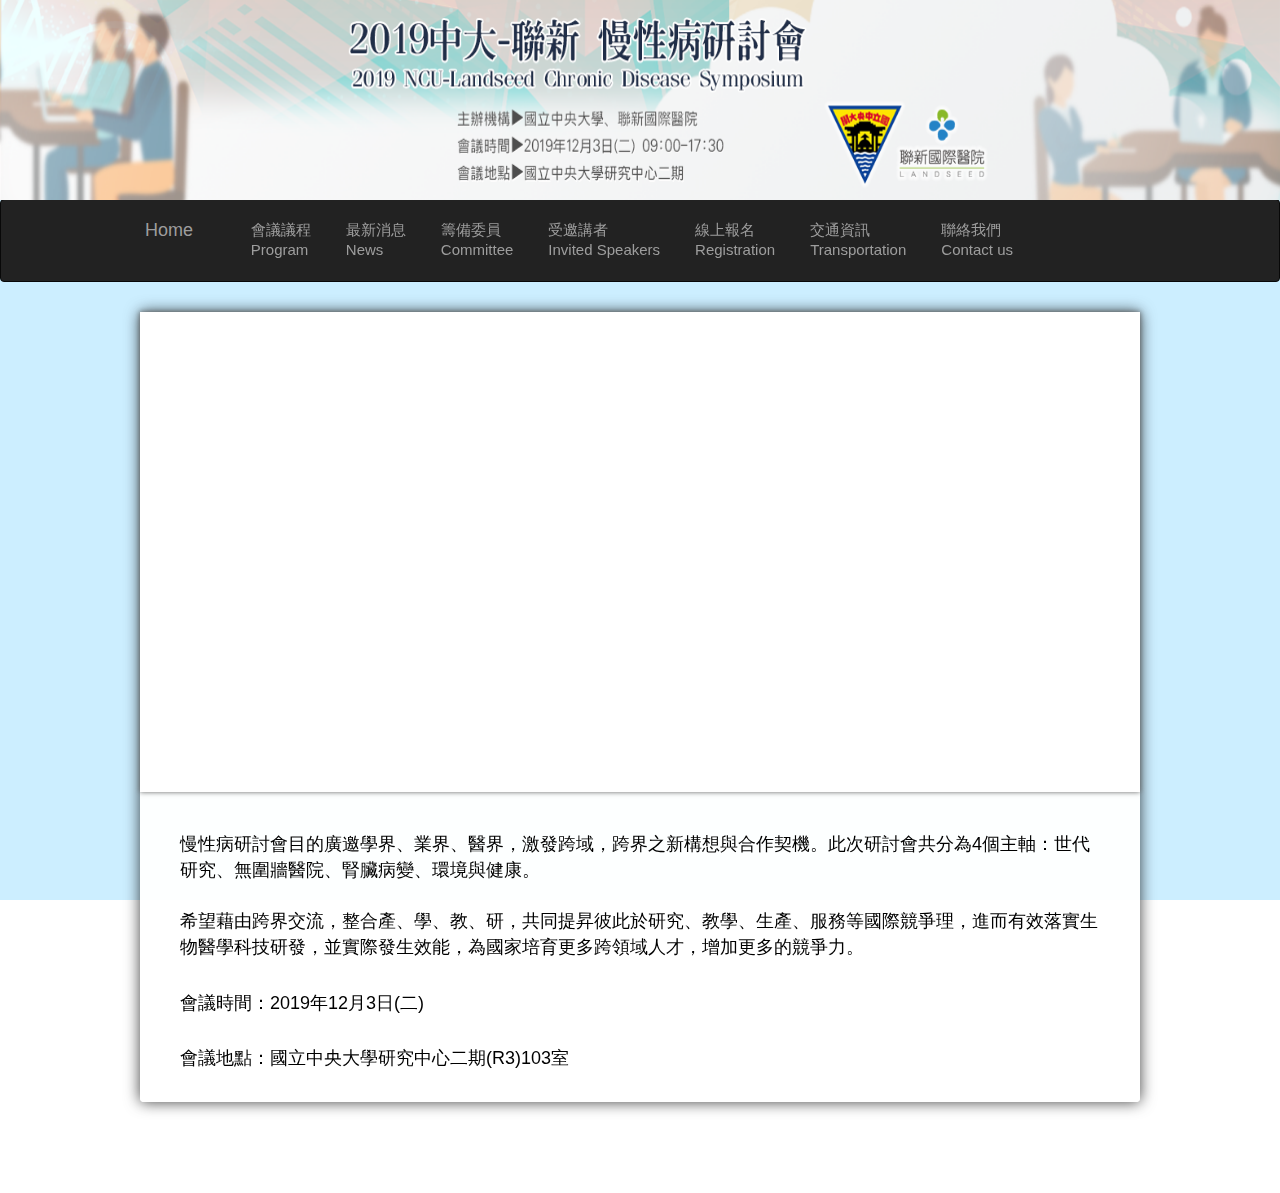
<file: index.html>
<!DOCTYPE html>
<html xmlns="http://www.w3.org/1999/xhtml">
	<head>
		<link href="assets/css/main.css" rel="stylesheet" type="text/css" />
		<link href="assets/css/animePhoto.css" rel="stylesheet" type="text/css" />
		<link href="assets/css/bootstrapp.css" rel="stylesheet" type="text/css" />
		<link rel="stylesheet" href= "https://maxcdn.bootstrapcdn.com/bootstrap/3.3.7/css/bootstrap.min.css" rel="stylesheet" media="screen">
		<meta name="google-site-verification" content="ozpPM7dorSiakuhkcgIS3Vev2f4RG0GEr3TMsUF2_Z0" />
		<meta http-equiv="X-UA-Compatible" content="IE=edge" />
		<meta http-equiv="Content-Type" content="text/html; charset=utf-8" />
		<meta name="viewport" content="width=device-width, initial-scale=1" />

		<title>CHST EVENT</title>
		
		
	</head>
	<body>

		<!-- Header -->
			<header id="header">
				<div class="logo"><a href="index.html"><img src="images/1265.png" alt="" /></a></div>
			</header>
			<div id="wrap">
				<div class="navbar navbar-inverse" role="navigation">
					<div class="container">
						<div class="navbar-header">
							<button type="button" class="navbar-toggle" data-toggle="collapse" data-target=".navbar-collapse">
								<span class="icon-bar"></span>
								<span class="icon-bar"></span>
								<span class="icon-bar"></span>
								
							</button>
							<a class="navbar-home" href="index.html">Home</a>
						</div>
						<div class="collapse navbar-collapse">
							<ul class="nav navbar-nav">
							    <li style="font-size:15px ;"><a href="program.html">會議議程
										<br>  Program</br> 
										</a>
								</li>
								<li style="font-size:15px ;"><a href="News.html">最新消息
										<br>  News</br> 
										</a>
								</li>
								<li style="font-size:15px;"><a href="committee.html">籌備委員
										<br> Committee</br>
										</a>
									
								</li>
								
                                <li style="font-size:15px;"><a href="speakers.html">受邀講者
										<br>  Invited Speakers</br>
										</a>
									
								</li>
								
								
								<li style="font-size:15px;"><a href="register.html">線上報名
										<br> Registration</br>
										</a>
									
								</li>
								<li style="font-size:15px;"><a href="transportation.html">交通資訊
										<br> Transportation</br>
										</a>
								</li>
								<li style="font-size:15px;"><a href="contact.html">聯絡我們
										<br> Contact us</br>
										</a>
								</li>
							</ul>
							
						</div>
					</div>
				</div>
			</div>
		<!-- Main -->
			<section id="main">
				<div class="inner">

				<!-- One -->
					<section id="one" class="wrapper style1">

						<div class="slider_container">
							<div>
								<img src="images/NCU1.jpg" alt="" />
								
							</div>
							<div>
								<img src="images/NCU2.jpg" alt="" />
								
							</div>
							<div>
								<img src="images/NCU3.jpg" alt="" />
								
							</div>
							<div>
								<img src="images/NCU4.jpg" alt="" />
									
							</div>
	
						</div>
						<div class="content">
							<p style="color:#000000;font-size:18px;">慢性病研討會目的廣邀學界、業界、醫界，激發跨域，跨界之新構想與合作契機。此次研討會共分為4個主軸：世代研究、無圍牆醫院、腎臟病變、環境與健康。<br><br>						
							希望藉由跨界交流，整合產、學、教、研，共同提昇彼此於研究、教學、生產、服務等國際競爭理，進而有效落實生物醫學科技研發，並實際發生效能，為國家培育更多跨領域人才，增加更多的競爭力。</p>
							<br>
							<p style="color:#000000;font-size:18px;">會議時間：2019年12月3日(二)</p>
							<br>
							<p style="color:#000000;font-size:18px;">會議地點：國立中央大學研究中心二期(R3)103室</p>
						</div>
					</section>
				</div>
			</section>

		<!-- Footer -->
			<footer id="footer">
				<div class="container">
					<ul class="icons">
						<li><a href="#" class="icon fa-twitter"><span class="label">Twitter</span></a></li>
						<li><a href="#" class="icon fa-facebook"><span class="label">Facebook</span></a></li>
						<li><a href="#" class="icon fa-instagram"><span class="label">Instagram</span></a></li>
						<li><a href="#" class="icon fa-envelope-o"><span class="label">Email</span></a></li>
					</ul>
				</div>
				<div class="copyright">
					<!--&copy; Untitled. All rights reserved. Images <a href="https://unsplash.com">Unsplash</a> Design <a href="https://templated.co">TEMPLATED</a>-->
				</div>
			</footer>

		<!-- Scripts -->
			<!--<script src="assets/js/jquery.min.js"></script>
			<script src="assets/js/jquery.poptrox.min.js"></script>
			<script src="assets/js/skel.min.js"></script>
			<script src="assets/js/util.js"></script>
			<script src="assets/js/main.js"></script>-->
			<!--<script src="assets/js/scroll.js"></script>-->
			<script src="https://cdnjs.cloudflare.com/ajax/libs/jquery/1.11.0/jquery.js"></script>
			<script src="https://maxcdn.bootstrapcdn.com/bootstrap/3.3.7/js/bootstrap.min.js"></script>
	</body>
</html>
</file>
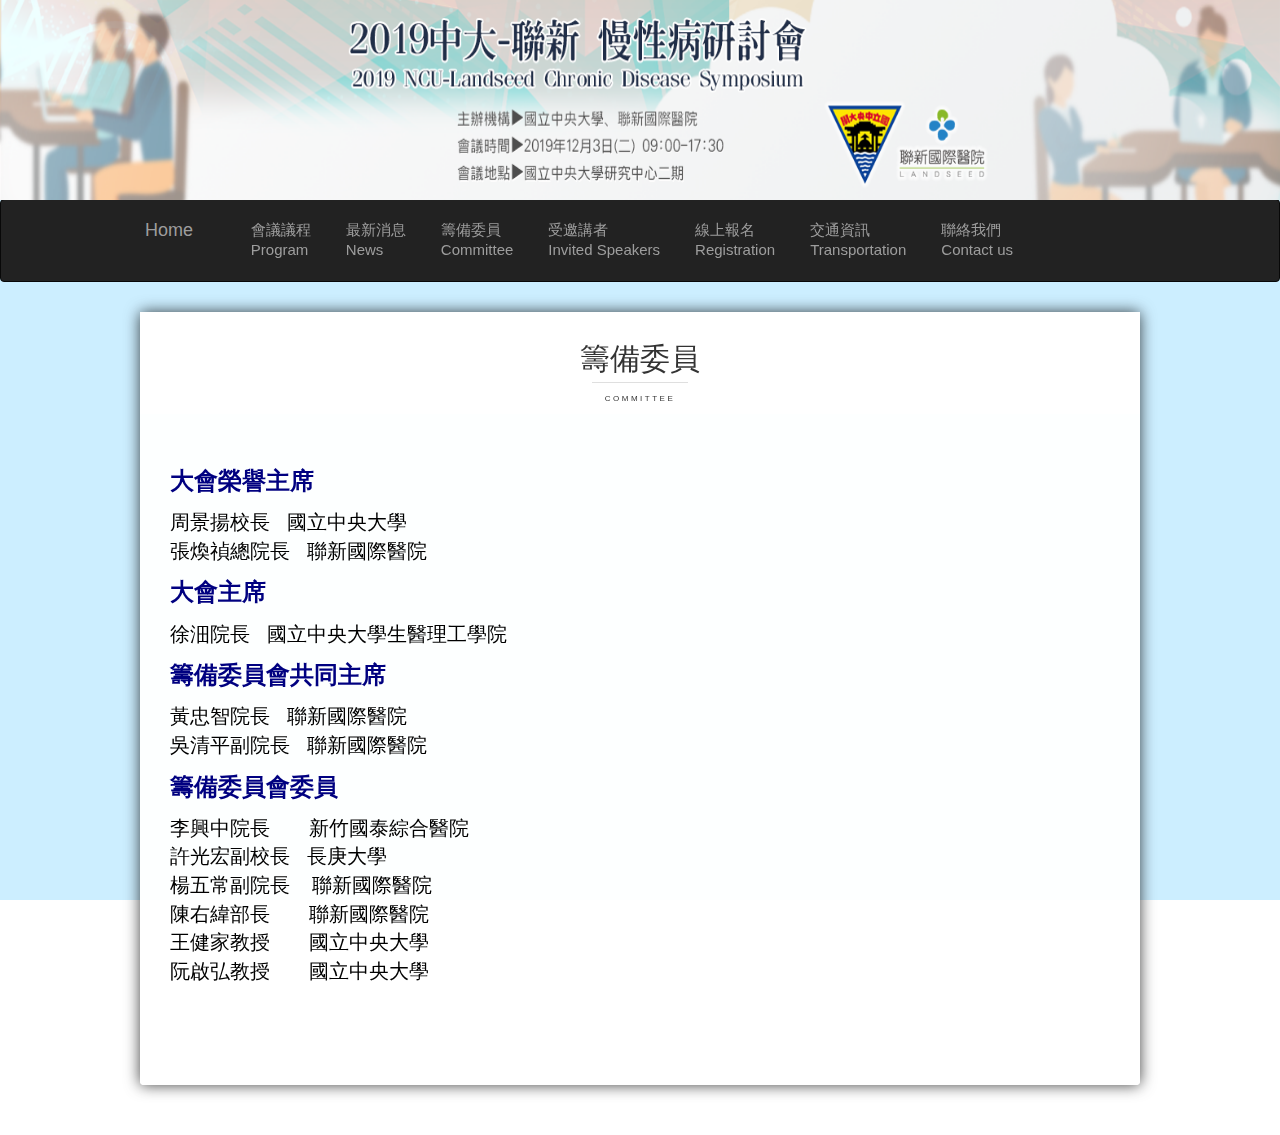
<file: committee.html>
<!DOCTYPE html>
<html xmlns="http://www.w3.org/1999/xhtml">
	<head>
	     <link href="assets/css/main.css" rel="stylesheet" type="text/css" />
		 <!--<link href="assets/css/dropdown.css" rel="stylesheet" type="text/css" />-->
		 <link href="assets/css/bootstrapp.css" rel="stylesheet" type="text/css" />
		<link rel="stylesheet" href= "https://maxcdn.bootstrapcdn.com/bootstrap/3.3.7/css/bootstrap.min.css" rel="stylesheet" media="screen">
		<meta name="google-site-verification" content="ozpPM7dorSiakuhkcgIS3Vev2f4RG0GEr3TMsUF2_Z0" />
		<meta http-equiv="X-UA-Compatible" content="IE=edge" />
		<meta http-equiv="Content-Type" content="text/html; charset=utf-8" />
		<meta name="viewport" content="width=device-width, initial-scale=1" />
	     
		 <title>CHST EVENT</title>


	</head>
	<body>
		<header id="header">
			<div class="logo"><a href="index.html"><img src="images/1265.png" alt="" /></a></div>
		</header>
	    <div id="wrap">
				<div class="navbar navbar-inverse" role="navigation">
					<div class="container">
						<div class="navbar-header">
							<button type="button" class="navbar-toggle" data-toggle="collapse" data-target=".navbar-collapse">
								<span class="icon-bar"></span>
								<span class="icon-bar"></span>
								<span class="icon-bar"></span>
								
							</button>
							<a class="navbar-home" href="index.html">Home</a>
						</div>
						<div class="collapse navbar-collapse">
							<ul class="nav navbar-nav">
							    <li style="font-size:15px ;"><a href="program.html">會議議程
										<br>  Program</br> 
										</a>
								</li>
								<li style="font-size:15px ;"><a href="News.html">最新消息
										<br>  News</br> 
										</a>
								</li>
								<li style="font-size:15px;"><a href="committee.html">籌備委員
										<br> Committee</br>
										</a>
									
								</li>

								
								<li style="font-size:15px;"><a href="speakers.html">受邀講者
										<br>  Invited Speakers</br>
										</a>
									
								</li>
								<li style="font-size:15px;"><a href="register.html">線上報名
										<br> Registration</br>
										</a>
									
								</li>
								<li style="font-size:15px;"><a href="transportation.html">交通資訊
										<br> Transportation</br>
										</a>
								</li>
								<li style="font-size:15px;"><a href="contact.html">聯絡我們
										<br> Contact us</br>
										</a>
								</li>
							</ul>
							
						</div>
					</div>
				</div>
			</div>
		<!-- Main -->
			<section id="main">
				<div class="inner">

				<!-- One -->
					<section id="one" class="wrapper style1">

						
						<header class="special">
							<h2>籌備委員</h2>
							<p>committee</p>
						</header>
						<div class="committee">
							<p style="font-size:18pt;font-family:微軟正黑體,'Microsoft JjengHei';color: #000080;font-weight: bold;">大會榮譽主席</p>							
							<p style="font-size:15pt;color:#000000">周景揚校長&nbsp;&nbsp;&nbsp;國立中央大學<br>張煥禎總院長&nbsp;&nbsp;&nbsp;聯新國際醫院</p>
							<p style="font-size:18pt;font-family:微軟正黑體,'Microsoft JjengHei';color: #000080;font-weight: bold;">大會主席</p>	
							<p style="font-size:15pt;color:#000000">徐沺院長&nbsp;&nbsp;&nbsp;國立中央大學生醫理工學院</p>
							<p style="font-size:18pt;font-family:微軟正黑體,'Microsoft JjengHei';color: #000080;font-weight: bold;">籌備委員會共同主席</p>	
							<p style="font-size:15pt;color:#000000">黃忠智院長&nbsp;&nbsp;&nbsp;聯新國際醫院<br>吳清平副院長&nbsp;&nbsp;&nbsp;聯新國際醫院</p>
							<p style="font-size:18pt;font-family:微軟正黑體,'Microsoft JjengHei';color: #000080;font-weight: bold;">籌備委員會委員</p>	
							<p style="font-size:15pt;color:#000000">李興中院長&nbsp;&nbsp;&nbsp;&nbsp;&nbsp;&nbsp;&nbsp;新竹國泰綜合醫院<br>許光宏副校長&nbsp;&nbsp;&nbsp;長庚大學
								<br>楊五常副院長&nbsp;&nbsp;&nbsp; 聯新國際醫院
								<br>陳右緯部長&nbsp;&nbsp;&nbsp;&nbsp;&nbsp;&nbsp; 聯新國際醫院
								<br>王健家教授&nbsp;&nbsp;&nbsp;&nbsp;&nbsp;&nbsp; 國立中央大學
								<br>阮啟弘教授&nbsp;&nbsp;&nbsp;&nbsp;&nbsp;&nbsp; 國立中央大學
							</p>
						</div>
					</section>
				</div>
			</section>

		<!--<script src="assets/js/scroll.js"></script>-->
		<script src="https://cdnjs.cloudflare.com/ajax/libs/jquery/1.11.0/jquery.js"></script>
			<script src="https://maxcdn.bootstrapcdn.com/bootstrap/3.3.7/js/bootstrap.min.js"></script>
	</body>
</html>
</file>
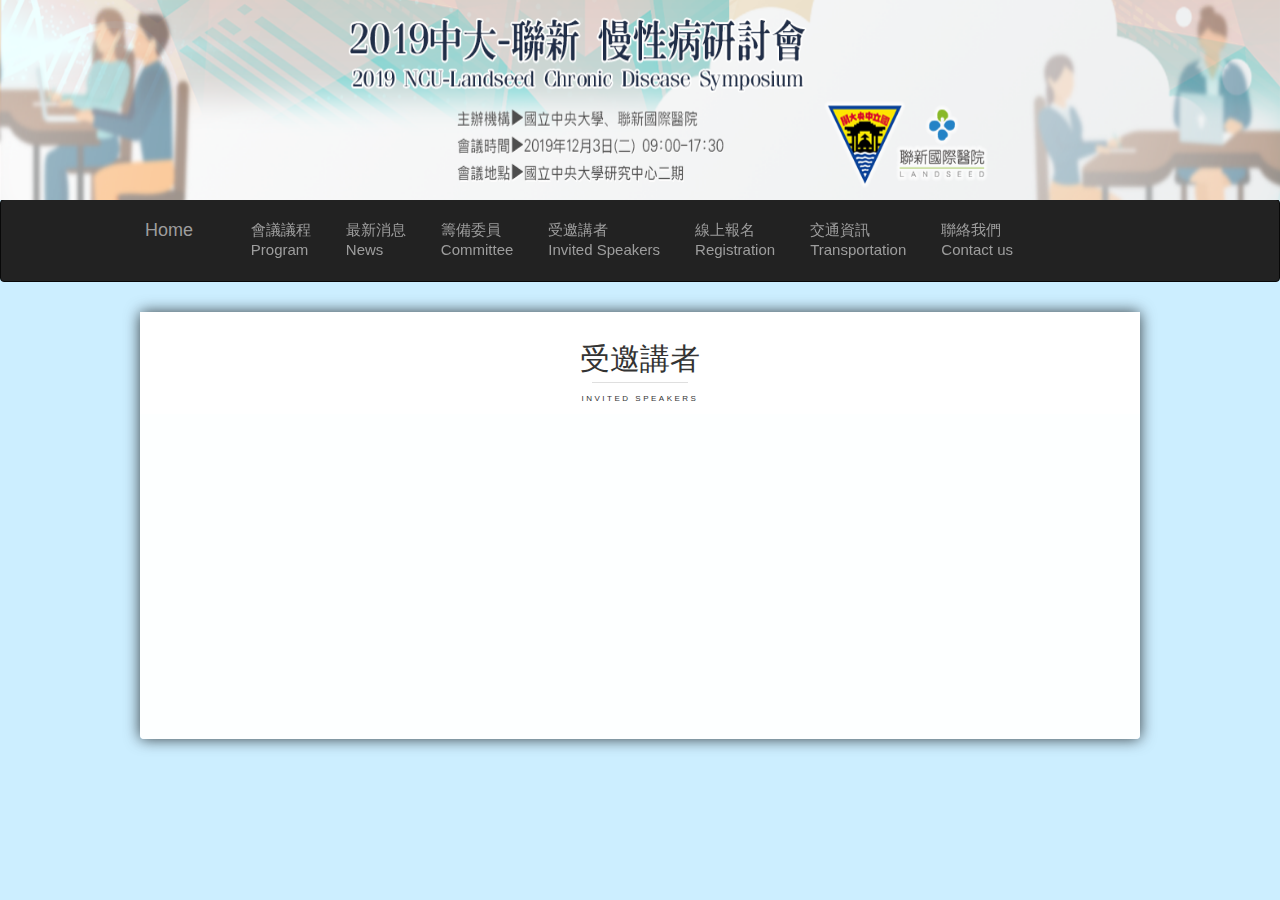
<file: invited.html>
<!DOCTYPE html>
<html xmlns="http://www.w3.org/1999/xhtml">
	<head>
	     <link href="assets/css/main.css" rel="stylesheet" type="text/css" />
		<link href="assets/css/bootstrapp.css" rel="stylesheet" type="text/css" />
		<link rel="stylesheet" href= "https://maxcdn.bootstrapcdn.com/bootstrap/3.3.7/css/bootstrap.min.css" rel="stylesheet" media="screen">
		<meta name="google-site-verification" content="ozpPM7dorSiakuhkcgIS3Vev2f4RG0GEr3TMsUF2_Z0" />
		<meta http-equiv="X-UA-Compatible" content="IE=edge" />
		<meta http-equiv="Content-Type" content="text/html; charset=utf-8" />
		<meta name="viewport" content="width=device-width, initial-scale=1" />
	     
		 <title>CHST EVENT</title>
		

	</head>
	<body>
		<header id="header">
				<div class="logo"><a href="index.html"><img src="images/1265.png" alt="" /></a></div>
		</header>
	    <div id="wrap">
				<div class="navbar navbar-inverse" role="navigation">
					<div class="container">
						<div class="navbar-header">
							<button type="button" class="navbar-toggle" data-toggle="collapse" data-target=".navbar-collapse">
								<span class="icon-bar"></span>
								<span class="icon-bar"></span>
								<span class="icon-bar"></span>
								
							</button>
							<a class="navbar-home" href="index.html">Home</a>
						</div>
						<div class="collapse navbar-collapse">
							<ul class="nav navbar-nav">
							    <li style="font-size:15px ;"><a href="program.html">會議議程
										<br>  Program</br> 
										</a>
								</li>
								<li style="font-size:15px ;"><a href="News.html">最新消息
										<br>  News</br> 
										</a>
								</li>
								<li style="font-size:15px;"><a href="committee.html">籌備委員
										<br> Committee</br>
										</a>
									
								</li>

								<li style="font-size:15px;"><a href="speakers.html">受邀講者
										<br>  Invited Speakers</br>
										</a>
									
								</li>
								<li style="font-size:15px;"><a href="register.html">線上報名
										<br> Registration</br>
										</a>
									
								</li>
								<li style="font-size:15px;"><a href="transportation.html">交通資訊
										<br> Transportation</br>
										</a>
								</li>
								<li style="font-size:15px;"><a href="contact.html">聯絡我們
										<br> Contact us</br>
										</a>
								</li>
							</ul>
							
						</div>
					</div>
				</div>
			</div>
		<section id="main">
				<div class="inner">

				<!-- One -->
					<section id="one" class="wrapper style1">

						<header class="special">
							<h2>受邀講者</h2>
							<p>Invited&nbsp;speakers</p>
						</header>
						<div class="content">
							<p style="font-size:14pt;font-family:微軟正黑體,'Microsoft JjengHei';color: #000000;font-weight: bold; padding-left:6% ;"></p>
							<!--<img src="images/DrLiu.jpg" alt="" style="width:30%;height:50%" />-->
							<div class="detail">
								
							</div>
							<p style="font-size:14pt;font-family:微軟正黑體,'Microsoft JjengHei';color: #000000;font-weight: bold; padding-left:6% ;"></p>
							<!--<img src="images/speaker.jpg" alt="" style="width:30%;height:50%" />-->
							<div class="detail">
								
							</div>
						</div>
						
					</section>
				</div>
			</section>
		<!--<script src="assets/js/scroll.js"></script>-->
			<script src="https://cdnjs.cloudflare.com/ajax/libs/jquery/1.11.0/jquery.js"></script>
			<script src="https://maxcdn.bootstrapcdn.com/bootstrap/3.3.7/js/bootstrap.min.js"></script>
	</body>
</html>
</file>
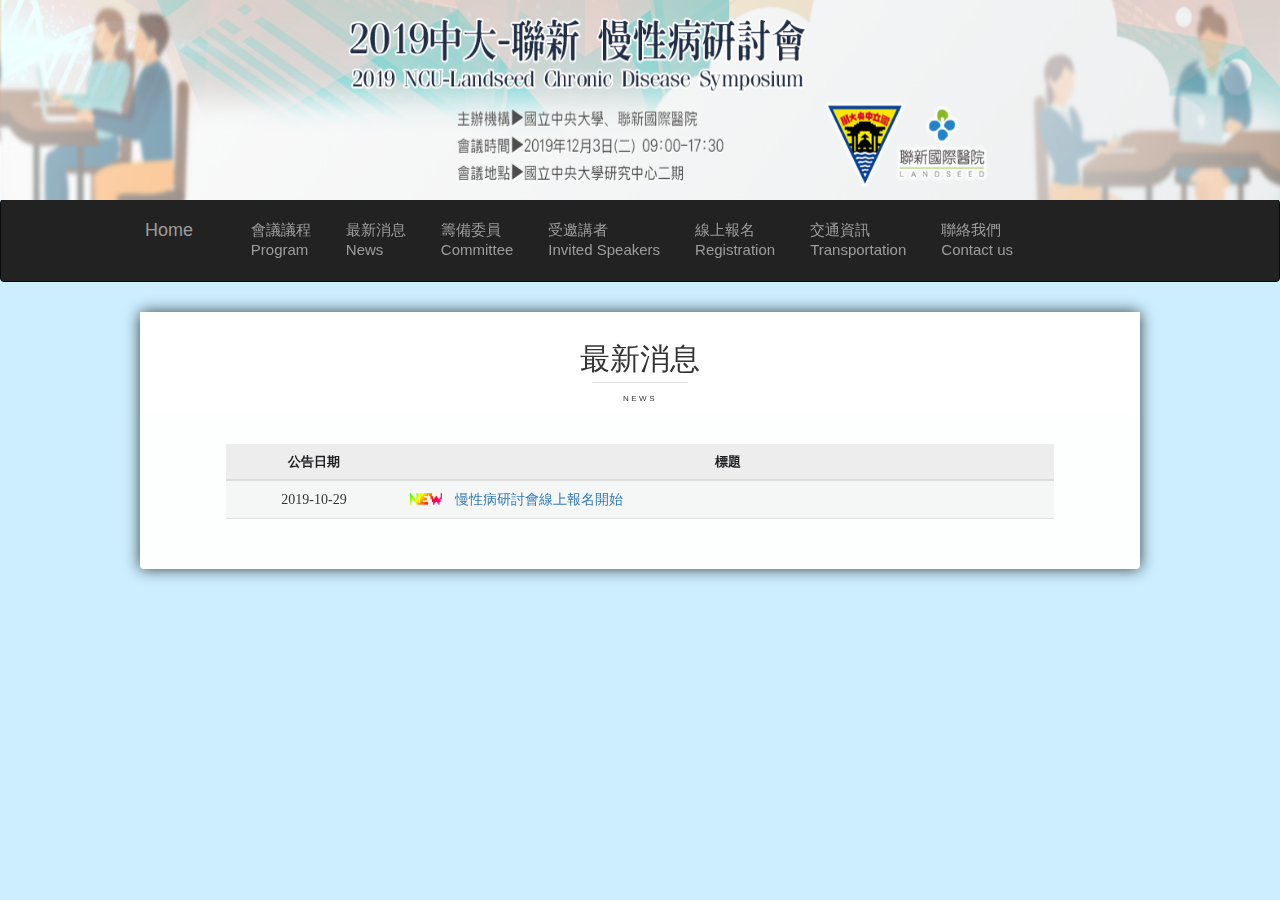
<file: News.html>
<!DOCTYPE html>
<html xmlns="http://www.w3.org/1999/xhtml">
	<head>
	     <link href="assets/css/main.css" rel="stylesheet" type="text/css" />
		 <link href="assets/css/bootstrapp.css" rel="stylesheet" type="text/css" />
		<link rel="stylesheet" href= "https://maxcdn.bootstrapcdn.com/bootstrap/3.3.7/css/bootstrap.min.css" rel="stylesheet" media="screen">
		<meta name="google-site-verification" content="ozpPM7dorSiakuhkcgIS3Vev2f4RG0GEr3TMsUF2_Z0" />
		<meta http-equiv="X-UA-Compatible" content="IE=edge" />
		<meta http-equiv="Content-Type" content="text/html; charset=utf-8" />
		<meta name="viewport" content="width=device-width, initial-scale=1" />
	     
		<title>CHST EVENT</title>

	</head>
	<body>
		<header id="header">
				<div class="logo"><a href="index.html"><img src="images/1265.png" alt="" /></a></div>
		</header>
	        <div id="wrap">
				<div class="navbar navbar-inverse" role="navigation">
					<div class="container">
						<div class="navbar-header">
							<button type="button" class="navbar-toggle" data-toggle="collapse" data-target=".navbar-collapse">
								<span class="icon-bar"></span>
								<span class="icon-bar"></span>
								<span class="icon-bar"></span>
								
							</button>
							<a class="navbar-home" href="index.html">Home</a>
						</div>
						<div class="collapse navbar-collapse">
							<ul class="nav navbar-nav">
							    <li style="font-size:15px ;"><a href="program.html">會議議程
										<br>  Program</br> 
										</a>
								</li>
								<li style="font-size:15px ;"><a href="News.html">最新消息
										<br>  News</br> 
										</a>
								</li>
								<li style="font-size:15px;"><a href="committee.html">籌備委員
										<br> Committee</br>
										</a>
									
								</li>

								
								<li style="font-size:15px;"><a href="speakers.html">受邀講者
										<br>  Invited Speakers</br>
										</a>
									
								</li>
								<li style="font-size:15px;"><a href="register.html">線上報名
										<br> Registration</br>
										</a>
									
								</li>
								<li style="font-size:15px;"><a href="transportation.html">交通資訊
										<br> Transportation</br>
										</a>
								</li>
								<li style="font-size:15px;"><a href="contact.html">聯絡我們
										<br> Contact us</br>
										</a>
								</li>
							</ul>
							
						</div>
					</div>
				</div>
			</div>

		<!-- Main -->
			<section id="main">
				<div class="inner">

				<!-- One -->
					<section id="one" class="wrapper style1">

						
						<header class="special">
							<h2>最新消息</h2>
							<p>News</p>

						</header>
						<div class="content">
							<!--<p style="font-size:18pt;text-align:center;">comming&nbsp;soon</p>-->
							<table style="width:90%;border-color:gray;margin:20px auto;"class="table talbe-striped active">
							    <thead>
								    <tr>
										<th style = "background-color:#ededed ; text-align:center ;">
										    <span style="font-family:微軟正黑體,'Microsoft JhengHei';">
												<strong style="font-size:10pt;">公告日期</strong>
											</span>
										</th>
										<th style = "background-color:#ededed ; text-align:center ;" colspan="4">
										    <span style="font-family:微軟正黑體,'Microsoft JhengHei';">
												<strong style="font-size:10pt;">標題</strong>
											</span>
										</th>
									
								    </tr>
							    </thead>
								<tbody>
									<tr>
										<td style = "width:176px ; text-align:center ;">
											<span style="font-family:微軟正黑體,'Microsoft JhengHei';">
											   2019-10-29
											</span>
										</td>
										<td style = "width:928px ; text-align:left ;"colspan="4">
										    <a href="paper1.html">
												<span style="font-family:微軟正黑體,'Microsoft JhengHei'; margin-left:2%">
													慢性病研討會線上報名開始
												</span>
											</a>
											<span style="">
													<img src="images/AA.gif" alt="" style="width:5% ;height:20px ;text-align:right ;"/>
											</span>
										</td>
									</tr>
									<!--<tr>
										<td style = "width:176px ; text-align:center ;">
											<span style="font-family:微軟正黑體,'Microsoft JhengHei';">
											   1111-11-01
											</span>
										</td>
										<td style = "width:928px ; text-align:left ;"colspan="4">
										    <!--<a href>*/-->
											<!--<span style="font-family:微軟正黑體,'Microsoft JhengHei';">
											   AAAAAAAAA
											</span>
										</td>
									</tr>-->
									
								</tbody>
							
							</table>
						</div>
						
					</section>
				</div>
			</section>
		<!--<script src="assets/js/scroll.js"></script>-->
			<script src="https://cdnjs.cloudflare.com/ajax/libs/jquery/1.11.0/jquery.js"></script>
			<script src="https://maxcdn.bootstrapcdn.com/bootstrap/3.3.7/js/bootstrap.min.js"></script>
	</body>
</html>
</file>
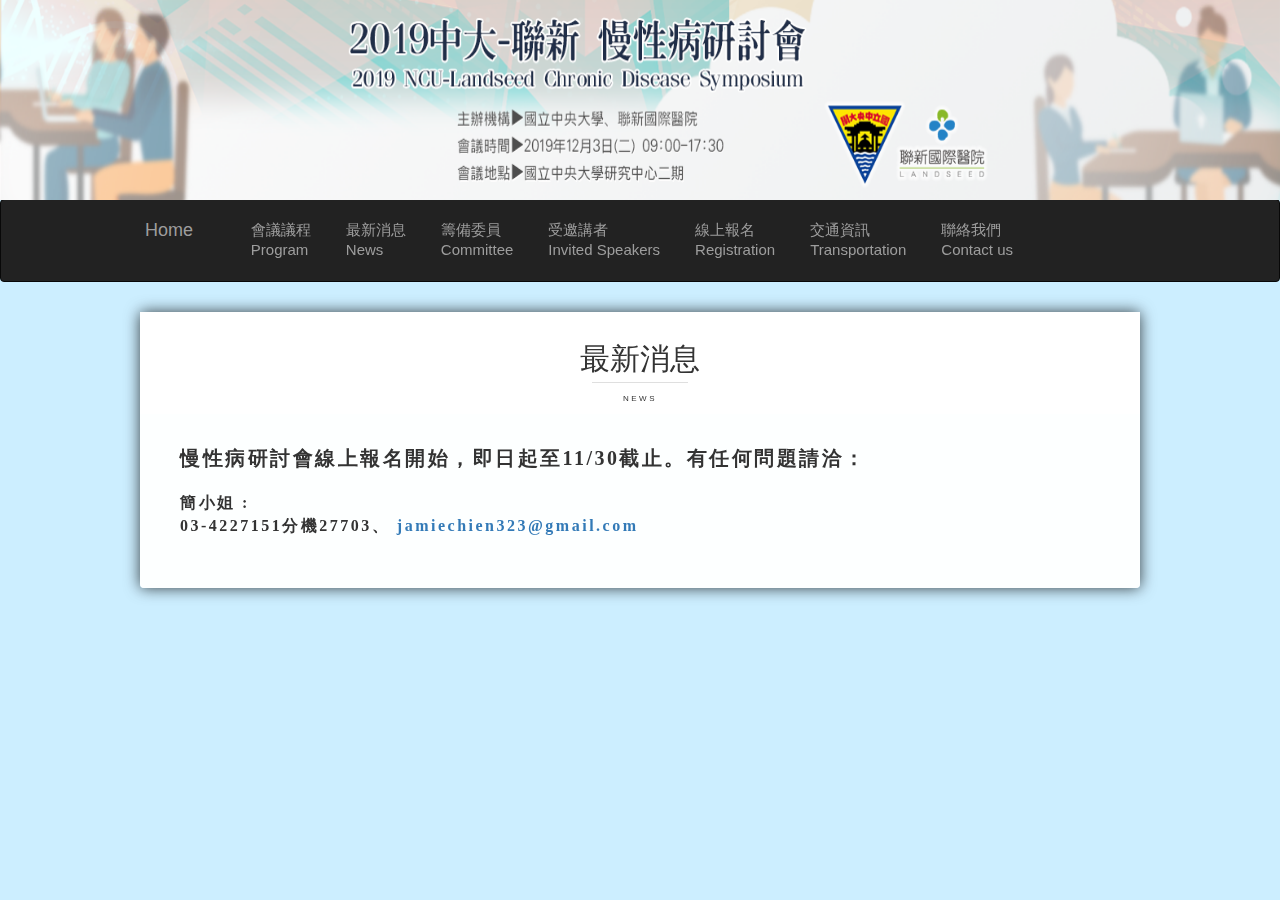
<file: paper1.html>
<!DOCTYPE html>
<html xmlns="http://www.w3.org/1999/xhtml">
	<head>
	     <link href="assets/css/main.css" rel="stylesheet" type="text/css" />
		 <!--<link href="assets/css/dropdown.css" rel="stylesheet" type="text/css" />-->
		 <link href="assets/css/bootstrapp.css" rel="stylesheet" type="text/css" />
		<link rel="stylesheet" href= "https://maxcdn.bootstrapcdn.com/bootstrap/3.3.7/css/bootstrap.min.css" rel="stylesheet" media="screen">
		<meta name="google-site-verification" content="ozpPM7dorSiakuhkcgIS3Vev2f4RG0GEr3TMsUF2_Z0" />
		<meta http-equiv="X-UA-Compatible" content="IE=edge" />
		<meta http-equiv="Content-Type" content="text/html; charset=utf-8" />
		<meta name="viewport" content="width=device-width, initial-scale=1" />
	     
		 <title>CHST EVENT</title>


	</head>
	<body>
		<header id="header">
			<div class="logo"><a href="index.html"><img src="images/1265.png" alt="" /></a></div>
		</header>
	    <div id="wrap">
				<div class="navbar navbar-inverse" role="navigation">
					<div class="container">
						<div class="navbar-header">
							<button type="button" class="navbar-toggle" data-toggle="collapse" data-target=".navbar-collapse">
								<span class="icon-bar"></span>
								<span class="icon-bar"></span>
								<span class="icon-bar"></span>
								
							</button>
							<a class="navbar-home" href="index.html">Home</a>
						</div>
						<div class="collapse navbar-collapse">
							<ul class="nav navbar-nav">
							    <li style="font-size:15px ;"><a href="program.html">會議議程
										<br>  Program</br> 
										</a>
								</li>
								<li style="font-size:15px ;"><a href="News.html">最新消息
										<br>  News</br> 
										</a>
								</li>
								<li style="font-size:15px;"><a href="committee.html">籌備委員
										<br> Committee</br>
										</a>
									
								</li>

								
								<li style="font-size:15px;"><a href="speakers.html">受邀講者
										<br>  Invited Speakers</br>
										</a>
									
								</li>
								<li style="font-size:15px;"><a href="register.html">線上報名
										<br> Registration</br>
										</a>
									
								</li>
								<li style="font-size:15px;"><a href="transportation.html">交通資訊
										<br> Transportation</br>
										</a>
								</li>
								<li style="font-size:15px;"><a href="contact.html">聯絡我們
										<br> Contact us</br>
										</a>
								</li>
							</ul>
							
						</div>
					</div>
				</div>
			</div>
		<!-- Main -->
			<section id="main">
				<div class="inner">

				<!-- One -->
					<section id="one" class="wrapper style1">
					
						<header class="special">
							<h2>最新消息</h2>
							<p>News</p>

						</header>

						<div class="paper">
							<span>
							   <p style="font-size:15pt;font-family:微軟正黑體,'Microsoft JjengHei';font-weight: bold;">
							       慢性病研討會線上報名開始，即日起至11/30截止。有任何問題請洽：
								   
							   </p>
							   <p style="font-size:12pt;font-family:微軟正黑體,'Microsoft JjengHei';font-weight: bold;">
                                   簡小姐 :<br>03-4227151分機27703、
								   <a href = "mailto:jamiechien323@gmail.com">jamiechien323@gmail.com</a>
							   </p>
							</span>
							
						</div>

						</div>
					</section>
				</div>
			</section>

		<!--<script src="assets/js/scroll.js"></script>-->
		<script src="https://cdnjs.cloudflare.com/ajax/libs/jquery/1.11.0/jquery.js"></script>
			<script src="https://maxcdn.bootstrapcdn.com/bootstrap/3.3.7/js/bootstrap.min.js"></script>
	</body>
</html>
</file>
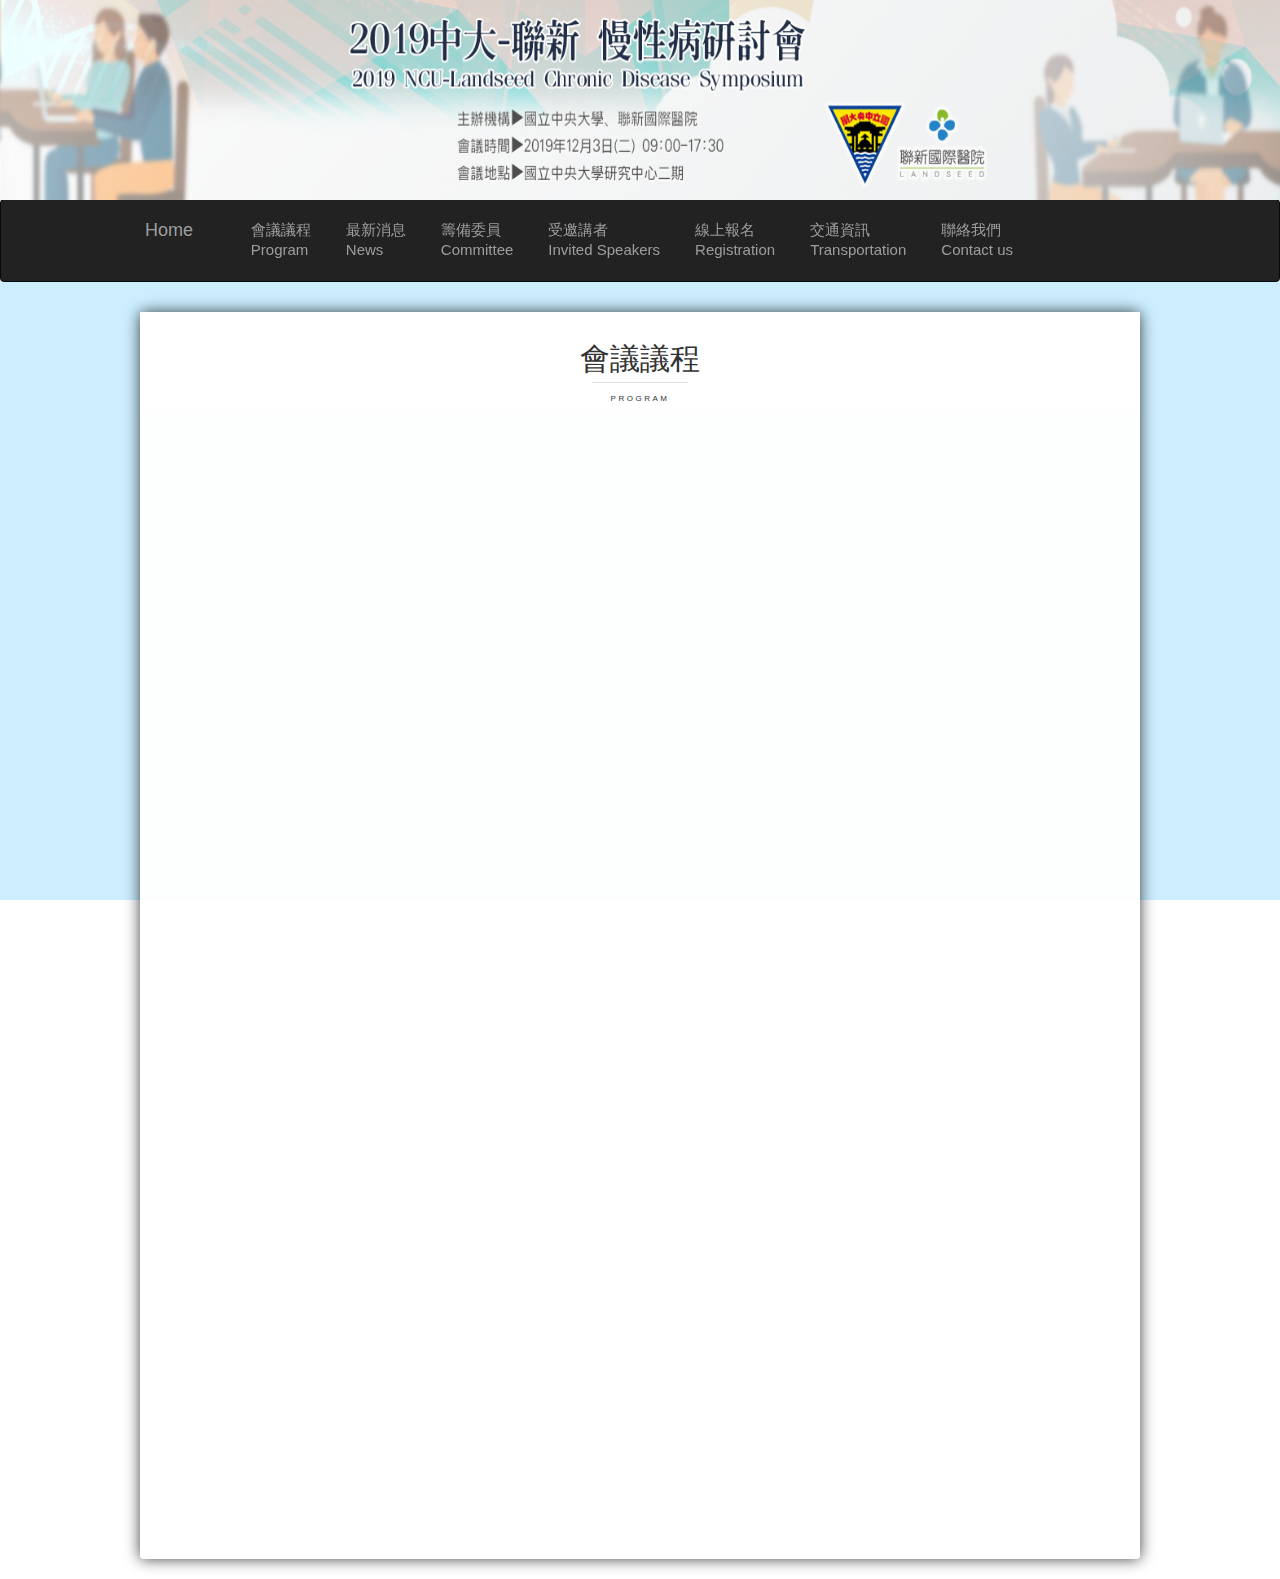
<file: program.html>
<!DOCTYPE html>
<html xmlns="http://www.w3.org/1999/xhtml">
	<head>
	     <link href="assets/css/main.css" rel="stylesheet" type="text/css" />
		 <!--<link href="assets/css/dropdown.css" rel="stylesheet" type="text/css" />-->
		 <link href="assets/css/bootstrapp.css" rel="stylesheet" type="text/css" />
		<link rel="stylesheet" href= "https://maxcdn.bootstrapcdn.com/bootstrap/3.3.7/css/bootstrap.min.css" rel="stylesheet" media="screen">
		<meta name="google-site-verification" content="ozpPM7dorSiakuhkcgIS3Vev2f4RG0GEr3TMsUF2_Z0" />
		<meta http-equiv="X-UA-Compatible" content="IE=edge" />
		<meta http-equiv="Content-Type" content="text/html; charset=utf-8" />
		<meta name="viewport" content="width=device-width, initial-scale=1" />
	     
		 <title>CHST EVENT</title>


	</head>
	<body>
		<header id="header">
			<div class="logo"><a href="index.html"><img src="images/1265.png" alt="" /></a></div>
		</header>
	    <div id="wrap">
				<div class="navbar navbar-inverse" role="navigation">
					<div class="container">
						<div class="navbar-header">
							<button type="button" class="navbar-toggle" data-toggle="collapse" data-target=".navbar-collapse">
								<span class="icon-bar"></span>
								<span class="icon-bar"></span>
								<span class="icon-bar"></span>
								
							</button>
							<a class="navbar-home" href="index.html">Home</a>
						</div>
						<div class="collapse navbar-collapse">
							<ul class="nav navbar-nav">
							    <li style="font-size:15px ;"><a href="program.html">會議議程
										<br>  Program</br> 
										</a>
								</li>
								<li style="font-size:15px ;"><a href="News.html">最新消息
										<br>  News</br> 
										</a>
								</li>
								<li style="font-size:15px;"><a href="committee.html">籌備委員
										<br> Committee</br>
										</a>
									
								</li>

								<li style="font-size:15px;"><a href="speakers.html">受邀講者
										<br>  Invited Speakers</br>
										</a>
									
								</li>
								<li style="font-size:15px;"><a href="register.html">線上報名
										<br> Registration</br>
										</a>
									
								</li>
								<li style="font-size:15px;"><a href="transportation.html">交通資訊
										<br> Transportation</br>
										</a>
								</li>
								<li style="font-size:15px;"><a href="contact.html">聯絡我們
										<br> Contact us</br>
										</a>
								</li>
							</ul>
							
						</div>
					</div>
				</div>
			</div>
		<!-- Main -->
			<section id="main">
				<div class="inner">

				<!-- One -->
					<section id="one" class="wrapper style1">

						
						<header class="special">
							<h2>會議議程</h2>
							<p>program</p>
						</header>
						<div class="content">
						
                            <iframe id="iframepdf" src="pdf/Program1203.pdf" style="width:100%; height:1100px;"></iframe>						
						
						</div>
					</section>
				</div>
			</section>

		<!--<script src="assets/js/scroll.js"></script>-->
		<script src="https://cdnjs.cloudflare.com/ajax/libs/jquery/1.11.0/jquery.js"></script>
			<script src="https://maxcdn.bootstrapcdn.com/bootstrap/3.3.7/js/bootstrap.min.js"></script>
	</body>
</html>
</file>
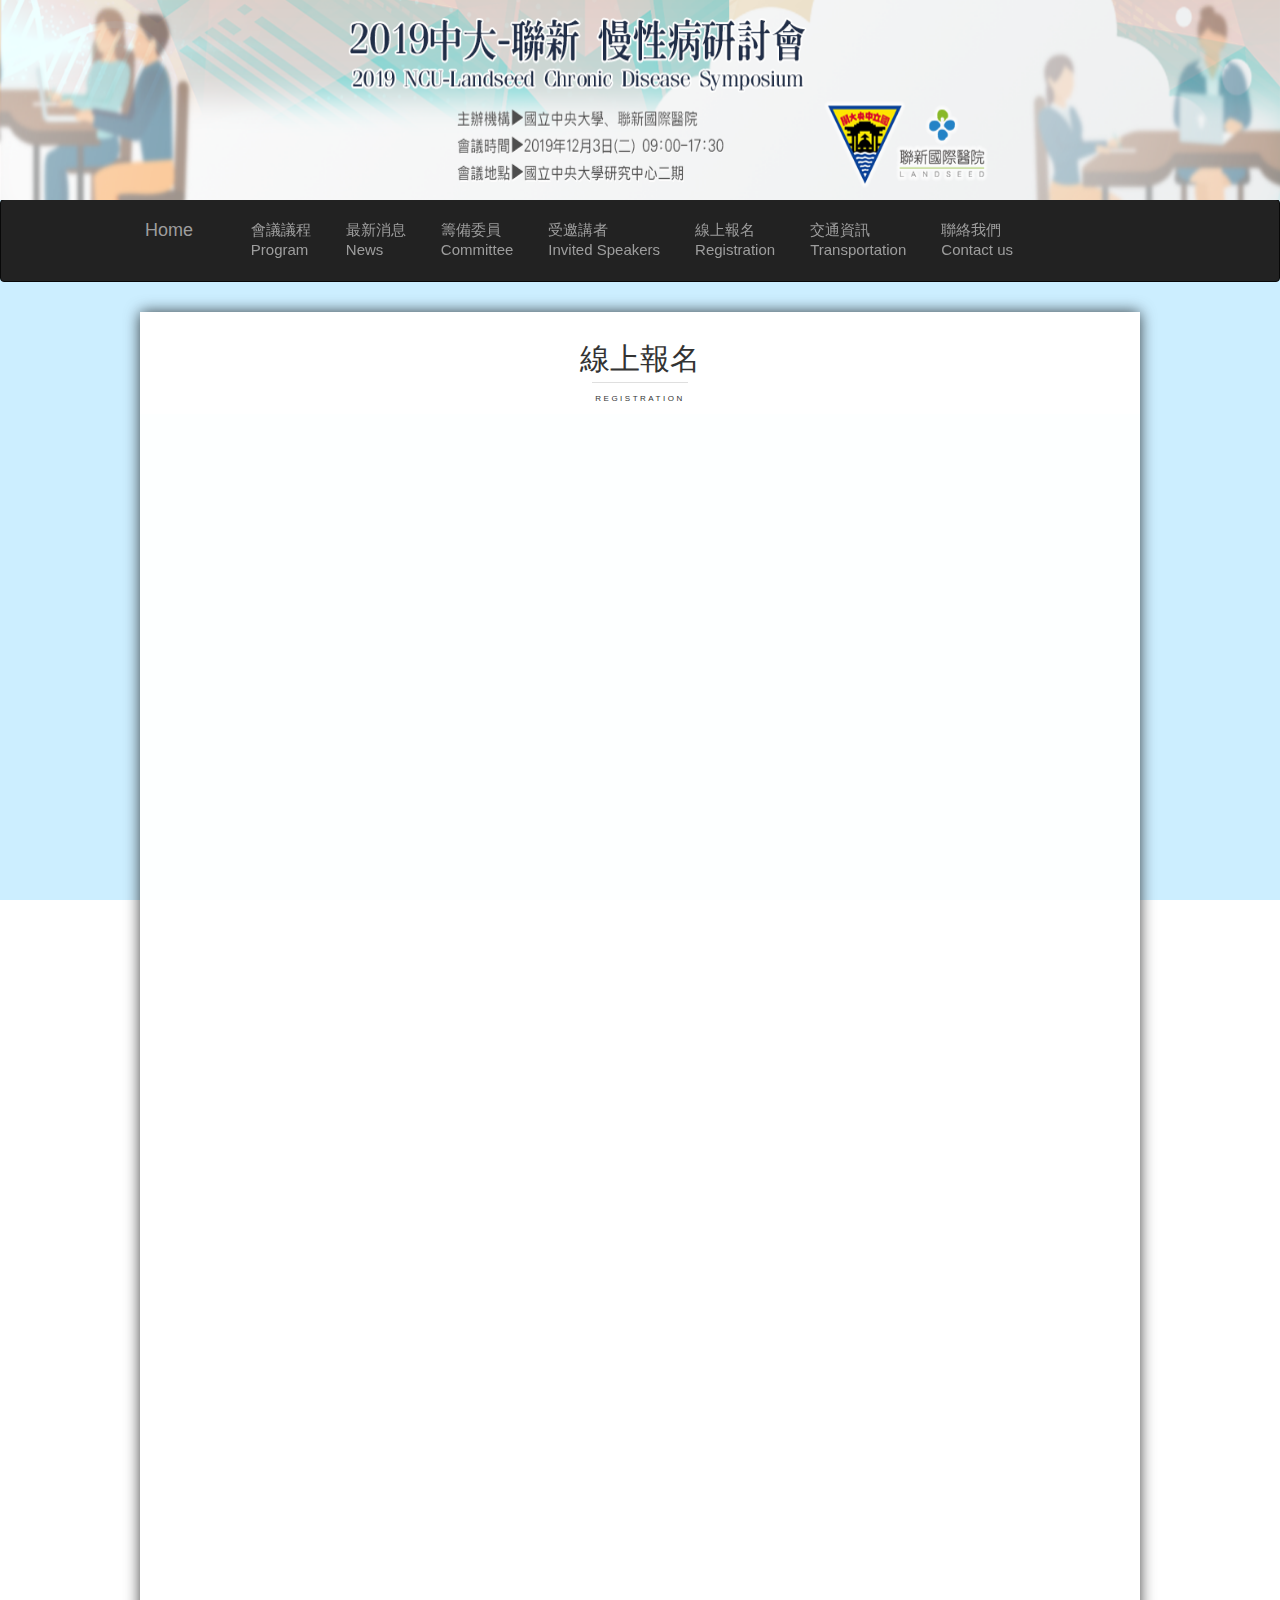
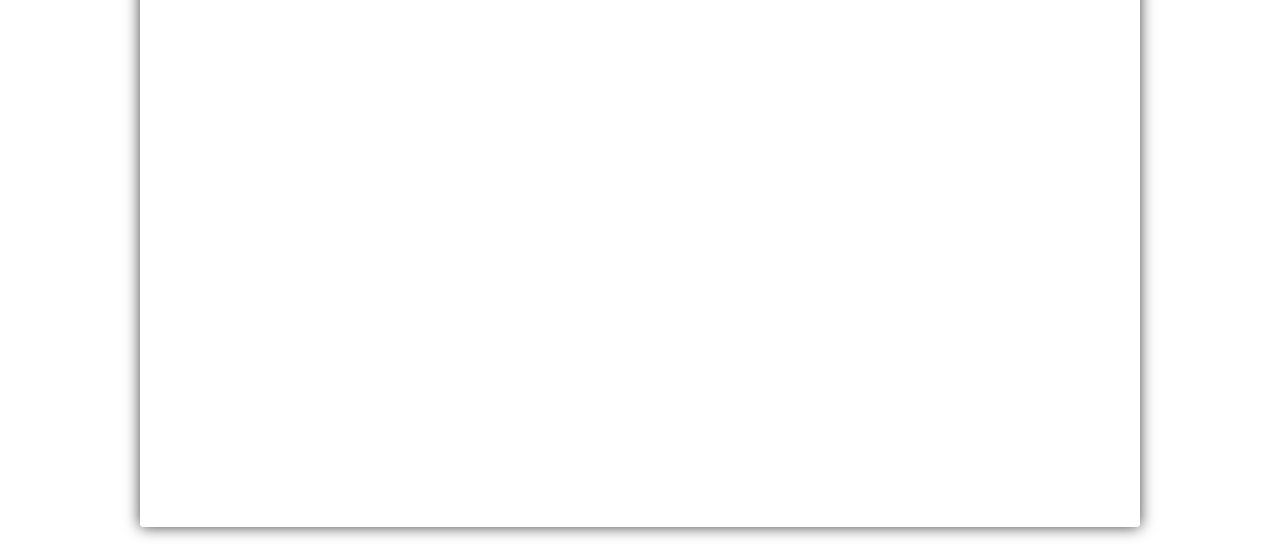
<file: register.html>
<!DOCTYPE html>
<html xmlns="http://www.w3.org/1999/xhtml">
	<head>
	     <link href="assets/css/main.css" rel="stylesheet" type="text/css" />
		<link href="assets/css/bootstrapp.css" rel="stylesheet" type="text/css" />
		<link rel="stylesheet" href= "https://maxcdn.bootstrapcdn.com/bootstrap/3.3.7/css/bootstrap.min.css" rel="stylesheet" media="screen">
		<meta name="google-site-verification" content="ozpPM7dorSiakuhkcgIS3Vev2f4RG0GEr3TMsUF2_Z0" />
		<meta http-equiv="X-UA-Compatible" content="IE=edge" />
		<meta http-equiv="Content-Type" content="text/html; charset=utf-8" />
		<meta name="viewport" content="width=device-width, initial-scale=1" />
	    
		<title>CHST EVENT</title>

	</head>
	<body>
		<header id="header">
			<div class="logo"><a href="index.html"><img src="images/1265.png" alt="" /></a></div>
		</header>
	    <div id="wrap">
				<div class="navbar navbar-inverse" role="navigation">
					<div class="container">
						<div class="navbar-header">
							<button type="button" class="navbar-toggle" data-toggle="collapse" data-target=".navbar-collapse">
								<span class="icon-bar"></span>
								<span class="icon-bar"></span>
								<span class="icon-bar"></span>
								
							</button>
							<a class="navbar-home" href="index.html">Home</a>
						</div>
						<div class="collapse navbar-collapse">
							<ul class="nav navbar-nav">
							    <li style="font-size:15px ;"><a href="program.html">會議議程
										<br>  Program</br> 
										</a>
								</li>
								<li style="font-size:15px ;"><a href="News.html">最新消息
										<br>  News</br> 
										</a>
								</li>
								<li style="font-size:15px;"><a href="committee.html">籌備委員
										<br> Committee</br>
										</a>
									
								</li>

								
								<li style="font-size:15px;"><a href="speakers.html">受邀講者
										<br>  Invited Speakers</br>
										</a>
									
								</li>
								<li style="font-size:15px;"><a href="register.html">線上報名
										<br> Registration</br>
										</a>
									
								</li>
								<li style="font-size:15px;"><a href="transportation.html">交通資訊
										<br> Transportation</br>
										</a>
								</li>
								<li style="font-size:15px;"><a href="contact.html">聯絡我們
										<br> Contact us</br>
										</a>
								</li>
							</ul>
							
						</div>
					</div>
				</div>
			</div>
		<section id="main">
				<div class="inner">

				<!-- One -->
					<section id="one" class="wrapper style1">

						<header class="special">
							<h2>線上報名</h2>
							<p>Registration</p>
						</header>
						<div class="content">
							<iframe src="https://docs.google.com/forms/d/e/1FAIpQLSexdMjbjWeKjP6lJOCfJoltv9Ns1C2si_g2nqiytowUZbYb1w/viewform?embedded=true" width=100% height="1668" frameborder="0" marginheight="0" marginwidth="0">載入中…</iframe>
							
						</div>
						
					</section>
				</div>
			</section>
		<!--<script src="assets/js/scroll.js"></script>-->
			<script src="https://cdnjs.cloudflare.com/ajax/libs/jquery/1.11.0/jquery.js"></script>
			<script src="https://maxcdn.bootstrapcdn.com/bootstrap/3.3.7/js/bootstrap.min.js"></script>
	</body>
</html>
</file>
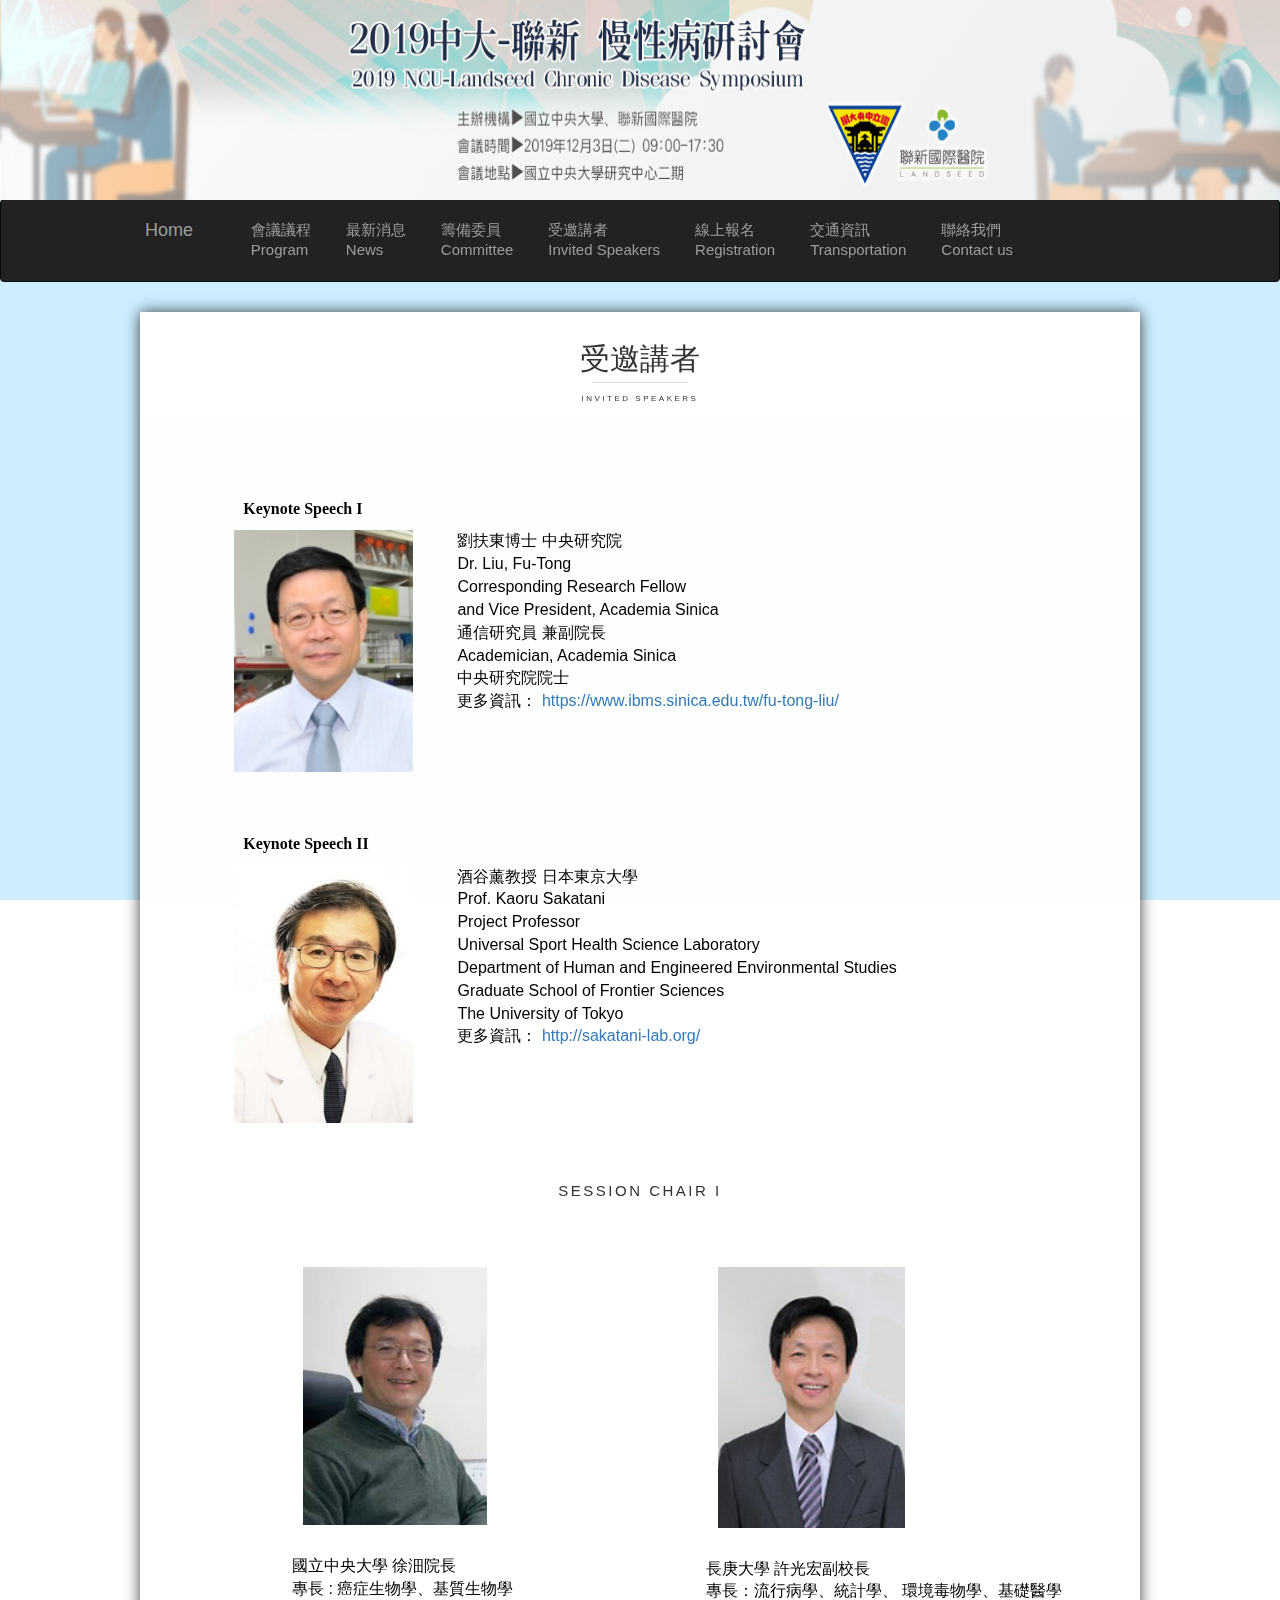
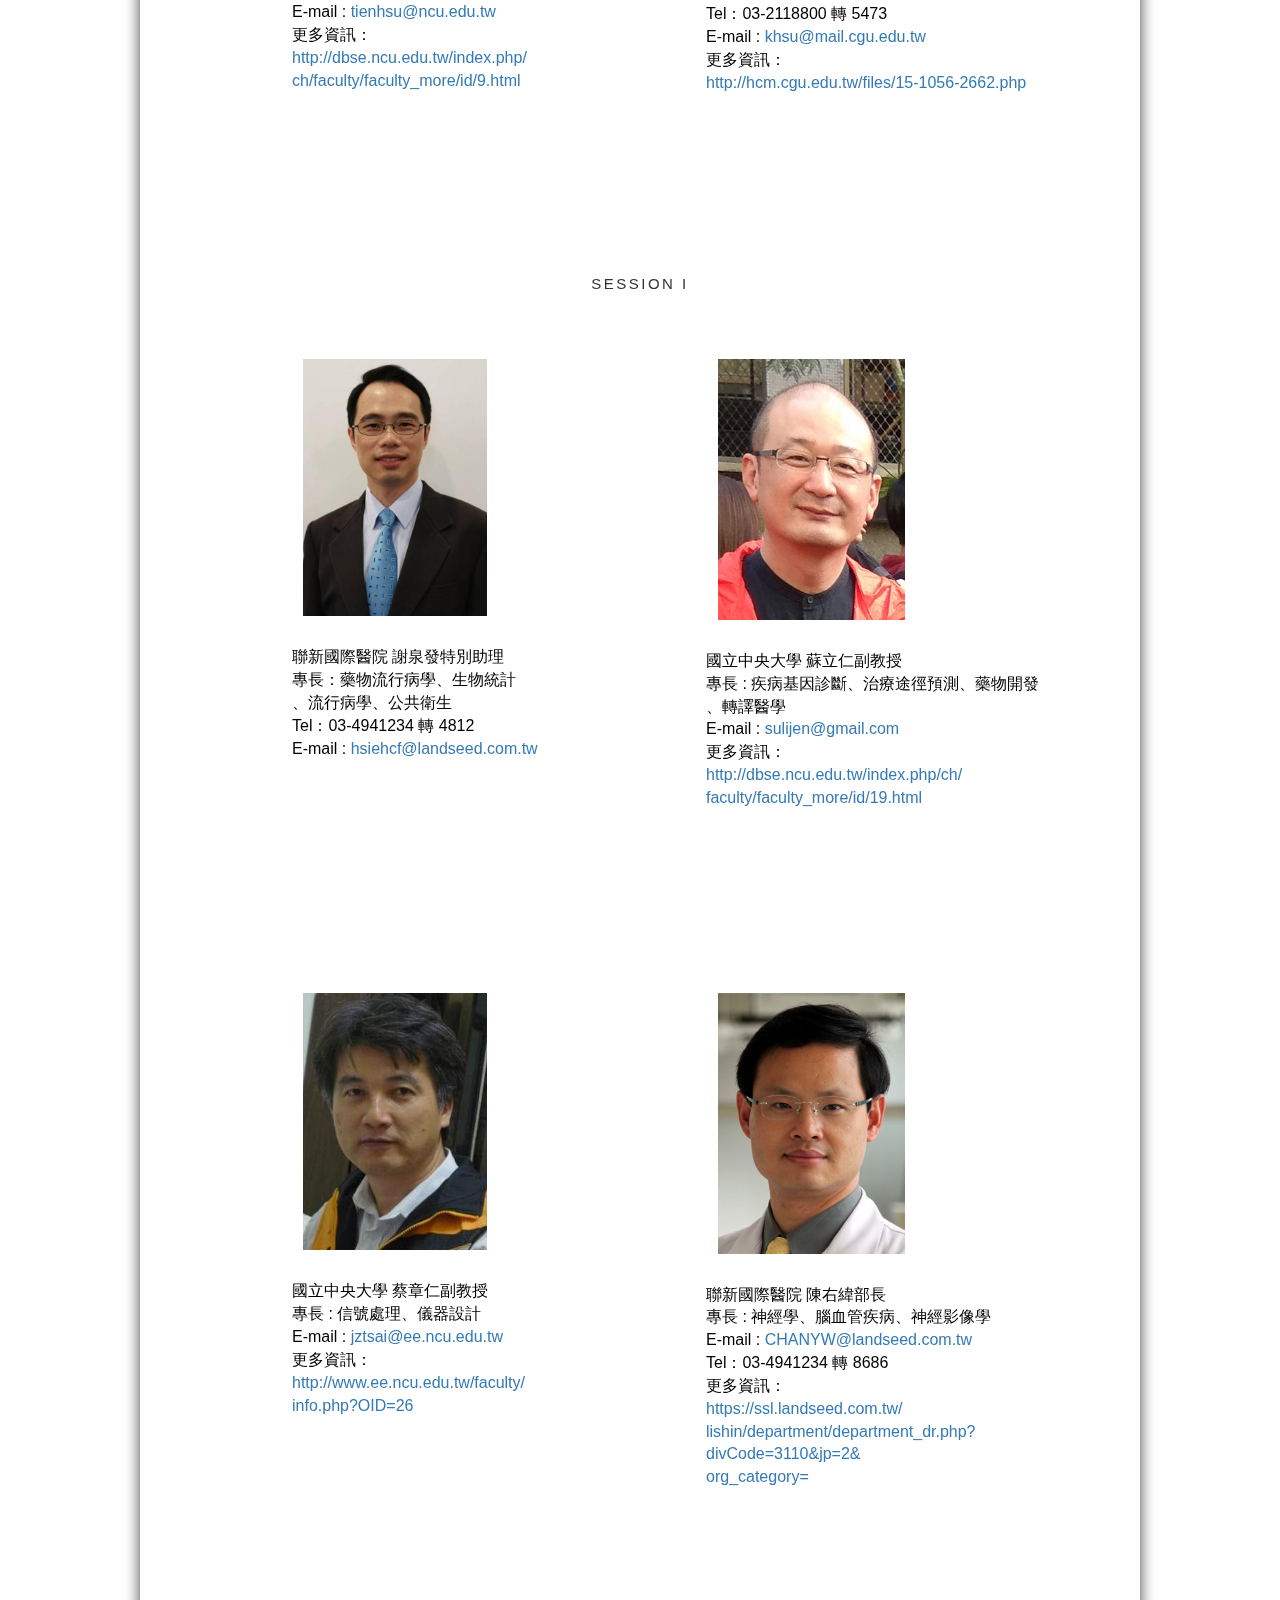
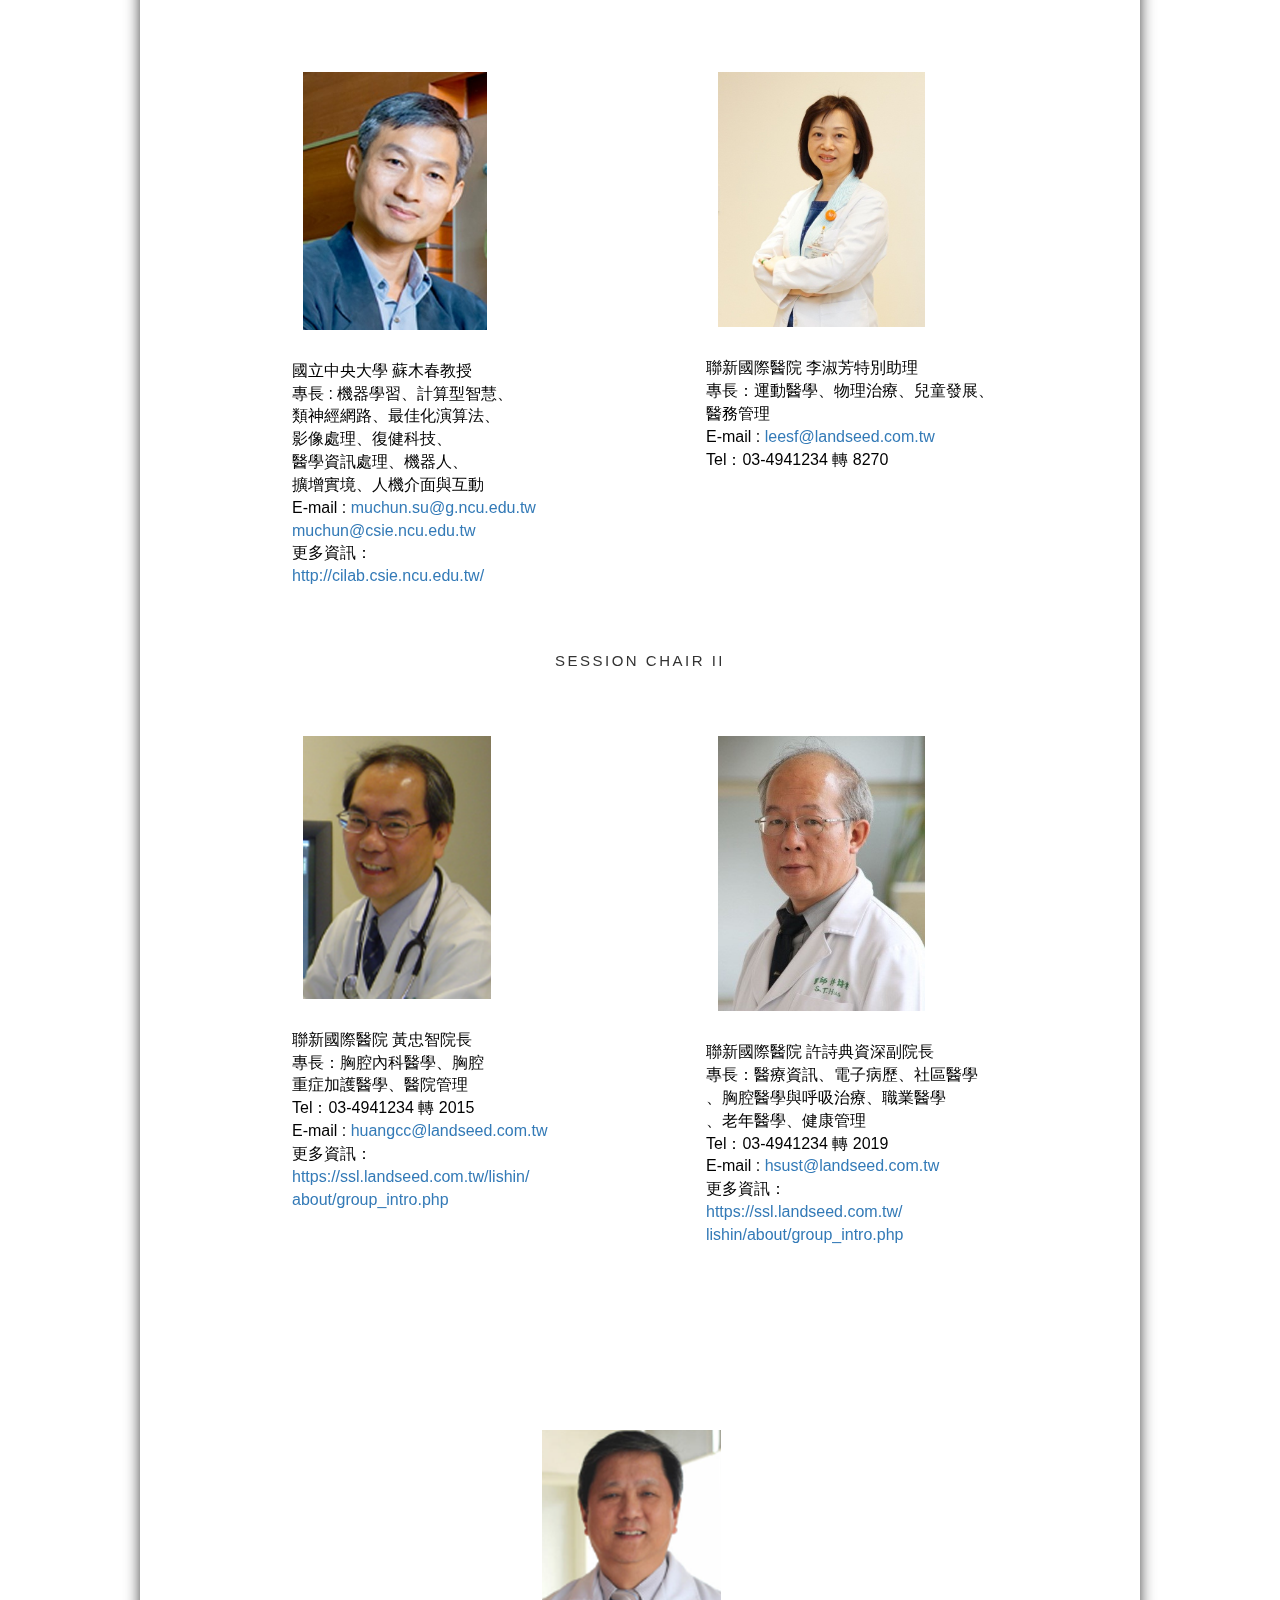
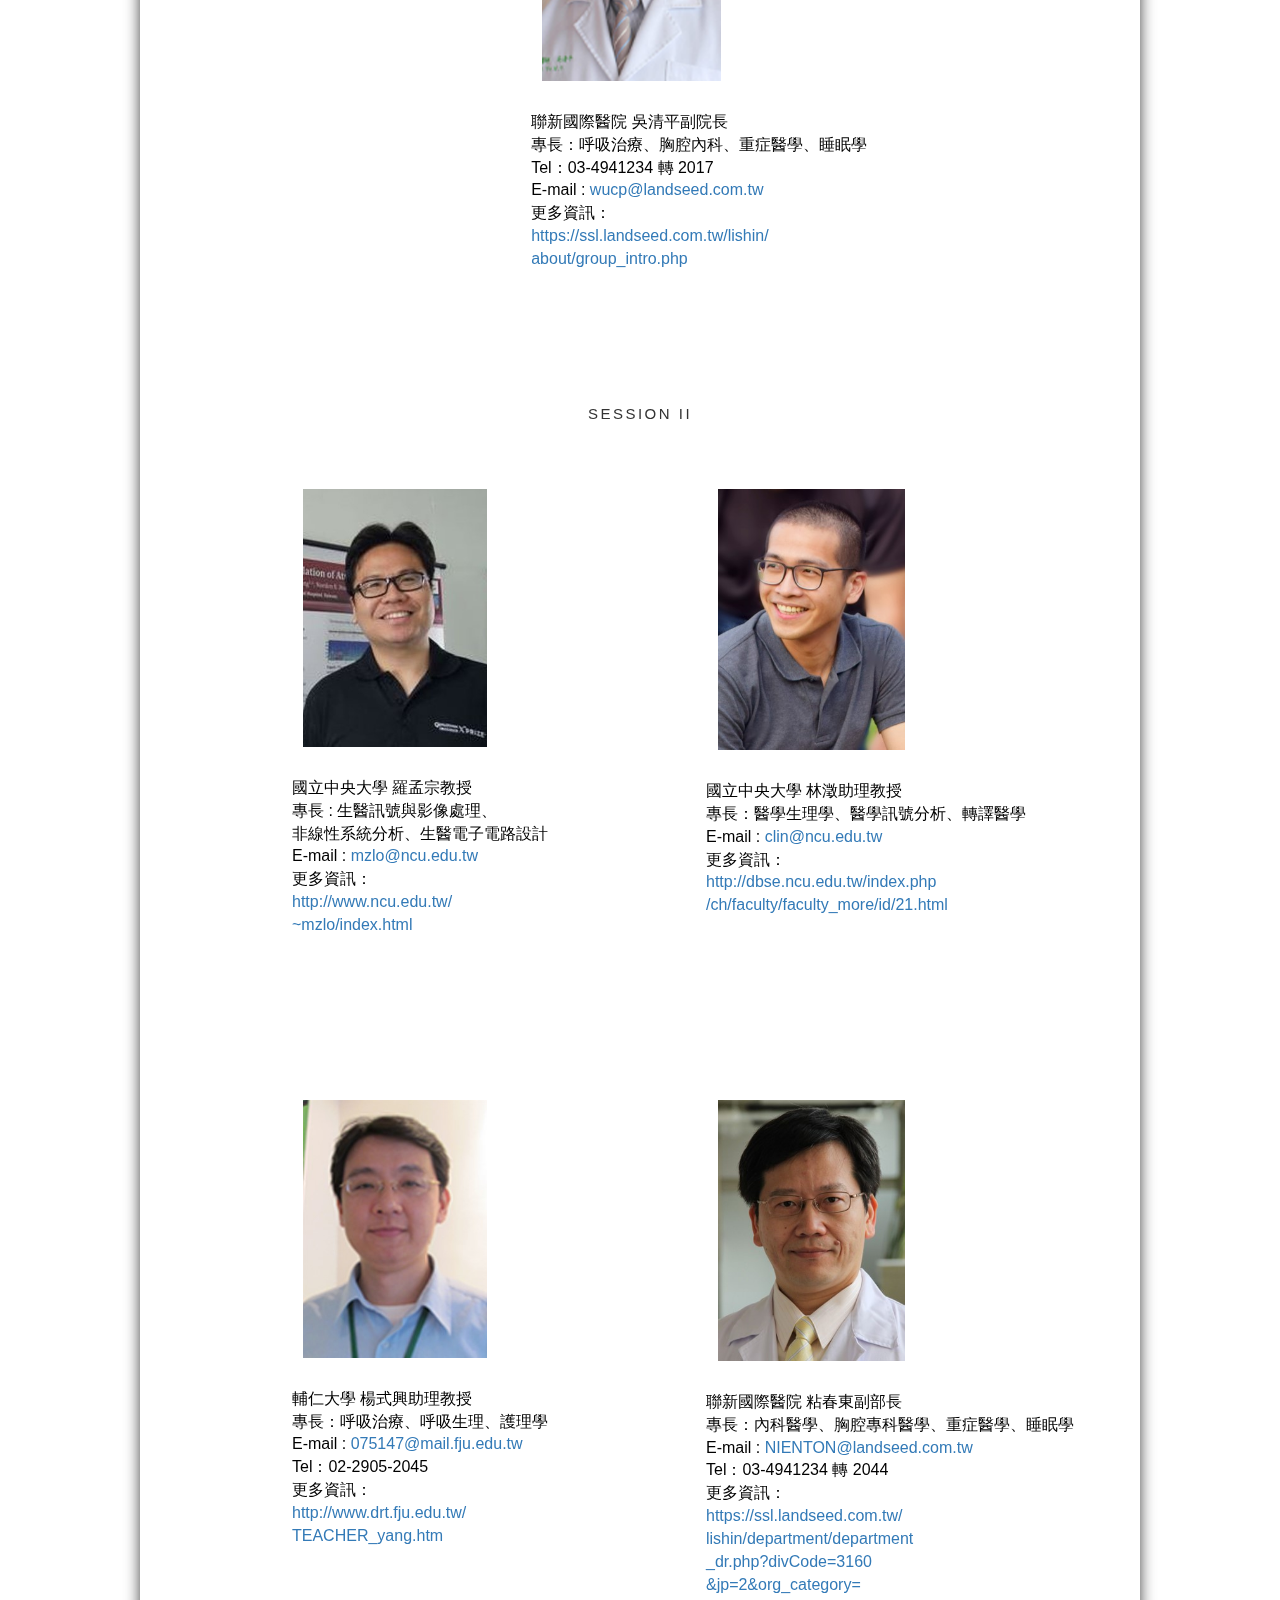
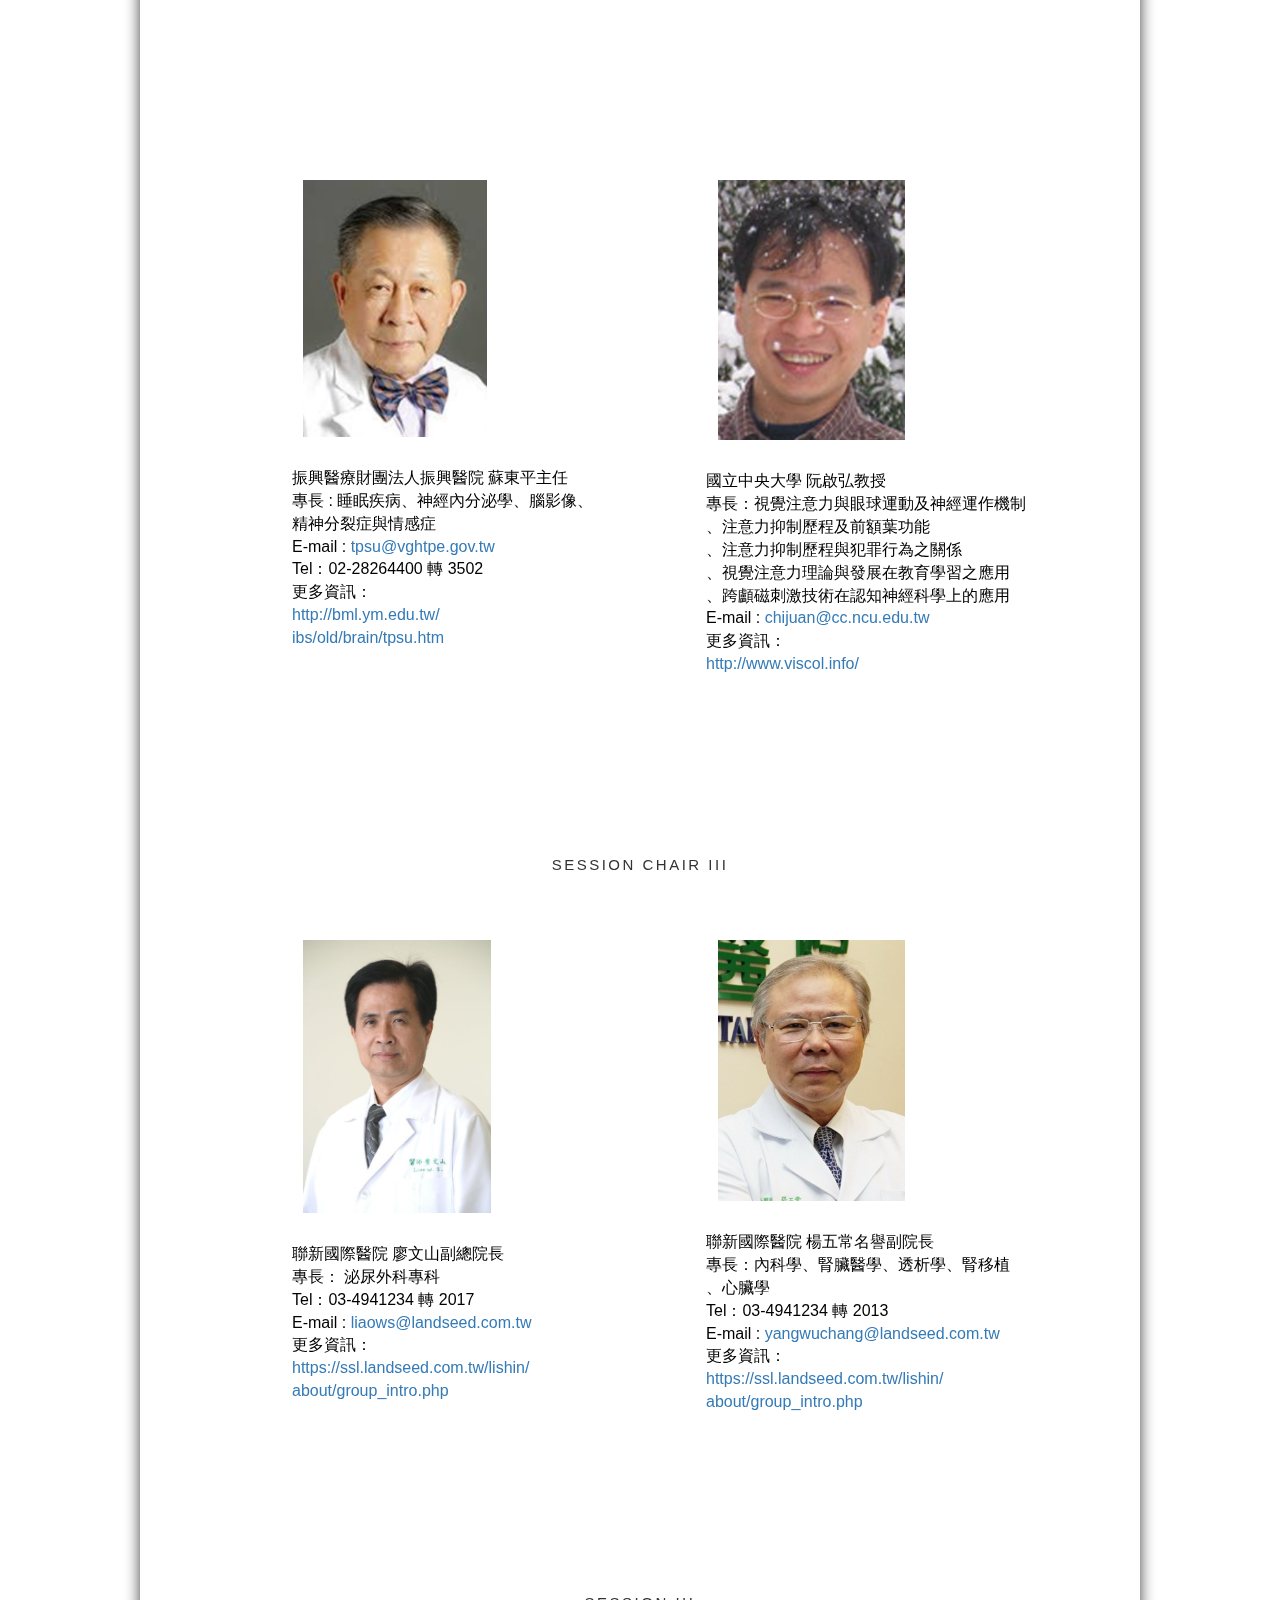
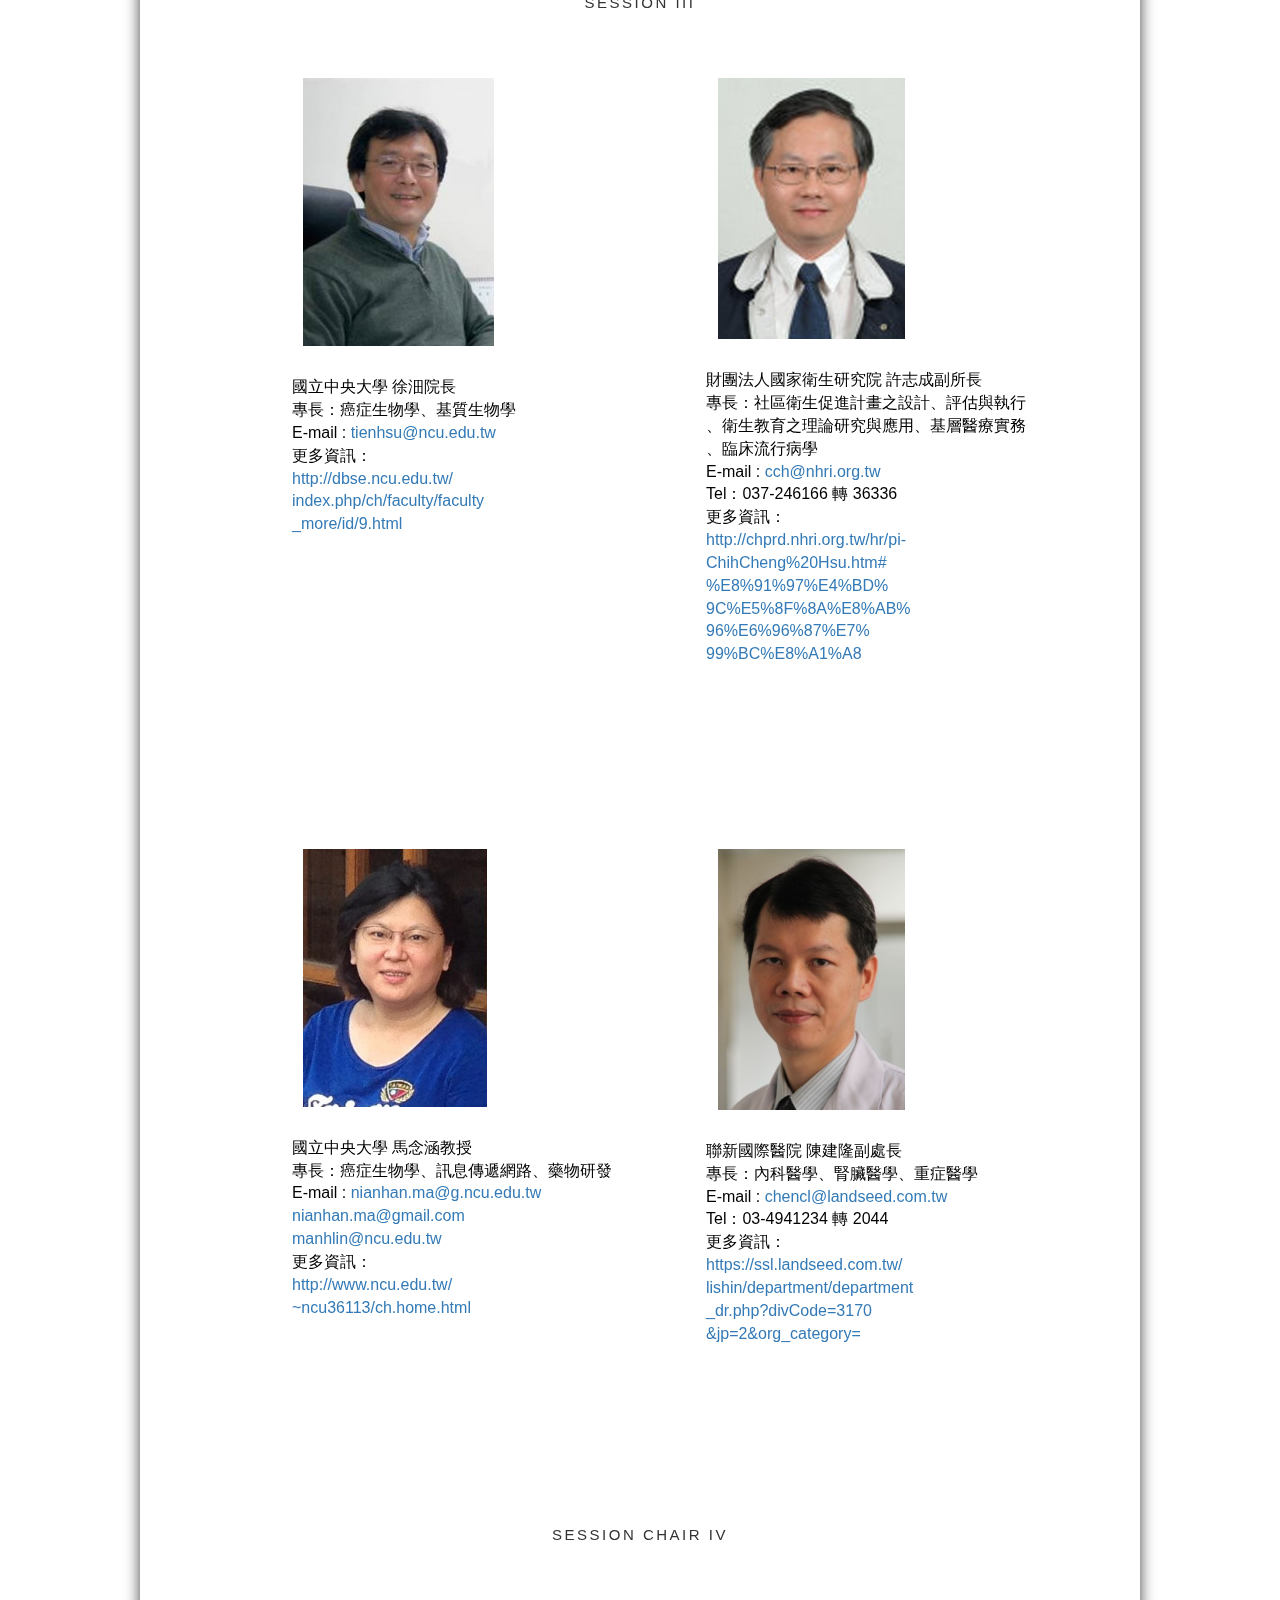
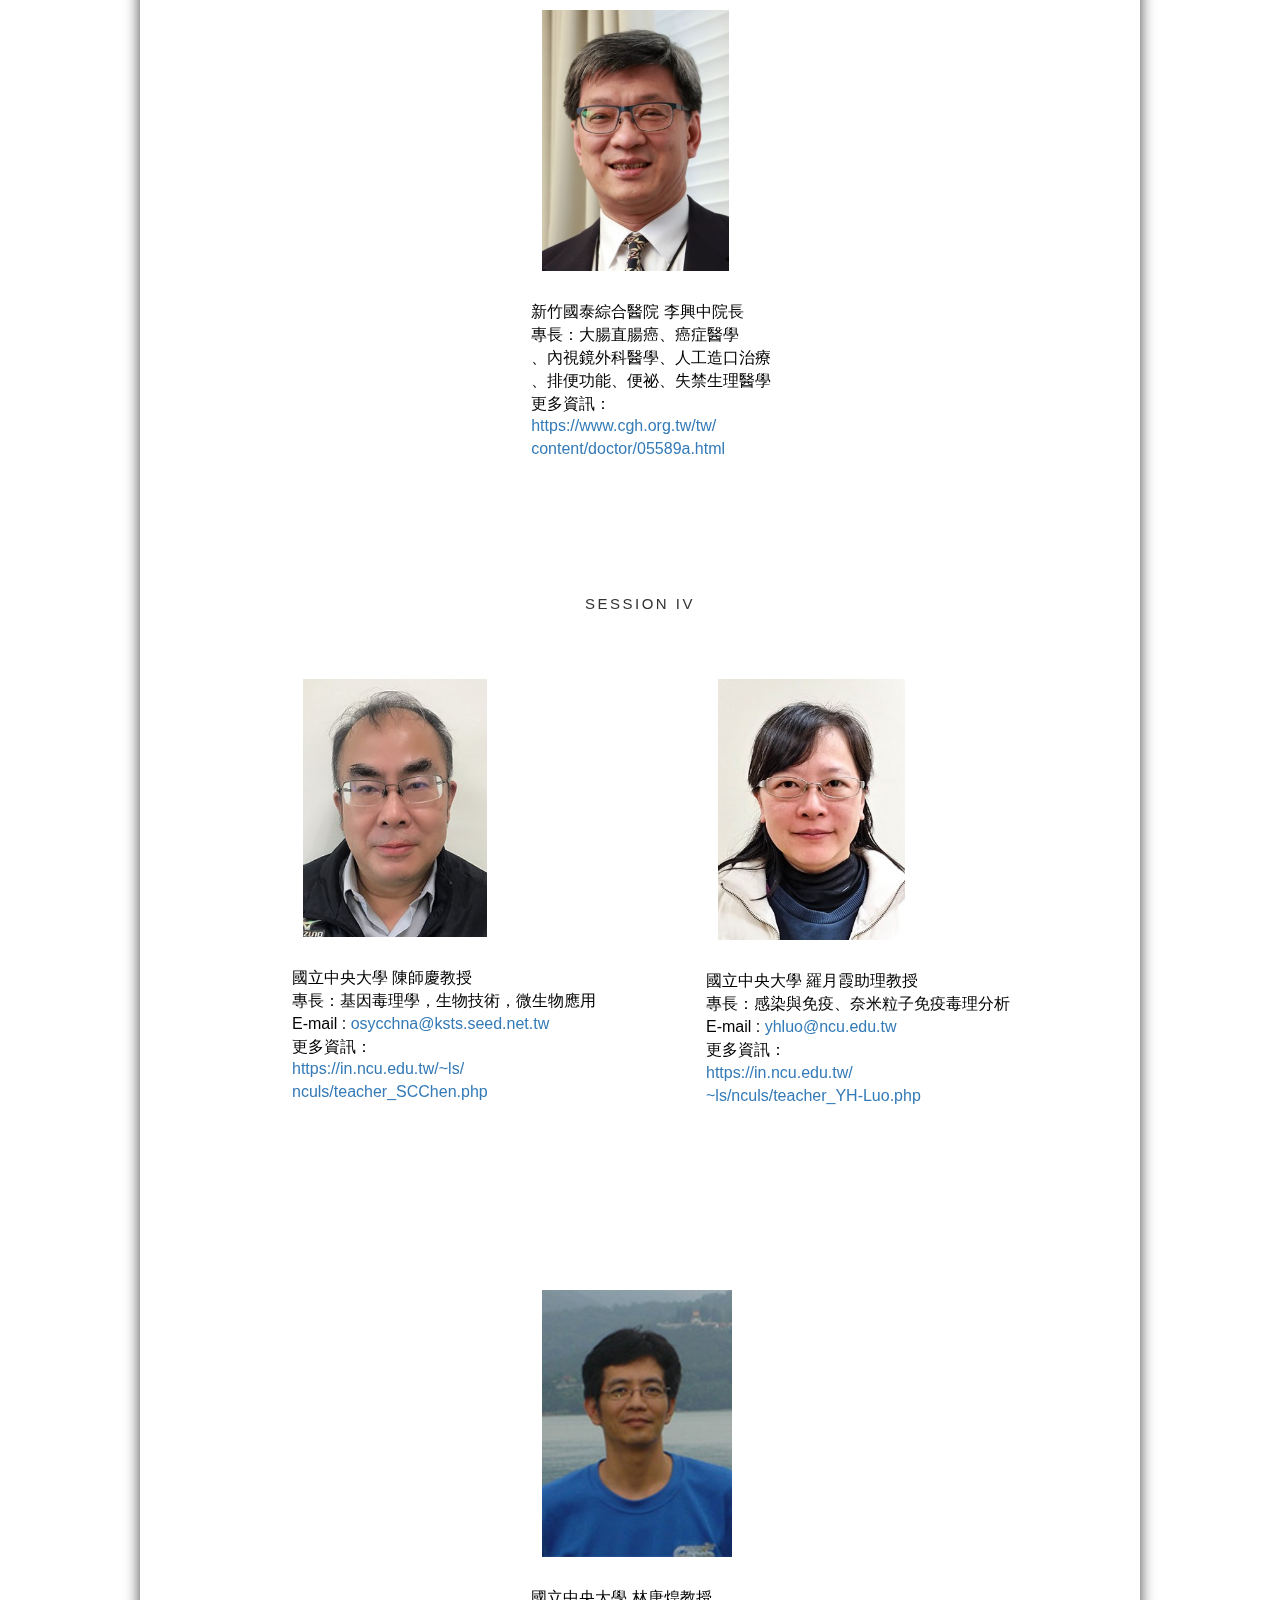
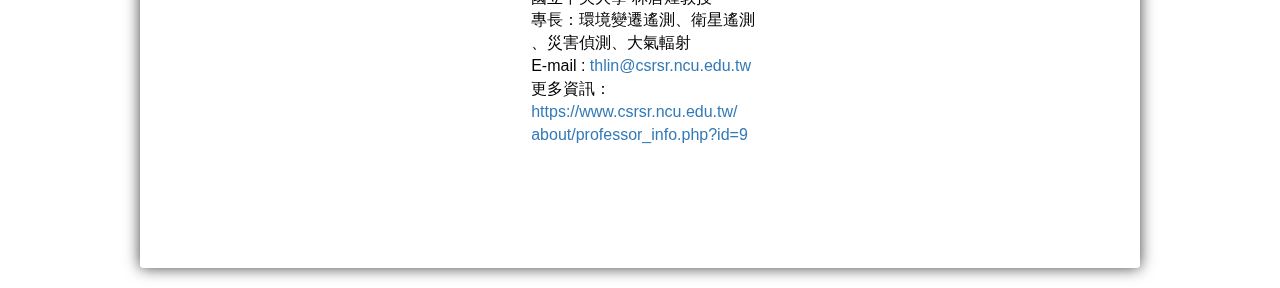
<file: speakers.html>
<!DOCTYPE html>
<html xmlns="http://www.w3.org/1999/xhtml">
	<head>
	     <link href="assets/css/main.css" rel="stylesheet" type="text/css" />
		<link href="assets/css/bootstrapp.css" rel="stylesheet" type="text/css" />
		<link rel="stylesheet" href= "https://maxcdn.bootstrapcdn.com/bootstrap/3.3.7/css/bootstrap.min.css" rel="stylesheet" media="screen">
		<meta name="google-site-verification" content="ozpPM7dorSiakuhkcgIS3Vev2f4RG0GEr3TMsUF2_Z0" />
		<meta http-equiv="X-UA-Compatible" content="IE=edge" />
		<meta http-equiv="Content-Type" content="text/html; charset=utf-8" />
		<meta name="viewport" content="width=device-width, initial-scale=1" />
	     
		 <title>CHST EVENT</title>
		

	</head>
	<body>
		<header id="header">
				<div class="logo"><a href="index.html"><img src="images/1265.png" alt="" /></a></div>
		</header>
	    <div id="wrap">
				<div class="navbar navbar-inverse" role="navigation">
					<div class="container">
						<div class="navbar-header">
							<button type="button" class="navbar-toggle" data-toggle="collapse" data-target=".navbar-collapse">
								<span class="icon-bar"></span>
								<span class="icon-bar"></span>
								<span class="icon-bar"></span>
								
							</button>
							<a class="navbar-home" href="index.html">Home</a>
						</div>
						<div class="collapse navbar-collapse">
							<ul class="nav navbar-nav">
							    <li style="font-size:15px ;"><a href="program.html">會議議程
										<br>  Program</br> 
										</a>
								</li>
								<li style="font-size:15px ;"><a href="News.html">最新消息
										<br>  News</br> 
										</a>
								</li>
								<li style="font-size:15px;"><a href="committee.html">籌備委員
										<br> Committee</br>
										</a>
									
								</li>

								
								<li style="font-size:15px;"><a href="speakers.html">受邀講者
										<br>  Invited Speakers</br>
										</a>
									
								</li>
								
								<li style="font-size:15px;"><a href="register.html">線上報名
										<br> Registration</br>
										</a>
									
								</li>
								<li style="font-size:15px;"><a href="transportation.html">交通資訊
										<br> Transportation</br>
										</a>
								</li>
								<li style="font-size:15px;"><a href="contact.html">聯絡我們
										<br> Contact us</br>
										</a>
								</li>
							</ul>
							
						</div>
					</div>
				</div>
			</div>
		<section id="main">
				<div class="inner">

				<!-- One -->
					<section id="one" class="wrapper style1">

						<header class="special">
							<h2>受邀講者</h2>
							<p>Invited&nbsp;speakers</p>
						</header>
						<div class="content">
							
							<div class="detail">
							    <p style="font-size:12pt;font-family:微軟正黑體,'Microsoft JjengHei';color: #000000;font-weight: bold; padding-left:4% ;">Keynote Speech&nbsp;I</p>
								<img src="images/DrLiu.jpg" alt=""  />
								<span>劉扶東博士 中央研究院<br>
									  Dr. Liu, Fu-Tong <br> 
									  Corresponding Research Fellow<br> 
									  and Vice President, Academia Sinica<br>
									  通信研究員 兼副院長<br>
									  Academician, Academia Sinica <br>
									  中央研究院院士<br>
									  更多資訊：
									  <a href="https://www.ibms.sinica.edu.tw/fu-tong-liu/">https://www.ibms.sinica.edu.tw/fu-tong-liu/</a>
									  
								</span>
							</div>
							
							<div class="detail">
								<p style="font-size:12pt;font-family:微軟正黑體,'Microsoft JjengHei';color: #000000;font-weight: bold; padding-left:4% ;">Keynote Speech&nbsp;II</p>
								<img src="images/speaker.jpg" alt=""  />
								<span>酒谷薰教授 日本東京大學<br>
									  Prof. Kaoru Sakatani<br>
									  Project Professor<br> 
									  Universal Sport Health Science Laboratory<br>
									  Department of Human and Engineered Environmental Studies<br>
									  Graduate School of Frontier Sciences<br>
									  The University of Tokyo<br>
									  更多資訊：
									  <a href="http://sakatani-lab.org/">http://sakatani-lab.org/</a>
								</span>
							</div>
						</div>

						<div class="session">
							<p>session Chair I</p>
						</div>
						<div class= "subcontent">
								<div class="subLeftdetail">
				
									<img src="images/SC1.png" alt="" style="width:50%;height:100%;" />
									<span>
										  國立中央大學 徐沺院長 <br>
										  專長 : 癌症生物學、基質生物學<br>
										  E-mail : <a href = "mailto:tienhsu@ncu.edu.tw">tienhsu@ncu.edu.tw</a><br>
										  更多資訊：<br>
										  <a href="http://dbse.ncu.edu.tw/index.php/ch/faculty/faculty_more/id/9.html">http://dbse.ncu.edu.tw/index.php/<br>ch/faculty/faculty_more/id/9.html</a>
										  
									</span>
								</div>
								<div class="subRightdetail">
									
									<img src="images/SC2.png" alt="" style="width:45%;height:100%;" />
									<span>長庚大學 許光宏副校長<br>
										  專長：流行病學、統計學、 環境毒物學、基礎醫學<br>
										  Tel：03-2118800 轉 5473<br>
										  E-mail : <a href = "mailto:khsu@mail.cgu.edu.tw">khsu@mail.cgu.edu.tw</a><br>
										  更多資訊：<br>
										  <a href="http://hcm.cgu.edu.tw/files/15-1056-2662.php">http://hcm.cgu.edu.tw/files/15-1056-2662.php</a>
										  
									</span>
								</div>
						</div>
						<div class="session">
							<p>session I</p>
						</div>
						<div class= "subcontent">
								<div class="subLeftdetail">
				
									<img src="images/SI1.png" alt="" style="width:50%;height:100%;" />
									<span>
										  聯新國際醫院 謝泉發特別助理<br>
										  專長：藥物流行病學、生物統計<br>、流行病學、公共衛生<br>
										  Tel：03-4941234 轉 4812<br>
										  E-mail : <a href = "mailto:hsiehcf@landseed.com.tw">hsiehcf@landseed.com.tw</a><br>
										  
									</span>
								</div>
								<div class="subRightdetail">
									
									<img src="images/SI2.jpg" alt="" style="width:45%;height:100%;" />
									<span>國立中央大學 蘇立仁副教授<br>
										  專長 : 疾病基因診斷、治療途徑預測、藥物開發<br>、轉譯醫學<br>
										  E-mail : <a href = "mailto:sulijen@gmail.com">sulijen@gmail.com</a><br>
										  更多資訊：<br>
										  <a href="http://dbse.ncu.edu.tw/index.php/ch/faculty/faculty_more/id/19.html">http://dbse.ncu.edu.tw/index.php/ch/<br>faculty/faculty_more/id/19.html</a>
										  
									</span>
								</div>
								
						
						</div>
						<div class= "subcontent">
								<div class="subLeftdetail">
				
									<img src="images/SI3.jpg" alt="" style="width:50%;height:100%;" />
									<span>
										  國立中央大學 蔡章仁副教授<br>
										  專長 : 信號處理、儀器設計<br>
										  E-mail : <a href = "mailto:jztsai@ee.ncu.edu.tw">jztsai@ee.ncu.edu.tw</a><br>
										  更多資訊：<br>
										  <a href="http://www.ee.ncu.edu.tw/faculty/info.php?OID=26">http://www.ee.ncu.edu.tw/faculty/<br>info.php?OID=26</a>
									</span>
								</div>
								<div class="subRightdetail">
									
									<img src="images/SI4.jpg" alt="" style="width:45%;height:100%;" />
									<span>聯新國際醫院 陳右緯部長<br>
										  專長 : 神經學、腦血管疾病、神經影像學<br>
										  E-mail : <a href = "mailto:CHANYW@landseed.com.tw">CHANYW@landseed.com.tw</a><br>
										  Tel：03-4941234 轉 8686<br>
										  更多資訊：<br>
										  <a href="https://ssl.landseed.com.tw/lishin/department/department_dr.php?divCode=3110&jp=2&org_category=">https://ssl.landseed.com.tw/<br>lishin/department/department_dr.php?<br>divCode=3110&jp=2&<br>org_category=</a>
										  
									</span>
								</div>
								
						
						</div>
						<div class= "subcontent">
								<div class="subLeftdetail">
				
									<img src="images/SI5.jpg" alt="" style="width:50%;height:100%;" />
									<span>
										  國立中央大學 蘇木春教授<br>
										  專長 : 機器學習、計算型智慧、<br>類神經網路、最佳化演算法、<br>影像處理、復健科技、<br>醫學資訊處理、機器人、<br>擴增實境、人機介面與互動<br>
										  E-mail : <a href = "mailto:muchun.su@g.ncu.edu.tw">muchun.su@g.ncu.edu.tw</a><br>
										  <a href = "mailto:muchun@csie.ncu.edu.tw">muchun@csie.ncu.edu.tw</a><br>
										  更多資訊：<br>
										  <a href="http://cilab.csie.ncu.edu.tw/">http://cilab.csie.ncu.edu.tw/</a>
									</span>
								</div>
								<div class="subRightdetail">
									
									<img src="images/SI6.jpg" alt="" style="width:50%;height:100%;" />
									<span>聯新國際醫院 李淑芳特別助理<br>
										  專長：運動醫學、物理治療、兒童發展、<br>醫務管理<br>
										  E-mail : <a href = "mailto:leesf@landseed.com.tw">leesf@landseed.com.tw</a><br>
										  Tel：03-4941234 轉 8270<br>
										  
										  
									</span>
								</div>
								
						
						</div>

						<div class="session">
							<p>session Chair II</p>
						</div>
						<div class= "subcontent">
								<div class="subLeftdetail">
				
									<img src="images/SC3.png" alt="" style="width:51%;height:100%;" />
									<span>
										  聯新國際醫院 黃忠智院長 <br>
										  專長：胸腔內科醫學、胸腔<br>重症加護醫學、醫院管理<br>
										  Tel：03-4941234 轉 2015<br>
										  E-mail : <a href = "mailto:huangcc@landseed.com.tw">huangcc@landseed.com.tw</a><br>
										  更多資訊：<br>
										  <a href="https://ssl.landseed.com.tw/lishin/about/group_intro.php">https://ssl.landseed.com.tw/lishin/<br>about/group_intro.php</a>
										  
									</span>
								</div>
								<div class="subRightdetail">
									
									<img src="images/SCX.jpg" alt="" style="width:50%;height:100%;" />
									<span>聯新國際醫院 許詩典資深副院長<br>
										  專長：醫療資訊、電子病歷、社區醫學<br>、胸腔醫學與呼吸治療、職業醫學<br>、老年醫學、健康管理<br>
										  Tel：03-4941234 轉 2019<br>
										  E-mail : <a href = "mailto:hsust@landseed.com.tw">hsust@landseed.com.tw</a><br>
										  更多資訊：<br>
										  <a href="https://ssl.landseed.com.tw/lishin/about/group_intro.php">https://ssl.landseed.com.tw/<br>lishin/about/group_intro.php</a>
										  
									</span>
								</div>
								
						
						</div>
						<div class= "subcontent">
								<div class="subCenterdetail">
									<img src="images/SC4.png" alt="" style="width:50%;height:100%;" />
									<span>聯新國際醫院 吳清平副院長<br>
										  專長：呼吸治療、胸腔內科、重症醫學、睡眠學<br>
										  Tel：03-4941234 轉 2017<br>
										  E-mail : <a href = "mailto:wucp@landseed.com.tw">wucp@landseed.com.tw</a><br>
										  更多資訊：<br>
										  <a href="https://ssl.landseed.com.tw/lishin/about/group_intro.php">https://ssl.landseed.com.tw/lishin/<br>about/group_intro.php</a>
										  
									</span>
								</div>								
						
						</div>
						<div class="session">
							<p>session II</p>
						</div>
						<div class= "subcontent">
								<div class="subLeftdetail">
				
									<img src="images/SII1.jpg" alt="" style="width:50%;height:100%;" />
									<span>
										  國立中央大學 羅孟宗教授<br>
										  專長 : 生醫訊號與影像處理、<br>非線性系統分析、生醫電子電路設計<br>
										  E-mail : <a href = "mailto:mzlo@ncu.edu.tw">mzlo@ncu.edu.tw</a><br>
										  更多資訊：<br>
										  <a href="http://www.ncu.edu.tw/~mzlo/index.html">http://www.ncu.edu.tw/<br>~mzlo/index.html</a>
									</span>
								</div>
								<div class="subRightdetail">
									
									<img src="images/SII2.jpg" alt="" style="width:45%;height:100%;" />
									<span>國立中央大學 林澂助理教授<br>
										  專長：醫學生理學、醫學訊號分析、轉譯醫學<br>
										  E-mail : <a href = "mailto:clin@ncu.edu.tw">clin@ncu.edu.tw</a><br>
										  更多資訊：<br>
										  <a href="http://dbse.ncu.edu.tw/index.php/ch/faculty/faculty_more/id/21.html">http://dbse.ncu.edu.tw/index.php<br>/ch/faculty/faculty_more/id/21.html</a>
										  
									</span>
								</div>
								
						
						</div>
						<div class= "subcontent">
								<div class="subLeftdetail">
				
									<img src="images/SII3.jpg" alt="" style="width:50%;height:100%;" />
									<span>輔仁大學 楊式興助理教授<br>
										  專長：呼吸治療、呼吸生理、護理學<br>
										  E-mail : <a href = "mailto:075147@mail.fju.edu.tw">075147@mail.fju.edu.tw</a><br>
										  Tel：02-2905-2045<br>
										  更多資訊：<br>
										  <a href="http://www.drt.fju.edu.tw/TEACHER_yang.htm">http://www.drt.fju.edu.tw/<br>TEACHER_yang.htm</a>
										  
									</span>
								</div>
								<div class="subRightdetail">
									
									<img src="images/SII4.jpg" alt="" style="width:45%;height:100%;" />
									<span>聯新國際醫院 粘春東副部長<br>
										  專長：內科醫學、胸腔專科醫學、重症醫學、睡眠學<br>
										  E-mail : <a href = "mailto:NIENTON@landseed.com.tw">NIENTON@landseed.com.tw</a><br>
										  Tel：03-4941234 轉 2044<br>
										  更多資訊：<br>
										  <a href="https://ssl.landseed.com.tw/lishin/department/department_dr.php?divCode=3160&jp=2&org_category=">https://ssl.landseed.com.tw/<br>lishin/department/department<br>_dr.php?divCode=3160<br>&jp=2&org_category=</a>
										  
									</span>
								</div>
								
						
						</div>
						<div class= "subcontent">
								<div class="subLeftdetail">
				
									<img src="images/SII5.png" alt="" style="width:50%;height:100%;" />
									<span>
										  振興醫療財團法人振興醫院 蘇東平主任<br>
										  專長 : 睡眠疾病、神經內分泌學、腦影像、<br>精神分裂症與情感症<br>
										  E-mail : <a href = "mailto:tpsu@vghtpe.gov.tw">tpsu@vghtpe.gov.tw</a><br>
										  Tel：02-28264400 轉 3502<br>
										  更多資訊：<br>
										  <a href="http://bml.ym.edu.tw/ibs/old/brain/tpsu.htm">http://bml.ym.edu.tw/<br>ibs/old/brain/tpsu.htm</a>
									</span>
								</div>
								<div class="subRightdetail">
									
									<img src="images/SII6.jpg" alt="" style="width:45%;height:100%;" />
									<span>國立中央大學 阮啟弘教授<br>
										  專長：視覺注意力與眼球運動及神經運作機制<br>、注意力抑制歷程及前額葉功能<br>、注意力抑制歷程與犯罪行為之關係<br>、視覺注意力理論與發展在教育學習之應用<br>、跨顱磁刺激技術在認知神經科學上的應用<br>
										  E-mail : <a href = "mailto:chijuan@cc.ncu.edu.tw">chijuan@cc.ncu.edu.tw</a><br>
										  
										  更多資訊：<br>
										  <a href="http://www.viscol.info/">http://www.viscol.info/</a>
										  
									</span>
								</div>
								
						
						</div>
						<div class="session">
							<p>session Chair III</p>
						</div>
						<div class= "subcontent">
								<div class="subLeftdetail">
				
									<img src="images/SC6.jpg" alt="" style="width:51%;height:100%;" />
									<span>
										  聯新國際醫院 廖文山副總院長 <br>
										  專長： 泌尿外科專科<br>
										  Tel：03-4941234 轉 2017<br>
										  E-mail : <a href = "mailto:liaows@landseed.com.tw">liaows@landseed.com.tw</a><br>
										  更多資訊：<br>
										  <a href="https://ssl.landseed.com.tw/lishin/about/group_intro.php">https://ssl.landseed.com.tw/lishin/<br>about/group_intro.php</a>
										  
									</span>
								</div>
								<div class="subRightdetail">
				
									<img src="images/SC5.png" alt="" style="width:45%;height:100%;" />
									<span>
										  聯新國際醫院 楊五常名譽副院長<br>
										  專長：內科學、腎臟醫學、透析學、腎移植<br>、心臟學<br>
										  Tel：03-4941234 轉 2013<br>
										  E-mail : <a href = "mailto:yangwuchang@landseed.com.tw">yangwuchang@landseed.com.tw</a><br>
										  更多資訊：<br>
										  <a href="https://ssl.landseed.com.tw/lishin/about/group_intro.php">https://ssl.landseed.com.tw/lishin/<br>about/group_intro.php</a>
										  
									</span>
								</div>
						
						</div>
						<div class="session">
							<p>session III</p>
						</div>
						<div class= "subcontent">
								<div class="subLeftdetail">
				
									<img src="images/SIII3.jpg" alt="" style="width:52%;height:100%;" />

									<span>國立中央大學 徐沺院長<br>
										  專長：癌症生物學、基質生物學<br>
										  E-mail : <a href = "mailto:tienhsu@ncu.edu.tw">tienhsu@ncu.edu.tw</a><br>
										
										  更多資訊：<br>
										  <a href="http://dbse.ncu.edu.tw/index.php/ch/faculty/faculty_more/id/9.html">http://dbse.ncu.edu.tw/<br>index.php/ch/faculty/faculty<br>_more/id/9.html</a>
										  
									</span>
								</div>
								<div class="subRightdetail">
									
									<img src="images/SIII4.jpg" alt="" style="width:45%;height:100%;" />
									<span>財團法人國家衛生研究院 許志成副所長<br>
										  專長：社區衛生促進計畫之設計、評估與執行<br>、衛生教育之理論研究與應用、基層醫療實務<br>、臨床流行病學<br>
										  E-mail : <a href = "mailto:cch@nhri.org.tw">cch@nhri.org.tw</a><br>
										  Tel：037-246166 轉 36336<br>
										  更多資訊：<br>
										  <a href="http://chprd.nhri.org.tw/hr/pi-ChihCheng%20Hsu.htm#%E8%91%97%E4%BD%9C%E5%8F%8A%E8%AB%96%E6%96%87%E7%99%BC%E8%A1%A8">http://chprd.nhri.org.tw/hr/pi-<br>ChihCheng%20Hsu.htm#<br>%E8%91%97%E4%BD%<br>9C%E5%8F%8A%E8%AB%<br>96%E6%96%87%E7%<br>99%BC%E8%A1%A8</a>
										  
									</span>
								</div>
								
						
						</div>
						<div class= "subcontent">
								<div class="subLeftdetail">
				
									<img src="images/SIII1.jpg" alt="" style="width:50%;height:100%;" />
									<span>國立中央大學 馬念涵教授<br>
										  專長：癌症生物學、訊息傳遞網路、藥物研發<br>
										  E-mail : <a href = "mailto:nianhan.ma@g.ncu.edu.tw">nianhan.ma@g.ncu.edu.tw</a><br>
										  <a href = "mailto:nianhan.ma@gmail.com">nianhan.ma@gmail.com</a><br>
										  <a href = "mailto: manhlin@ncu.edu.tw"> manhlin@ncu.edu.tw</a><br>
										  更多資訊：<br>
										  <a href="http://www.ncu.edu.tw/~ncu36113/ch.home.html">http://www.ncu.edu.tw/<br>~ncu36113/ch.home.html</a>
										  
									</span>
								</div>
								<div class="subRightdetail">
									
									<img src="images/SIII2.jpg" alt="" style="width:45%;height:100%;" />
									<span>聯新國際醫院 陳建隆副處長<br>
										  專長：內科醫學、腎臟醫學、重症醫學<br>
										  E-mail : <a href = "mailto:chencl@landseed.com.tw">chencl@landseed.com.tw</a><br>
										  Tel：03-4941234 轉 2044<br>
										  更多資訊：<br>
										  <a href="https://ssl.landseed.com.tw/lishin/department/department_dr.php?divCode=3170&jp=2&org_category=">https://ssl.landseed.com.tw/<br>lishin/department/department<br>_dr.php?divCode=3170<br>&jp=2&org_category=</a>
										  
									</span>
								</div>
								
						
						</div>
						<div class="session">
							<p>session chair IV</p>
						</div>
						<div class= "subcontent">

								<div class="subCenterdetail">
									<img src="images/SIV1.jpg" alt="" style="width:52%;height:100%;" />

									<span>新竹國泰綜合醫院 李興中院長<br>
										  專長：大腸直腸癌、癌症醫學<br>、內視鏡外科醫學、人工造口治療<br>、排便功能、便祕、失禁生理醫學<br>
										  更多資訊：<br>
										  <a href="https://www.cgh.org.tw/tw/content/doctor/05589a.html">https://www.cgh.org.tw/tw/<br>content/doctor/05589a.html</a>
										  
									</span>
								</div>
								
						
						</div>
						<div class="session">
							<p>session IV</p>
						</div>
						<div class= "subcontent">
								<div class="subLeftdetail">
									<img src="images/SIV2.jpg" alt="" style="width:50%;height:100%;" />
									<span>國立中央大學 陳師慶教授<br>
										  專長：基因毒理學，生物技術，微生物應用<br>
										  E-mail : <a href = "mailto:osycchna@ksts.seed.net.tw">osycchna@ksts.seed.net.tw</a><br>

										  更多資訊：<br>
										  <a href="https://in.ncu.edu.tw/~ls/nculs/teacher_SCChen.php">https://in.ncu.edu.tw/~ls/<br>nculs/teacher_SCChen.php</a>
										  
									</span>

								</div>
								<div class="subRightdetail">
									<img src="images/SIV3.jpg" alt="" style="width:45%;height:100%;" />

									<span>國立中央大學 羅月霞助理教授<br>
										  專長：感染與免疫、奈米粒子免疫毒理分析<br>
										  E-mail : <a href = "mailto:yhluo@ncu.edu.tw">yhluo@ncu.edu.tw</a><br>
										  更多資訊：<br>
										  <a href="https://in.ncu.edu.tw/~ls/nculs/teacher_YH-Luo.php">https://in.ncu.edu.tw/<br>~ls/nculs/teacher_YH-Luo.php</a>
										  
									</span>

								</div>
								
						
						</div>
						<div class= "subcontent">
								<div class="subCenterdetail">
									
									<img src="images/SIV4.jpg" alt="" style="width:53%;height:100%;" />
									<span>國立中央大學 林唐煌教授<br>
										  專長：環境變遷遙測、衛星遙測<br>、災害偵測、大氣輻射<br>
										  E-mail : <a href = "mailto:thlin@csrsr.ncu.edu.tw">thlin@csrsr.ncu.edu.tw</a><br>

										  更多資訊：<br>
										  <a href="https://www.csrsr.ncu.edu.tw/about/professor_info.php?id=9">https://www.csrsr.ncu.edu.tw/<br>about/professor_info.php?id=9</a>
										  
									</span>
								</div>
								
						
						</div>
					</section>
				</div>
			</section>
		<!--<script src="assets/js/scroll.js"></script>-->
			<script src="https://cdnjs.cloudflare.com/ajax/libs/jquery/1.11.0/jquery.js"></script>
			<script src="https://maxcdn.bootstrapcdn.com/bootstrap/3.3.7/js/bootstrap.min.js"></script>
	</body>
</html>
</file>
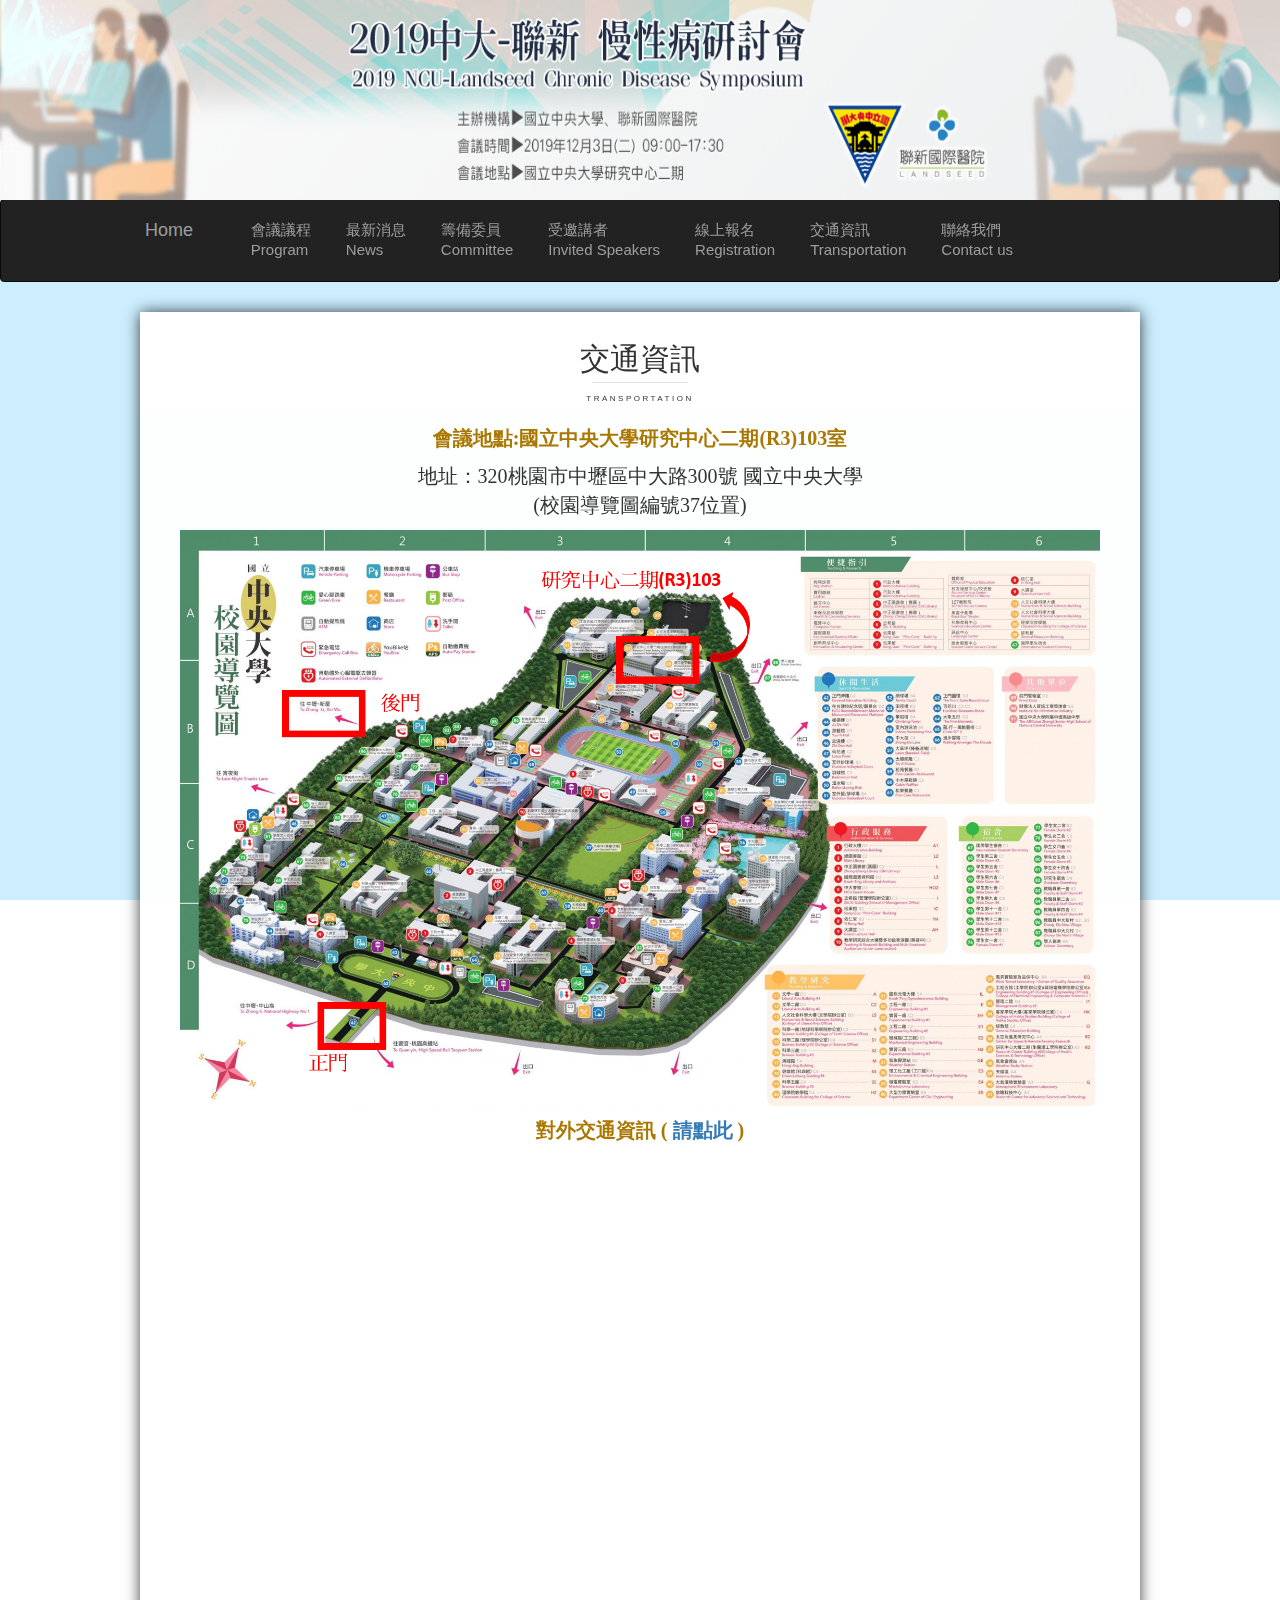
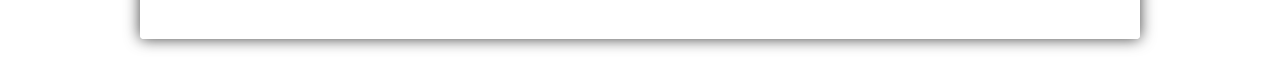
<file: transportation.html>
<!DOCTYPE html>
<html xmlns="http://www.w3.org/1999/xhtml">
	<head>
	     <link href="assets/css/main.css" rel="stylesheet" type="text/css" />
		 <link href="assets/css/bootstrapp.css" rel="stylesheet" type="text/css" />
		<link rel="stylesheet" href= "https://maxcdn.bootstrapcdn.com/bootstrap/3.3.7/css/bootstrap.min.css" rel="stylesheet" media="screen">
		<meta name="google-site-verification" content="ozpPM7dorSiakuhkcgIS3Vev2f4RG0GEr3TMsUF2_Z0" />
		<meta http-equiv="X-UA-Compatible" content="IE=edge" />
		<meta http-equiv="Content-Type" content="text/html; charset=utf-8" />
		<meta name="viewport" content="width=device-width, initial-scale=1" />
	     
		<title>CHST EVENT</title>

	</head>
	<body>
		<header id="header">
			<div class="logo"><a href="index.html"><img src="images/1265.png" alt="" /></a></div>
		</header>
	    <div id="wrap">
				<div class="navbar navbar-inverse" role="navigation">
					<div class="container">
						<div class="navbar-header">
							<button type="button" class="navbar-toggle" data-toggle="collapse" data-target=".navbar-collapse">
								<span class="icon-bar"></span>
								<span class="icon-bar"></span>
								<span class="icon-bar"></span>
								
							</button>
							<a class="navbar-home" href="index.html">Home</a>
						</div>
						<div class="collapse navbar-collapse">
							<ul class="nav navbar-nav">
							    <li style="font-size:15px ;"><a href="program.html">會議議程
										<br>  Program</br> 
										</a>
								</li>
								<li style="font-size:15px ;"><a href="News.html">最新消息
										<br>  News</br> 
										</a>
								</li>
								<li style="font-size:15px;"><a href="committee.html">籌備委員
										<br> Committee</br>
										</a>
									
								</li>

								
								<li style="font-size:15px;"><a href="speakers.html">受邀講者
										<br>  Invited Speakers</br>
										</a>
									
								</li>
								<li style="font-size:15px;"><a href="register.html">線上報名
										<br> Registration</br>
										</a>
									
								</li>
								<li style="font-size:15px;"><a href="transportation.html">交通資訊
										<br> Transportation</br>
										</a>
								</li>
								<li style="font-size:15px;"><a href="contact.html">聯絡我們
										<br> Contact us</br>
										</a>
								</li>
							</ul>
							
						</div>
					</div>
				</div>
			</div>
			<!-- Main -->
			<section id="main">
				<div class="inner">

				<!-- One -->
					<section id="one" class="wrapper style1">
						<header class="special">
								<h2>交通資訊</h2>
								<p>Transportation</p>
						</header>
						<div class="content">
							<p style="text-align:center;font-size:15pt;color:#AA7700;font-weight:bold;font-family:微軟正黑體,'Microsoft JhengHei';">會議地點:國立中央大學研究中心二期(R3)103室</p>
							<p style="text-align:center;font-size:15pt;font-family:微軟正黑體,'Microsoft JhengHei';">地址：320桃園市中壢區中大路300號 國立中央大學<br>(校園導覽圖編號37位置)</p>
							<img src="images/CampusMap.png" alt="" />
							<p style="text-align:center;font-size:15pt;color:#AA7700;font-weight:bold;font-family:微軟正黑體,'Microsoft JhengHei';">對外交通資訊 (
								<a href="https://www.ncu.edu.tw/assets/thumbs/word/4b50f232097ff9756bd16f4062f91614.pdf">請點此</a>
								)
							</p>
							<iframe src="https://www.google.com/maps/embed?pb=!1m18!1m12!1m3!1d14467.826318500596!2d121.18890753992599!3d24.967591885176397!2m3!1f0!2f0!3f0!3m2!1i1024!2i768!4f13.1!3m3!1m2!1s0x346823c1ec904dcb%3A0xcdc129d4455ce456!2z5ZyL56uL5Lit5aSu5aSn5a24!5e0!3m2!1szh-TW!2stw!4v1570606464566!5m2!1szh-TW!2stw" width="100%" height="450" frameborder="0" style="border:0;margin:auto;" allowfullscreen=""></iframe>
						</div>
					</section>
				</div>
			</section>
		<!--<script src="assets/js/scroll.js"></script>-->
			<script src="https://cdnjs.cloudflare.com/ajax/libs/jquery/1.11.0/jquery.js"></script>
			<script src="https://maxcdn.bootstrapcdn.com/bootstrap/3.3.7/js/bootstrap.min.js"></script>
	</body>
</html>
</file>
<file: assets/css/animePhoto.css>
.slider_container {
    margin: 30px auto;
    width: auto;
    height: 480px;
    position: relative;
    border: 20px solid;    
    border-color: #fff;
    border-bottom-width: 100px;
    background-color: #fff;
    box-shadow: #666 0 0 5px;
}
@media screen and (min-width: 1700px) {

	.slider_container {
		margin: 30px auto;
		width: auto;
		height: 600px;
		position: relative;
		border: 20px solid;    
		border-color: #fff;
		border-bottom-width: 100px;
		background-color: #fff;
		box-shadow: #666 0 0 5px;
	}
	.slider_container img {
	
		width : 200% ;
		height : 600px ;
		display : block ;
	}

}


.slider_container div {
    position: absolute;
    top: 0;
    left: 0;
	right:0;
	bottom:0 ;
    opacity: 0;
    filter: alpha(opacity=0);

}
.slider_container img {
	
	width : 100% ;
	height : 440px ;
	display : block ;
}
@media screen and (max-width: 768px) {
	.slider_container {
		margin: 30px auto;
		width: auto;
		height: 250px;
		position: relative;
		border: 20px solid;    
		border-color: #fff;
		border-bottom-width: 50px;
		background-color: #fff;
		box-shadow: #666 0 0 5px;
	}
	.slider_container img {
	
		width : 100% ;
		height : 200px;
		display : block ;
	}
}

.slider_container div {
    -webkit-animation: round 20s linear infinite;
            animation: round 20s linear infinite;
}

@-webkit-keyframes round {
    5% {
        opacity: 1;
        filter: alpha(opacity=100);
        /* 0 - 1秒 淡入*/
    }
    25% {
        opacity: 1;
        filter: alpha(opacity=100);
        /* 1- 5秒靜止*/
    }
    30% {
        opacity: 0;
        filter: alpha(opacity=0);
        /* 5-6秒淡出*/
    }
}
@keyframes round {
    5% {
        opacity: 1;
        filter: alpha(opacity=100);
        /* 0 - 1秒 淡入*/
    }
    25% {
        opacity: 1;
        filter: alpha(opacity=100);
        /* 1- 5秒靜止*/
    }
    30% {
        opacity: 0;
        filter: alpha(opacity=0);
        /* 5-6秒淡出*/
    }
}
.slider_container div:nth-child(4) {
    -webkit-animation-delay: 0s;
            animation-delay: 0s;
}

.slider_container div:nth-child(3) {
    -webkit-animation-delay: 5s;
            animation-delay: 5s;
}

.slider_container div:nth-child(2) {
    -webkit-animation-delay: 10s;
            animation-delay: 10s;
}

.slider_container div:nth-child(1) {
    -webkit-animation-delay: 15s;
            animation-delay: 15s;
}

/*.slider_container:hover div {
    -webkit-animation-play-state: paused;
            animation-play-state: paused;
}*/
</file>
<file: assets/css/dropdown.css>
@media screen and (min-width: 560px) {
				#wrap{
					z-index : 100 ;
				}
				#outerContainer {
					position:relative ;
					background:#4b4d3f;
					width:auto; 
					height:85px;
				}
				#info{
					margin-right:0 ;
					margin-left:0 ;
				}
				

				#menuContainer {position:relative; float:left; left:50%;}  
				#nav ul {padding:0; margin:0; list-style:none; font: 11px arial, verdana, sans-serif; background:url(transparent.gif); position:relative; z-index:100;}
				#nav {height:0px; float:left; padding:10px;position:relative; right:50%;}
				
				#nav li {float:left;}
				#nav li a {display:block; float:left; color:#fff; height:50px; padding:0 30px 0 10px; line-height:200%;text-decoration:none; white-space:nowrap; font-weight:bold;}
				#nav li a br {display: block;  }
			}
			
			
			@media screen and (max-width: 989px) {/**for less than 989px**/

				#outerContainer {
					position:relative ;
					background:#4b4d3f;
					width:auto; 
					height:160px;
				}

			}
			@media screen and (max-width: 560px) {/**for less than 560px**/

				#wrap{
					z-index : 100 ;
				}
				#outerContainer {
					position:relative ;
					background:#4b4d3f;
					width:auto; 
					height:500px;
				}
				#nav li a {display:block;  
					color:#fff; 
					height:50px; 
					padding:10px 0 0 10px; 
					line-height:200%;
					text-decoration:none; 
					white-space:nowrap; 
					font-weight:bold;
				}

			}
			.topflow{
				position:fixed;
				top : 0% ;
				left: 0;
				right: 0;
				width:auto; 
			}
			.hide{
				visibility:hidden ;
				
			}
</file>
<file: assets/css/main.css>
/*@import url(font-awesome.min.css);*/
@import url("https://fonts.googleapis.com/css?family=Poppins:300,400,500,600,700");

/*
	Caminar by TEMPLATED
	templated.co @templatedco
	Released for free under the Creative Commons Attribution 3.0 license (templated.co/license)
*/

/* Reset */

	html, body, div, span, applet, object, iframe, h1, h2, h3, h4, h5, h6, p, blockquote, pre, a, abbr, acronym, address, big, cite, code, del, dfn, em, img, ins, kbd, q, s, samp, small, strike, strong, sub, sup, tt, var, b, u, i, center, dl, dt, dd, ol, ul, li, fieldset, form, label, legend, table, caption, tbody, tfoot, thead, tr, th, td, article, aside, canvas, details, embed, figure, figcaption, footer, header, hgroup, menu, nav, output, ruby, section, summary, time, mark, audio, video {
		margin: 0;
		padding: 0;
		border: 0;
		font-size: 100%;
		font: inherit;
		vertical-align: baseline;
	}

	article, aside, details, figcaption, figure, footer, header, hgroup, menu, nav, section {
		display: block;
	}

	body {
		line-height: 1;
	}

	ol, ul {
		list-style: none;
	}

	blockquote, q {
		quotes: none;
	}

	blockquote:before, blockquote:after, q:before, q:after {
		content: '';
		content: none;
	}

	table {
		border-collapse: collapse;
		border-spacing: 0;
	}

	body {
		-webkit-text-size-adjust: none;
	}

/* Box Model */

	*, *:before, *:after {
		-moz-box-sizing: border-box;
		-webkit-box-sizing: border-box;
		box-sizing: border-box;
	}

/* Containers */

	.container {
		margin-left: auto;
		margin-right: auto;
	}

	.container.\31 25\25 {
		width: 100%;
		max-width: 100rem;
		min-width: 80rem;
	}

	.container.\37 5\25 {
		width: 60rem;
	}

	.container.\35 0\25 {
		width: 40rem;
	}

	.container.\32 5\25 {
		width: 20rem;
	}

	.container {
		width: 80rem;
	}

	@media screen and (max-width: 1680px) {

		.container.\31 25\25 {
			width: 100%;
			max-width: 100rem;
			min-width: 80rem;
		}

		.container.\37 5\25 {
			width: 60rem;
		}

		.container.\35 0\25 {
			width: 40rem;
		}

		.container.\32 5\25 {
			width: 20rem;
		}

		.container {
			width: 80rem;
		}

	}

	@media screen and (max-width: 1280px) {

		.container.\31 25\25 {
			width: 100%;
			max-width: 81.25rem;
			min-width: 65rem;
		}

		.container.\37 5\25 {
			width: 48.75rem;
		}

		.container.\35 0\25 {
			width: 32.5rem;
		}

		.container.\32 5\25 {
			width: 16.25rem;
		}

		.container {
			width: 65rem;
		}

	}

	@media screen and (max-width: 980px) {

		.container.\31 25\25 {
			width: 100%;
			max-width: 112.5%;
			min-width: 90%;
		}

		.container.\37 5\25 {
			width: 67.5%;
		}

		.container.\35 0\25 {
			width: 45%;
		}

		.container.\32 5\25 {
			width: 22.5%;
		}

		.container {
			width: 90%;
		}

	}

	@media screen and (max-width: 736px) {

		.container.\31 25\25 {
			width: 100%;
			max-width: 112.5%;
			min-width: 90%;
		}

		.container.\37 5\25 {
			width: 67.5%;
		}

		.container.\35 0\25 {
			width: 45%;
		}

		.container.\32 5\25 {
			width: 22.5%;
		}

		.container {
			width: 90% !important;
		}

	}

	@media screen and (max-width: 480px) {

		.container.\31 25\25 {
			width: 100%;
			max-width: 112.5%;
			min-width: 90%;
		}

		.container.\37 5\25 {
			width: 67.5%;
		}

		.container.\35 0\25 {
			width: 45%;
		}

		.container.\32 5\25 {
			width: 22.5%;
		}

		.container {
			width: 90% !important;
		}

	}

/* Grid */

	.row {
		border-bottom: solid 1px transparent;
		-moz-box-sizing: border-box;
		-webkit-box-sizing: border-box;
		box-sizing: border-box;
	}

	.row > * {
		float: left;
		-moz-box-sizing: border-box;
		-webkit-box-sizing: border-box;
		box-sizing: border-box;
	}

	.row:after, .row:before {
		content: '';
		display: block;
		clear: both;
		height: 0;
	}

	.row.uniform > * > :first-child {
		margin-top: 0;
	}

	.row.uniform > * > :last-child {
		margin-bottom: 0;
	}

	.row.\30 \25 > * {
		padding: 0 0 0 0rem;
	}

	.row.\30 \25 {
		margin: 0 0 -1px 0rem;
	}

	.row.uniform.\30 \25 > * {
		padding: 0rem 0 0 0rem;
	}

	.row.uniform.\30 \25 {
		margin: 0rem 0 -1px 0rem;
	}

	.row > * {
		padding: 0 0 0 2rem;
	}

	.row {
		margin: 0 0 -1px -2rem;
	}

	.row.uniform > * {
		padding: 2rem 0 0 2rem;
	}

	.row.uniform {
		margin: -2rem 0 -1px -2rem;
	}

	.row.\32 00\25 > * {
		padding: 0 0 0 4rem;
	}

	.row.\32 00\25 {
		margin: 0 0 -1px -4rem;
	}

	.row.uniform.\32 00\25 > * {
		padding: 4rem 0 0 4rem;
	}

	.row.uniform.\32 00\25 {
		margin: -4rem 0 -1px -4rem;
	}

	.row.\31 50\25 > * {
		padding: 0 0 0 3rem;
	}

	.row.\31 50\25 {
		margin: 0 0 -1px -3rem;
	}

	.row.uniform.\31 50\25 > * {
		padding: 3rem 0 0 3rem;
	}

	.row.uniform.\31 50\25 {
		margin: -3rem 0 -1px -3rem;
	}

	.row.\35 0\25 > * {
		padding: 0 0 0 1rem;
	}

	.row.\35 0\25 {
		margin: 0 0 -1px -1rem;
	}

	.row.uniform.\35 0\25 > * {
		padding: 1rem 0 0 1rem;
	}

	.row.uniform.\35 0\25 {
		margin: -1rem 0 -1px -1rem;
	}

	.row.\32 5\25 > * {
		padding: 0 0 0 0.5rem;
	}

	.row.\32 5\25 {
		margin: 0 0 -1px -0.5rem;
	}

	.row.uniform.\32 5\25 > * {
		padding: 0.5rem 0 0 0.5rem;
	}

	.row.uniform.\32 5\25 {
		margin: -0.5rem 0 -1px -0.5rem;
	}

	.\31 2u, .\31 2u\24 {
		width: 100%;
		clear: none;
		margin-left: 0;
	}

	.\31 1u, .\31 1u\24 {
		width: 91.6666666667%;
		clear: none;
		margin-left: 0;
	}

	.\31 0u, .\31 0u\24 {
		width: 83.3333333333%;
		clear: none;
		margin-left: 0;
	}

	.\39 u, .\39 u\24 {
		width: 75%;
		clear: none;
		margin-left: 0;
	}

	.\38 u, .\38 u\24 {
		width: 66.6666666667%;
		clear: none;
		margin-left: 0;
	}

	.\37 u, .\37 u\24 {
		width: 58.3333333333%;
		clear: none;
		margin-left: 0;
	}

	.\36 u, .\36 u\24 {
		width: 50%;
		clear: none;
		margin-left: 0;
	}

	.\35 u, .\35 u\24 {
		width: 41.6666666667%;
		clear: none;
		margin-left: 0;
	}

	.\34 u, .\34 u\24 {
		width: 33.3333333333%;
		clear: none;
		margin-left: 0;
	}

	.\33 u, .\33 u\24 {
		width: 25%;
		clear: none;
		margin-left: 0;
	}

	.\32 u, .\32 u\24 {
		width: 16.6666666667%;
		clear: none;
		margin-left: 0;
	}

	.\31 u, .\31 u\24 {
		width: 8.3333333333%;
		clear: none;
		margin-left: 0;
	}

	.\31 2u\24 + *,
	.\31 1u\24 + *,
	.\31 0u\24 + *,
	.\39 u\24 + *,
	.\38 u\24 + *,
	.\37 u\24 + *,
	.\36 u\24 + *,
	.\35 u\24 + *,
	.\34 u\24 + *,
	.\33 u\24 + *,
	.\32 u\24 + *,
	.\31 u\24 + * {
		clear: left;
	}

	.\-11u {
		margin-left: 91.66667%;
	}

	.\-10u {
		margin-left: 83.33333%;
	}

	.\-9u {
		margin-left: 75%;
	}

	.\-8u {
		margin-left: 66.66667%;
	}

	.\-7u {
		margin-left: 58.33333%;
	}

	.\-6u {
		margin-left: 50%;
	}

	.\-5u {
		margin-left: 41.66667%;
	}

	.\-4u {
		margin-left: 33.33333%;
	}

	.\-3u {
		margin-left: 25%;
	}

	.\-2u {
		margin-left: 16.66667%;
	}

	.\-1u {
		margin-left: 8.33333%;
	}

	@media screen and (max-width: 1680px) {

		.row > * {
			padding: 0 0 0 2rem;
		}

		.row {
			margin: 0 0 -1px -2rem;
		}

		.row.uniform > * {
			padding: 2rem 0 0 2rem;
		}

		.row.uniform {
			margin: -2rem 0 -1px -2rem;
		}

		.row.\32 00\25 > * {
			padding: 0 0 0 4rem;
		}

		.row.\32 00\25 {
			margin: 0 0 -1px -4rem;
		}

		.row.uniform.\32 00\25 > * {
			padding: 4rem 0 0 4rem;
		}

		.row.uniform.\32 00\25 {
			margin: -4rem 0 -1px -4rem;
		}

		.row.\31 50\25 > * {
			padding: 0 0 0 3rem;
		}

		.row.\31 50\25 {
			margin: 0 0 -1px -3rem;
		}

		.row.uniform.\31 50\25 > * {
			padding: 3rem 0 0 3rem;
		}

		.row.uniform.\31 50\25 {
			margin: -3rem 0 -1px -3rem;
		}

		.row.\35 0\25 > * {
			padding: 0 0 0 1rem;
		}

		.row.\35 0\25 {
			margin: 0 0 -1px -1rem;
		}

		.row.uniform.\35 0\25 > * {
			padding: 1rem 0 0 1rem;
		}

		.row.uniform.\35 0\25 {
			margin: -1rem 0 -1px -1rem;
		}

		.row.\32 5\25 > * {
			padding: 0 0 0 0.5rem;
		}

		.row.\32 5\25 {
			margin: 0 0 -1px -0.5rem;
		}

		.row.uniform.\32 5\25 > * {
			padding: 0.5rem 0 0 0.5rem;
		}

		.row.uniform.\32 5\25 {
			margin: -0.5rem 0 -1px -0.5rem;
		}

		.\31 2u\28xlarge\29, .\31 2u\24\28xlarge\29 {
			width: 100%;
			clear: none;
			margin-left: 0;
		}

		.\31 1u\28xlarge\29, .\31 1u\24\28xlarge\29 {
			width: 91.6666666667%;
			clear: none;
			margin-left: 0;
		}

		.\31 0u\28xlarge\29, .\31 0u\24\28xlarge\29 {
			width: 83.3333333333%;
			clear: none;
			margin-left: 0;
		}

		.\39 u\28xlarge\29, .\39 u\24\28xlarge\29 {
			width: 75%;
			clear: none;
			margin-left: 0;
		}

		.\38 u\28xlarge\29, .\38 u\24\28xlarge\29 {
			width: 66.6666666667%;
			clear: none;
			margin-left: 0;
		}

		.\37 u\28xlarge\29, .\37 u\24\28xlarge\29 {
			width: 58.3333333333%;
			clear: none;
			margin-left: 0;
		}

		.\36 u\28xlarge\29, .\36 u\24\28xlarge\29 {
			width: 50%;
			clear: none;
			margin-left: 0;
		}

		.\35 u\28xlarge\29, .\35 u\24\28xlarge\29 {
			width: 41.6666666667%;
			clear: none;
			margin-left: 0;
		}

		.\34 u\28xlarge\29, .\34 u\24\28xlarge\29 {
			width: 33.3333333333%;
			clear: none;
			margin-left: 0;
		}

		.\33 u\28xlarge\29, .\33 u\24\28xlarge\29 {
			width: 25%;
			clear: none;
			margin-left: 0;
		}

		.\32 u\28xlarge\29, .\32 u\24\28xlarge\29 {
			width: 16.6666666667%;
			clear: none;
			margin-left: 0;
		}

		.\31 u\28xlarge\29, .\31 u\24\28xlarge\29 {
			width: 8.3333333333%;
			clear: none;
			margin-left: 0;
		}

		.\31 2u\24\28xlarge\29 + *,
		.\31 1u\24\28xlarge\29 + *,
		.\31 0u\24\28xlarge\29 + *,
		.\39 u\24\28xlarge\29 + *,
		.\38 u\24\28xlarge\29 + *,
		.\37 u\24\28xlarge\29 + *,
		.\36 u\24\28xlarge\29 + *,
		.\35 u\24\28xlarge\29 + *,
		.\34 u\24\28xlarge\29 + *,
		.\33 u\24\28xlarge\29 + *,
		.\32 u\24\28xlarge\29 + *,
		.\31 u\24\28xlarge\29 + * {
			clear: left;
		}

		.\-11u\28xlarge\29 {
			margin-left: 91.66667%;
		}

		.\-10u\28xlarge\29 {
			margin-left: 83.33333%;
		}

		.\-9u\28xlarge\29 {
			margin-left: 75%;
		}

		.\-8u\28xlarge\29 {
			margin-left: 66.66667%;
		}

		.\-7u\28xlarge\29 {
			margin-left: 58.33333%;
		}

		.\-6u\28xlarge\29 {
			margin-left: 50%;
		}

		.\-5u\28xlarge\29 {
			margin-left: 41.66667%;
		}

		.\-4u\28xlarge\29 {
			margin-left: 33.33333%;
		}

		.\-3u\28xlarge\29 {
			margin-left: 25%;
		}

		.\-2u\28xlarge\29 {
			margin-left: 16.66667%;
		}

		.\-1u\28xlarge\29 {
			margin-left: 8.33333%;
		}

	}

	@media screen and (max-width: 1280px) {

		.row > * {
			padding: 0 0 0 1.5rem;
		}

		.row {
			margin: 0 0 -1px -1.5rem;
		}

		.row.uniform > * {
			padding: 1.5rem 0 0 1.5rem;
		}

		.row.uniform {
			margin: -1.5rem 0 -1px -1.5rem;
		}

		.row.\32 00\25 > * {
			padding: 0 0 0 3rem;
		}

		.row.\32 00\25 {
			margin: 0 0 -1px -3rem;
		}

		.row.uniform.\32 00\25 > * {
			padding: 3rem 0 0 3rem;
		}

		.row.uniform.\32 00\25 {
			margin: -3rem 0 -1px -3rem;
		}

		.row.\31 50\25 > * {
			padding: 0 0 0 2.25rem;
		}

		.row.\31 50\25 {
			margin: 0 0 -1px -2.25rem;
		}

		.row.uniform.\31 50\25 > * {
			padding: 2.25rem 0 0 2.25rem;
		}

		.row.uniform.\31 50\25 {
			margin: -2.25rem 0 -1px -2.25rem;
		}

		.row.\35 0\25 > * {
			padding: 0 0 0 0.75rem;
		}

		.row.\35 0\25 {
			margin: 0 0 -1px -0.75rem;
		}

		.row.uniform.\35 0\25 > * {
			padding: 0.75rem 0 0 0.75rem;
		}

		.row.uniform.\35 0\25 {
			margin: -0.75rem 0 -1px -0.75rem;
		}

		.row.\32 5\25 > * {
			padding: 0 0 0 0.375rem;
		}

		.row.\32 5\25 {
			margin: 0 0 -1px -0.375rem;
		}

		.row.uniform.\32 5\25 > * {
			padding: 0.375rem 0 0 0.375rem;
		}

		.row.uniform.\32 5\25 {
			margin: -0.375rem 0 -1px -0.375rem;
		}

		.\31 2u\28large\29, .\31 2u\24\28large\29 {
			width: 100%;
			clear: none;
			margin-left: 0;
		}

		.\31 1u\28large\29, .\31 1u\24\28large\29 {
			width: 91.6666666667%;
			clear: none;
			margin-left: 0;
		}

		.\31 0u\28large\29, .\31 0u\24\28large\29 {
			width: 83.3333333333%;
			clear: none;
			margin-left: 0;
		}

		.\39 u\28large\29, .\39 u\24\28large\29 {
			width: 75%;
			clear: none;
			margin-left: 0;
		}

		.\38 u\28large\29, .\38 u\24\28large\29 {
			width: 66.6666666667%;
			clear: none;
			margin-left: 0;
		}

		.\37 u\28large\29, .\37 u\24\28large\29 {
			width: 58.3333333333%;
			clear: none;
			margin-left: 0;
		}

		.\36 u\28large\29, .\36 u\24\28large\29 {
			width: 50%;
			clear: none;
			margin-left: 0;
		}

		.\35 u\28large\29, .\35 u\24\28large\29 {
			width: 41.6666666667%;
			clear: none;
			margin-left: 0;
		}

		.\34 u\28large\29, .\34 u\24\28large\29 {
			width: 33.3333333333%;
			clear: none;
			margin-left: 0;
		}

		.\33 u\28large\29, .\33 u\24\28large\29 {
			width: 25%;
			clear: none;
			margin-left: 0;
		}

		.\32 u\28large\29, .\32 u\24\28large\29 {
			width: 16.6666666667%;
			clear: none;
			margin-left: 0;
		}

		.\31 u\28large\29, .\31 u\24\28large\29 {
			width: 8.3333333333%;
			clear: none;
			margin-left: 0;
		}

		.\31 2u\24\28large\29 + *,
		.\31 1u\24\28large\29 + *,
		.\31 0u\24\28large\29 + *,
		.\39 u\24\28large\29 + *,
		.\38 u\24\28large\29 + *,
		.\37 u\24\28large\29 + *,
		.\36 u\24\28large\29 + *,
		.\35 u\24\28large\29 + *,
		.\34 u\24\28large\29 + *,
		.\33 u\24\28large\29 + *,
		.\32 u\24\28large\29 + *,
		.\31 u\24\28large\29 + * {
			clear: left;
		}

		.\-11u\28large\29 {
			margin-left: 91.66667%;
		}

		.\-10u\28large\29 {
			margin-left: 83.33333%;
		}

		.\-9u\28large\29 {
			margin-left: 75%;
		}

		.\-8u\28large\29 {
			margin-left: 66.66667%;
		}

		.\-7u\28large\29 {
			margin-left: 58.33333%;
		}

		.\-6u\28large\29 {
			margin-left: 50%;
		}

		.\-5u\28large\29 {
			margin-left: 41.66667%;
		}

		.\-4u\28large\29 {
			margin-left: 33.33333%;
		}

		.\-3u\28large\29 {
			margin-left: 25%;
		}

		.\-2u\28large\29 {
			margin-left: 16.66667%;
		}

		.\-1u\28large\29 {
			margin-left: 8.33333%;
		}

	}

	@media screen and (max-width: 980px) {

		.row > * {
			padding: 0 0 0 1.5rem;
		}

		.row {
			margin: 0 0 -1px -1.5rem;
		}

		.row.uniform > * {
			padding: 1.5rem 0 0 1.5rem;
		}

		.row.uniform {
			margin: -1.5rem 0 -1px -1.5rem;
		}

		.row.\32 00\25 > * {
			padding: 0 0 0 3rem;
		}

		.row.\32 00\25 {
			margin: 0 0 -1px -3rem;
		}

		.row.uniform.\32 00\25 > * {
			padding: 3rem 0 0 3rem;
		}

		.row.uniform.\32 00\25 {
			margin: -3rem 0 -1px -3rem;
		}

		.row.\31 50\25 > * {
			padding: 0 0 0 2.25rem;
		}

		.row.\31 50\25 {
			margin: 0 0 -1px -2.25rem;
		}

		.row.uniform.\31 50\25 > * {
			padding: 2.25rem 0 0 2.25rem;
		}

		.row.uniform.\31 50\25 {
			margin: -2.25rem 0 -1px -2.25rem;
		}

		.row.\35 0\25 > * {
			padding: 0 0 0 0.75rem;
		}

		.row.\35 0\25 {
			margin: 0 0 -1px -0.75rem;
		}

		.row.uniform.\35 0\25 > * {
			padding: 0.75rem 0 0 0.75rem;
		}

		.row.uniform.\35 0\25 {
			margin: -0.75rem 0 -1px -0.75rem;
		}

		.row.\32 5\25 > * {
			padding: 0 0 0 0.375rem;
		}

		.row.\32 5\25 {
			margin: 0 0 -1px -0.375rem;
		}

		.row.uniform.\32 5\25 > * {
			padding: 0.375rem 0 0 0.375rem;
		}

		.row.uniform.\32 5\25 {
			margin: -0.375rem 0 -1px -0.375rem;
		}

		.\31 2u\28medium\29, .\31 2u\24\28medium\29 {
			width: 100%;
			clear: none;
			margin-left: 0;
		}

		.\31 1u\28medium\29, .\31 1u\24\28medium\29 {
			width: 91.6666666667%;
			clear: none;
			margin-left: 0;
		}

		.\31 0u\28medium\29, .\31 0u\24\28medium\29 {
			width: 83.3333333333%;
			clear: none;
			margin-left: 0;
		}

		.\39 u\28medium\29, .\39 u\24\28medium\29 {
			width: 75%;
			clear: none;
			margin-left: 0;
		}

		.\38 u\28medium\29, .\38 u\24\28medium\29 {
			width: 66.6666666667%;
			clear: none;
			margin-left: 0;
		}

		.\37 u\28medium\29, .\37 u\24\28medium\29 {
			width: 58.3333333333%;
			clear: none;
			margin-left: 0;
		}

		.\36 u\28medium\29, .\36 u\24\28medium\29 {
			width: 50%;
			clear: none;
			margin-left: 0;
		}

		.\35 u\28medium\29, .\35 u\24\28medium\29 {
			width: 41.6666666667%;
			clear: none;
			margin-left: 0;
		}

		.\34 u\28medium\29, .\34 u\24\28medium\29 {
			width: 33.3333333333%;
			clear: none;
			margin-left: 0;
		}

		.\33 u\28medium\29, .\33 u\24\28medium\29 {
			width: 25%;
			clear: none;
			margin-left: 0;
		}

		.\32 u\28medium\29, .\32 u\24\28medium\29 {
			width: 16.6666666667%;
			clear: none;
			margin-left: 0;
		}

		.\31 u\28medium\29, .\31 u\24\28medium\29 {
			width: 8.3333333333%;
			clear: none;
			margin-left: 0;
		}

		.\31 2u\24\28medium\29 + *,
		.\31 1u\24\28medium\29 + *,
		.\31 0u\24\28medium\29 + *,
		.\39 u\24\28medium\29 + *,
		.\38 u\24\28medium\29 + *,
		.\37 u\24\28medium\29 + *,
		.\36 u\24\28medium\29 + *,
		.\35 u\24\28medium\29 + *,
		.\34 u\24\28medium\29 + *,
		.\33 u\24\28medium\29 + *,
		.\32 u\24\28medium\29 + *,
		.\31 u\24\28medium\29 + * {
			clear: left;
		}

		.\-11u\28medium\29 {
			margin-left: 91.66667%;
		}

		.\-10u\28medium\29 {
			margin-left: 83.33333%;
		}

		.\-9u\28medium\29 {
			margin-left: 75%;
		}

		.\-8u\28medium\29 {
			margin-left: 66.66667%;
		}

		.\-7u\28medium\29 {
			margin-left: 58.33333%;
		}

		.\-6u\28medium\29 {
			margin-left: 50%;
		}

		.\-5u\28medium\29 {
			margin-left: 41.66667%;
		}

		.\-4u\28medium\29 {
			margin-left: 33.33333%;
		}

		.\-3u\28medium\29 {
			margin-left: 25%;
		}

		.\-2u\28medium\29 {
			margin-left: 16.66667%;
		}

		.\-1u\28medium\29 {
			margin-left: 8.33333%;
		}

	}

	@media screen and (max-width: 736px) {

		.row > * {
			padding: 0 0 0 1.25rem;
		}

		.row {
			margin: 0 0 -1px -1.25rem;
		}

		.row.uniform > * {
			padding: 1.25rem 0 0 1.25rem;
		}

		.row.uniform {
			margin: -1.25rem 0 -1px -1.25rem;
		}

		.row.\32 00\25 > * {
			padding: 0 0 0 2.5rem;
		}

		.row.\32 00\25 {
			margin: 0 0 -1px -2.5rem;
		}

		.row.uniform.\32 00\25 > * {
			padding: 2.5rem 0 0 2.5rem;
		}

		.row.uniform.\32 00\25 {
			margin: -2.5rem 0 -1px -2.5rem;
		}

		.row.\31 50\25 > * {
			padding: 0 0 0 1.875rem;
		}

		.row.\31 50\25 {
			margin: 0 0 -1px -1.875rem;
		}

		.row.uniform.\31 50\25 > * {
			padding: 1.875rem 0 0 1.875rem;
		}

		.row.uniform.\31 50\25 {
			margin: -1.875rem 0 -1px -1.875rem;
		}

		.row.\35 0\25 > * {
			padding: 0 0 0 0.625rem;
		}

		.row.\35 0\25 {
			margin: 0 0 -1px -0.625rem;
		}

		.row.uniform.\35 0\25 > * {
			padding: 0.625rem 0 0 0.625rem;
		}

		.row.uniform.\35 0\25 {
			margin: -0.625rem 0 -1px -0.625rem;
		}

		.row.\32 5\25 > * {
			padding: 0 0 0 0.3125rem;
		}

		.row.\32 5\25 {
			margin: 0 0 -1px -0.3125rem;
		}

		.row.uniform.\32 5\25 > * {
			padding: 0.3125rem 0 0 0.3125rem;
		}

		.row.uniform.\32 5\25 {
			margin: -0.3125rem 0 -1px -0.3125rem;
		}

		.\31 2u\28small\29, .\31 2u\24\28small\29 {
			width: 100%;
			clear: none;
			margin-left: 0;
		}

		.\31 1u\28small\29, .\31 1u\24\28small\29 {
			width: 91.6666666667%;
			clear: none;
			margin-left: 0;
		}

		.\31 0u\28small\29, .\31 0u\24\28small\29 {
			width: 83.3333333333%;
			clear: none;
			margin-left: 0;
		}

		.\39 u\28small\29, .\39 u\24\28small\29 {
			width: 75%;
			clear: none;
			margin-left: 0;
		}

		.\38 u\28small\29, .\38 u\24\28small\29 {
			width: 66.6666666667%;
			clear: none;
			margin-left: 0;
		}

		.\37 u\28small\29, .\37 u\24\28small\29 {
			width: 58.3333333333%;
			clear: none;
			margin-left: 0;
		}

		.\36 u\28small\29, .\36 u\24\28small\29 {
			width: 50%;
			clear: none;
			margin-left: 0;
		}

		.\35 u\28small\29, .\35 u\24\28small\29 {
			width: 41.6666666667%;
			clear: none;
			margin-left: 0;
		}

		.\34 u\28small\29, .\34 u\24\28small\29 {
			width: 33.3333333333%;
			clear: none;
			margin-left: 0;
		}

		.\33 u\28small\29, .\33 u\24\28small\29 {
			width: 25%;
			clear: none;
			margin-left: 0;
		}

		.\32 u\28small\29, .\32 u\24\28small\29 {
			width: 16.6666666667%;
			clear: none;
			margin-left: 0;
		}

		.\31 u\28small\29, .\31 u\24\28small\29 {
			width: 8.3333333333%;
			clear: none;
			margin-left: 0;
		}

		.\31 2u\24\28small\29 + *,
		.\31 1u\24\28small\29 + *,
		.\31 0u\24\28small\29 + *,
		.\39 u\24\28small\29 + *,
		.\38 u\24\28small\29 + *,
		.\37 u\24\28small\29 + *,
		.\36 u\24\28small\29 + *,
		.\35 u\24\28small\29 + *,
		.\34 u\24\28small\29 + *,
		.\33 u\24\28small\29 + *,
		.\32 u\24\28small\29 + *,
		.\31 u\24\28small\29 + * {
			clear: left;
		}

		.\-11u\28small\29 {
			margin-left: 91.66667%;
		}

		.\-10u\28small\29 {
			margin-left: 83.33333%;
		}

		.\-9u\28small\29 {
			margin-left: 75%;
		}

		.\-8u\28small\29 {
			margin-left: 66.66667%;
		}

		.\-7u\28small\29 {
			margin-left: 58.33333%;
		}

		.\-6u\28small\29 {
			margin-left: 50%;
		}

		.\-5u\28small\29 {
			margin-left: 41.66667%;
		}

		.\-4u\28small\29 {
			margin-left: 33.33333%;
		}

		.\-3u\28small\29 {
			margin-left: 25%;
		}

		.\-2u\28small\29 {
			margin-left: 16.66667%;
		}

		.\-1u\28small\29 {
			margin-left: 8.33333%;
		}

	}

	@media screen and (max-width: 480px) {

		.row > * {
			padding: 0 0 0 1.25rem;
		}

		.row {
			margin: 0 0 -1px -1.25rem;
		}

		.row.uniform > * {
			padding: 1.25rem 0 0 1.25rem;
		}

		.row.uniform {
			margin: -1.25rem 0 -1px -1.25rem;
		}

		.row.\32 00\25 > * {
			padding: 0 0 0 2.5rem;
		}

		.row.\32 00\25 {
			margin: 0 0 -1px -2.5rem;
		}

		.row.uniform.\32 00\25 > * {
			padding: 2.5rem 0 0 2.5rem;
		}

		.row.uniform.\32 00\25 {
			margin: -2.5rem 0 -1px -2.5rem;
		}

		.row.\31 50\25 > * {
			padding: 0 0 0 1.875rem;
		}

		.row.\31 50\25 {
			margin: 0 0 -1px -1.875rem;
		}

		.row.uniform.\31 50\25 > * {
			padding: 1.875rem 0 0 1.875rem;
		}

		.row.uniform.\31 50\25 {
			margin: -1.875rem 0 -1px -1.875rem;
		}

		.row.\35 0\25 > * {
			padding: 0 0 0 0.625rem;
		}

		.row.\35 0\25 {
			margin: 0 0 -1px -0.625rem;
		}

		.row.uniform.\35 0\25 > * {
			padding: 0.625rem 0 0 0.625rem;
		}

		.row.uniform.\35 0\25 {
			margin: -0.625rem 0 -1px -0.625rem;
		}

		.row.\32 5\25 > * {
			padding: 0 0 0 0.3125rem;
		}

		.row.\32 5\25 {
			margin: 0 0 -1px -0.3125rem;
		}

		.row.uniform.\32 5\25 > * {
			padding: 0.3125rem 0 0 0.3125rem;
		}

		.row.uniform.\32 5\25 {
			margin: -0.3125rem 0 -1px -0.3125rem;
		}

		.\31 2u\28xsmall\29, .\31 2u\24\28xsmall\29 {
			width: 100%;
			clear: none;
			margin-left: 0;
		}

		.\31 1u\28xsmall\29, .\31 1u\24\28xsmall\29 {
			width: 91.6666666667%;
			clear: none;
			margin-left: 0;
		}

		.\31 0u\28xsmall\29, .\31 0u\24\28xsmall\29 {
			width: 83.3333333333%;
			clear: none;
			margin-left: 0;
		}

		.\39 u\28xsmall\29, .\39 u\24\28xsmall\29 {
			width: 75%;
			clear: none;
			margin-left: 0;
		}

		.\38 u\28xsmall\29, .\38 u\24\28xsmall\29 {
			width: 66.6666666667%;
			clear: none;
			margin-left: 0;
		}

		.\37 u\28xsmall\29, .\37 u\24\28xsmall\29 {
			width: 58.3333333333%;
			clear: none;
			margin-left: 0;
		}

		.\36 u\28xsmall\29, .\36 u\24\28xsmall\29 {
			width: 50%;
			clear: none;
			margin-left: 0;
		}

		.\35 u\28xsmall\29, .\35 u\24\28xsmall\29 {
			width: 41.6666666667%;
			clear: none;
			margin-left: 0;
		}

		.\34 u\28xsmall\29, .\34 u\24\28xsmall\29 {
			width: 33.3333333333%;
			clear: none;
			margin-left: 0;
		}

		.\33 u\28xsmall\29, .\33 u\24\28xsmall\29 {
			width: 25%;
			clear: none;
			margin-left: 0;
		}

		.\32 u\28xsmall\29, .\32 u\24\28xsmall\29 {
			width: 16.6666666667%;
			clear: none;
			margin-left: 0;
		}

		.\31 u\28xsmall\29, .\31 u\24\28xsmall\29 {
			width: 8.3333333333%;
			clear: none;
			margin-left: 0;
		}

		.\31 2u\24\28xsmall\29 + *,
		.\31 1u\24\28xsmall\29 + *,
		.\31 0u\24\28xsmall\29 + *,
		.\39 u\24\28xsmall\29 + *,
		.\38 u\24\28xsmall\29 + *,
		.\37 u\24\28xsmall\29 + *,
		.\36 u\24\28xsmall\29 + *,
		.\35 u\24\28xsmall\29 + *,
		.\34 u\24\28xsmall\29 + *,
		.\33 u\24\28xsmall\29 + *,
		.\32 u\24\28xsmall\29 + *,
		.\31 u\24\28xsmall\29 + * {
			clear: left;
		}

		.\-11u\28xsmall\29 {
			margin-left: 91.66667%;
		}

		.\-10u\28xsmall\29 {
			margin-left: 83.33333%;
		}

		.\-9u\28xsmall\29 {
			margin-left: 75%;
		}

		.\-8u\28xsmall\29 {
			margin-left: 66.66667%;
		}

		.\-7u\28xsmall\29 {
			margin-left: 58.33333%;
		}

		.\-6u\28xsmall\29 {
			margin-left: 50%;
		}

		.\-5u\28xsmall\29 {
			margin-left: 41.66667%;
		}

		.\-4u\28xsmall\29 {
			margin-left: 33.33333%;
		}

		.\-3u\28xsmall\29 {
			margin-left: 25%;
		}

		.\-2u\28xsmall\29 {
			margin-left: 16.66667%;
		}

		.\-1u\28xsmall\29 {
			margin-left: 8.33333%;
		}

	}

/* Basic */

	@-ms-viewport {
		width: device-width;
	}

	body {
		-ms-overflow-style: scrollbar;
	}

	@media screen and (max-width: 480px) {

		html, body {
			min-width: 320px;
		}

	}

	body {
		background: #fff;
	}

		body.is-loading *, body.is-loading *:before, body.is-loading *:after {
			-moz-animation: none !important;
			-webkit-animation: none !important;
			-ms-animation: none !important;
			animation: none !important;
			-moz-transition: none !important;
			-webkit-transition: none !important;
			-ms-transition: none !important;
			transition: none !important;
		}

/* Type */

	html {
		font-size: 13pt;
	}

		@media screen and (max-width: 1680px) {

			html {
				font-size: 11pt;
			}

		}

		@media screen and (max-width: 1280px) {

			html {
				font-size: 11pt;
			}

		}

		@media screen and (max-width: 980px) {

			html {
				font-size: 12pt;
			}

		}

		@media screen and (max-width: 736px) {

			html {
				font-size: 12pt;
			}

		}

		@media screen and (max-width: 480px) {

			html {
				font-size: 12pt;
			}

		}

	body {
		background-color: #fff;
		color: rgba(0, 0, 0, 0.5);
	}

	body, input, select, textarea {
		font-family: "Poppins", sans-serif;
		font-weight: 300;
		font-size: 1rem;
		line-height: 1.65;
	}

	a {
		text-decoration: underline;
	}

		a:hover {
			text-decoration: none;
		}

	strong, b {
		font-weight: 600;
	}

	em, i {
		font-style: italic;
	}

	p {
		margin: 0 0 2rem 0;
	}

		p:last-child {
			margin: 0;
		}

		p.special {
			text-transform: uppercase;
			font-size: .75rem;
			font-weight: 300;
			margin: 0 0 .5rem 0;
			padding: 0 0 1rem 0;
			letter-spacing: .25rem;
		}

			p.special:after {
				content: '';
				position: absolute;
				margin: auto;
				right: 0;
				bottom: 0;
				left: 0;
				width: 50%;
				height: 1px;
				background-color: rgba(0, 0, 0, 0.125);
			}

	h1, h2, h3, h4, h5, h6 {
		font-weight: 700;
		line-height: 1.5;
		margin: 0 0 1rem 0;
	}

		h1 a, h2 a, h3 a, h4 a, h5 a, h6 a {
			color: inherit;
			text-decoration: none;
		}

	h2 {
		font-size: 1.75rem;
	}

	h3 {
		font-size: 1.35rem;
	}

	h4 {
		font-size: 1.1rem;
	}

	h5 {
		font-size: 0.9rem;
	}

	h6 {
		font-size: 0.7rem;
	}

	sub {
		font-size: 0.8rem;
		position: relative;
		top: 0.5rem;
	}

	sup {
		font-size: 0.8rem;
		position: relative;
		top: -0.5rem;
	}

	blockquote {
		border-left: solid 4px;
		font-style: italic;
		margin: 0 0 2rem 0;
		padding: 0.5rem 0 0.5rem 2rem;
	}

	code {
		border-radius: 4px;
		border: solid 1px;
		font-family: "Courier New", monospace;
		font-size: 0.9rem;
		margin: 0 0.25rem;
		padding: 0.25rem 0.65rem;
	}

	pre {
		-webkit-overflow-scrolling: touch;
		font-family: "Courier New", monospace;
		font-size: 0.9rem;
		margin: 0 0 2rem 0;
	}

		pre code {
			display: block;
			line-height: 1.75;
			padding: 1rem 1.5rem;
			overflow-x: auto;
		}

	hr {
		border: 0;
		border-bottom: solid 1px;
		margin: 2rem 0;
	}

		hr.major {
			margin: 3rem 0;
		}

	.align-left {
		text-align: left;
	}

	.align-center {
		text-align: center;
	}

	.align-right {
		text-align: right;
	}

	input, select, textarea {
		color: #1e1f23;
	}

	a {
		color: #54a354;
	}

	strong, b {
		color: #1e1f23;
	}

	h1, h2, h3, h4, h5, h6 {
		color: #1e1f23;
	}

	blockquote {
		border-left-color: rgba(144, 144, 144, 0.25);
	}

	code {
		background: rgba(144, 144, 144, 0.075);
		border-color: rgba(144, 144, 144, 0.25);
	}

	hr {
		border-bottom-color: rgba(144, 144, 144, 0.25);
	}

/* Box */

	.box {
		margin-bottom: 2rem;
		background: rgba(255, 255, 255, 0.95);
		border-radius: 4px;
	}

		.box .image.fit {
			margin: 0;
			border-radius: 0;
		}

			.box .image.fit img {
				border-radius: 0;
			}

		.box header {
			margin: 0 0 2rem 0;
		}

			.box header h2 {
				margin-bottom: 1rem;
				position: relative;
				padding-bottom: 1rem;
				font-weight: 700;
			}

				.box header h2:after {
					content: '';
					position: absolute;
					margin: auto;
					right: 0;
					bottom: 0;
					left: 0;
					width: 10%;
					height: 1px;
					background-color: rgba(0, 0, 0, 0.125);
				}

			.box header p {
				text-transform: uppercase;
				font-size: .75rem;
				font-weight: 300;
				margin: 1rem 0;
				padding: 0;
				letter-spacing: .25rem;
			}

		.box .content {
			padding: 3rem;
		}

		.box > :last-child,
		.box > :last-child > :last-child,
		.box > :last-child > :last-child > :last-child {
			margin-bottom: 0;
		}

		.box.alt {
			border: 0;
			border-radius: 0;
			padding: 0;
		}

		@media screen and (max-width: 736px) {

			.box .content {
				padding: 2rem;
			}

		}

	.box {
		border-color: rgba(144, 144, 144, 0.25);
	}

/* Button */

	input[type="submit"],
	input[type="reset"],
	input[type="button"],
	button,
	.button {
		-moz-appearance: none;
		-webkit-appearance: none;
		-ms-appearance: none;
		appearance: none;
		-moz-transition: background-color 0.2s ease-in-out, color 0.2s ease-in-out;
		-webkit-transition: background-color 0.2s ease-in-out, color 0.2s ease-in-out;
		-ms-transition: background-color 0.2s ease-in-out, color 0.2s ease-in-out;
		transition: background-color 0.2s ease-in-out, color 0.2s ease-in-out;
		border-radius: 4px;
		border: 0;
		cursor: pointer;
		display: inline-block;
		font-weight: 300;
		height: 2.85rem;
		line-height: 2.95rem;
		padding: 0 1.5rem;
		text-align: center;
		text-decoration: none;
		text-transform: uppercase;
		white-space: nowrap;
	}

		input[type="submit"].icon,
		input[type="reset"].icon,
		input[type="button"].icon,
		button.icon,
		.button.icon {
			padding-left: 1.35rem;
		}

			input[type="submit"].icon:before,
			input[type="reset"].icon:before,
			input[type="button"].icon:before,
			button.icon:before,
			.button.icon:before {
				margin-right: 0.5rem;
			}

		input[type="submit"].fit,
		input[type="reset"].fit,
		input[type="button"].fit,
		button.fit,
		.button.fit {
			display: block;
			margin: 0 0 1rem 0;
			width: 100%;
		}

		input[type="submit"].small,
		input[type="reset"].small,
		input[type="button"].small,
		button.small,
		.button.small {
			font-size: 0.8rem;
		}

		input[type="submit"].big,
		input[type="reset"].big,
		input[type="button"].big,
		button.big,
		.button.big {
			font-size: 1.35rem;
		}

		input[type="submit"].disabled, input[type="submit"]:disabled,
		input[type="reset"].disabled,
		input[type="reset"]:disabled,
		input[type="button"].disabled,
		input[type="button"]:disabled,
		button.disabled,
		button:disabled,
		.button.disabled,
		.button:disabled {
			-moz-pointer-events: none;
			-webkit-pointer-events: none;
			-ms-pointer-events: none;
			pointer-events: none;
			opacity: 0.25;
		}

		@media screen and (max-width: 480px) {

			input[type="submit"],
			input[type="reset"],
			input[type="button"],
			button,
			.button {
				padding: 0;
				width: 100%;
			}

		}

	input[type="submit"],
	input[type="reset"],
	input[type="button"],
	button,
	.button {
		background-color: #f2f2f2;
		color: #000 !important;
	}

		input[type="submit"]:hover,
		input[type="reset"]:hover,
		input[type="button"]:hover,
		button:hover,
		.button:hover {
			background-color: white;
		}

		input[type="submit"]:active,
		input[type="reset"]:active,
		input[type="button"]:active,
		button:active,
		.button:active {
			background-color: #e5e5e5;
		}

		input[type="submit"].alt,
		input[type="reset"].alt,
		input[type="button"].alt,
		button.alt,
		.button.alt {
			background-color: transparent;
			box-shadow: inset 0 0 0 2px rgba(144, 144, 144, 0.25);
			color: #1e1f23 !important;
		}

			input[type="submit"].alt:hover,
			input[type="reset"].alt:hover,
			input[type="button"].alt:hover,
			button.alt:hover,
			.button.alt:hover {
				background-color: rgba(144, 144, 144, 0.075);
			}

			input[type="submit"].alt:active,
			input[type="reset"].alt:active,
			input[type="button"].alt:active,
			button.alt:active,
			.button.alt:active {
				background-color: rgba(144, 144, 144, 0.2);
			}

			input[type="submit"].alt.icon:before,
			input[type="reset"].alt.icon:before,
			input[type="button"].alt.icon:before,
			button.alt.icon:before,
			.button.alt.icon:before {
				color: #bbb;
			}

		input[type="submit"].special,
		input[type="reset"].special,
		input[type="button"].special,
		button.special,
		.button.special {
			background-color: #54a354;
			color: #ffffff !important;
		}

			input[type="submit"].special:hover,
			input[type="reset"].special:hover,
			input[type="button"].special:hover,
			button.special:hover,
			.button.special:hover {
				background-color: #62ae62;
			}

			input[type="submit"].special:active,
			input[type="reset"].special:active,
			input[type="button"].special:active,
			button.special:active,
			.button.special:active {
				background-color: #4b924b;
			}

/* Form */

	form {
		margin: 0 0 2rem 0;
	}

	label {
		display: block;
		font-size: 0.9rem;
		font-weight: 700;
		margin: 0 0 1rem 0;
	}

	input[type="text"],
	input[type="password"],
	input[type="email"],
	select,
	textarea {
		-moz-appearance: none;
		-webkit-appearance: none;
		-ms-appearance: none;
		appearance: none;
		border-radius: 4px;
		border: none;
		border: solid 1px;
		color: inherit;
		display: block;
		outline: 0;
		padding: 0 1rem;
		text-decoration: none;
		width: 100%;
	}

		input[type="text"]:invalid,
		input[type="password"]:invalid,
		input[type="email"]:invalid,
		select:invalid,
		textarea:invalid {
			box-shadow: none;
		}

	.select-wrapper {
		text-decoration: none;
		display: block;
		position: relative;
	}

		.select-wrapper:before {
			-moz-osx-font-smoothing: grayscale;
			-webkit-font-smoothing: antialiased;
			font-family: FontAwesome;
			font-style: normal;
			font-weight: normal;
			text-transform: none !important;
		}

		.select-wrapper:before {
			content: '\f078';
			display: block;
			height: 2.75rem;
			line-height: 2.75rem;
			pointer-events: none;
			position: absolute;
			right: 0;
			text-align: center;
			top: 0;
			width: 2.75rem;
		}

		.select-wrapper select::-ms-expand {
			display: none;
		}

	input[type="text"],
	input[type="password"],
	input[type="email"],
	select {
		height: 2.75rem;
	}

	textarea {
		padding: 0.75rem 1rem;
	}

	input[type="checkbox"],
	input[type="radio"] {
		-moz-appearance: none;
		-webkit-appearance: none;
		-ms-appearance: none;
		appearance: none;
		display: block;
		float: left;
		margin-right: -2rem;
		opacity: 0;
		width: 1rem;
		z-index: -1;
	}

		input[type="checkbox"] + label,
		input[type="radio"] + label {
			text-decoration: none;
			cursor: pointer;
			display: inline-block;
			font-size: 1rem;
			font-weight: 300;
			padding-left: 2.4rem;
			padding-right: 0.75rem;
			position: relative;
		}

			input[type="checkbox"] + label:before,
			input[type="radio"] + label:before {
				-moz-osx-font-smoothing: grayscale;
				-webkit-font-smoothing: antialiased;
				font-family: FontAwesome;
				font-style: normal;
				font-weight: normal;
				text-transform: none !important;
			}

			input[type="checkbox"] + label:before,
			input[type="radio"] + label:before {
				border-radius: 4px;
				border: solid 1px;
				content: '';
				display: inline-block;
				height: 1.65rem;
				left: 0;
				line-height: 1.58125rem;
				position: absolute;
				text-align: center;
				top: 0;
				width: 1.65rem;
			}

		input[type="checkbox"]:checked + label:before,
		input[type="radio"]:checked + label:before {
			content: '\f00c';
		}

	input[type="checkbox"] + label:before {
		border-radius: 4px;
	}

	input[type="radio"] + label:before {
		border-radius: 100%;
	}

	::-webkit-input-placeholder {
		opacity: 1.0;
	}

	:-moz-placeholder {
		opacity: 1.0;
	}

	::-moz-placeholder {
		opacity: 1.0;
	}

	:-ms-input-placeholder {
		opacity: 1.0;
	}

	.formerize-placeholder {
		opacity: 1.0;
	}

	label {
		color: #1e1f23;
	}

	input[type="text"],
	input[type="password"],
	input[type="email"],
	select,
	textarea {
		background: rgba(144, 144, 144, 0.075);
		border-color: rgba(144, 144, 144, 0.25);
	}

		input[type="text"]:focus,
		input[type="password"]:focus,
		input[type="email"]:focus,
		select:focus,
		textarea:focus {
			border-color: #54a354;
			box-shadow: 0 0 0 1px #54a354;
		}

	.select-wrapper:before {
		color: rgba(144, 144, 144, 0.25);
	}

	input[type="checkbox"] + label,
	input[type="radio"] + label {
		color: rgba(0, 0, 0, 0.5);
	}

		input[type="checkbox"] + label:before,
		input[type="radio"] + label:before {
			background: rgba(144, 144, 144, 0.075);
			border-color: rgba(144, 144, 144, 0.25);
		}

	input[type="checkbox"]:checked + label:before,
	input[type="radio"]:checked + label:before {
		background-color: #54a354;
		border-color: #54a354;
		color: #ffffff;
	}

	input[type="checkbox"]:focus + label:before,
	input[type="radio"]:focus + label:before {
		border-color: #54a354;
		box-shadow: 0 0 0 1px #54a354;
	}

	::-webkit-input-placeholder {
		color: #bbb !important;
	}

	:-moz-placeholder {
		color: #bbb !important;
	}

	::-moz-placeholder {
		color: #bbb !important;
	}

	:-ms-input-placeholder {
		color: #bbb !important;
	}

	.formerize-placeholder {
		color: #bbb !important;
	}

/* Gallery */

	.gallery {
		width: 100%;
		margin: 0;
		display: -moz-flex;
		display: -webkit-flex;
		display: -ms-flex;
		display: flex;
		-moz-flex-wrap: wrap;
		-webkit-flex-wrap: wrap;
		-ms-flex-wrap: wrap;
		flex-wrap: wrap;
		-moz-align-items: stretch;
		-webkit-align-items: stretch;
		-ms-align-items: stretch;
		align-items: stretch;
	}

		.gallery .image.fit {
			margin: 0;
		}

		.gallery > * {
			-moz-flex-shrink: 1;
			-webkit-flex-shrink: 1;
			-ms-flex-shrink: 1;
			flex-shrink: 1;
			-moz-flex-grow: 0;
			-webkit-flex-grow: 0;
			-ms-flex-grow: 0;
			flex-grow: 0;
		}

		.gallery > * {
			width: 50%;
		}

		@media screen and (max-width: 980px) {

			.gallery > * {
				width: 100%;
			}

		}

/* Icon */

	.icon {
		text-decoration: none;
		border-bottom: none;
		position: relative;
	}

		.icon:before {
			-moz-osx-font-smoothing: grayscale;
			-webkit-font-smoothing: antialiased;
			font-family: FontAwesome;
			font-style: normal;
			font-weight: normal;
			text-transform: none !important;
		}

		.icon > .label {
			display: none;
		}

/* Image */

	.image {
		display: inline-block;
		position: relative;
	}

		.image.flush {
			margin: 0 !important;
		}

		.image img {
			display: block;
		}

		.image.left, .image.right {
			max-width: 50%;
		}

			.image.left img, .image.right img {
				width: 100%;
			}

		.image.left {
			float: left;
			margin: 0 1rem 1rem 0;
			top: 0.25rem;
		}

		.image.right {
			float: right;
			margin: 0 0 1rem 1rem;
			top: 0.25rem;
		}

		.image.fit {
			display: block;
			margin: 0 0 2rem 0;
			width: 100%;
		}

			.image.fit img {
				width: 100%;
			}

		.image.main {
			display: block;
			margin: 0 0 3rem 0;
			width: 100%;
		}

			.image.main img {
				width: 100%;
			}

/* List */

	ol {
		list-style: decimal;
		margin: 0 0 2rem 0;
		padding-left: 1.25rem;
	}

		ol li {
			padding-left: 0.25rem;
		}

	ul {
		list-style: disc;
		margin: 0 0 2rem 0;
		padding-left: 1rem;
	}

		ul li {
			padding-left: 0.5rem;
			padding-bottom: 0.6rem;
			padding-top : 0.5rem ;
		}

		ul.alt {
			list-style: none;
			padding-left: 0;
		}

			ul.alt li {
				border-top: solid 1px;
				padding: 0.5rem 0;
			}

				ul.alt li:first-child {
					border-top: 0;
					padding-top: 0;
				}

		ul.icons {
			cursor: default;
			list-style: none;
			padding-left: 0;
		}

			ul.icons li {
				display: inline-block;
				padding: 0 1rem 0 0;
			}

				ul.icons li:last-child {
					padding-right: 0;
				}

				ul.icons li .icon:before {
					font-size: 2rem;
				}

		ul.actions {
			cursor: default;
			list-style: none;
			padding-left: 0;
		}

			ul.actions li {
				display: inline-block;
				padding: 0 1rem 0 0;
				vertical-align: middle;
			}

				ul.actions li:last-child {
					padding-right: 0;
				}

			ul.actions.small li {
				padding: 0 0.5rem 0 0;
			}

			ul.actions.vertical li {
				display: block;
				padding: 1rem 0 0 0;
			}

				ul.actions.vertical li:first-child {
					padding-top: 0;
				}

				ul.actions.vertical li > * {
					margin-bottom: 0;
				}

			ul.actions.vertical.small li {
				padding: 0.5rem 0 0 0;
			}

				ul.actions.vertical.small li:first-child {
					padding-top: 0;
				}

			ul.actions.fit {
				display: table;
				margin-left: -1rem;
				padding: 0;
				table-layout: fixed;
				width: calc(100% + 1rem);
			}

				ul.actions.fit li {
					display: table-cell;
					padding: 0 0 0 1rem;
				}

					ul.actions.fit li > * {
						margin-bottom: 0;
					}

				ul.actions.fit.small {
					margin-left: -0.5rem;
					width: calc(100% + 0.5rem);
				}

					ul.actions.fit.small li {
						padding: 0 0 0 0.5rem;
					}

			@media screen and (max-width: 480px) {

				ul.actions {
					margin: 0 0 2rem 0;
				}

					ul.actions li {
						padding: 1rem 0 0 0;
						display: block;
						text-align: center;
						width: 100%;
					}

						ul.actions li:first-child {
							padding-top: 0;
						}

						ul.actions li > * {
							width: 100%;
							margin: 0 !important;
						}

							ul.actions li > *.icon:before {
								margin-left: -2rem;
							}

					ul.actions.small li {
						padding: 0.5rem 0 0 0;
					}

						ul.actions.small li:first-child {
							padding-top: 0;
						}

			}

	dl {
		margin: 0 0 2rem 0;
	}

		dl dt {
			display: block;
			font-weight: 700;
			margin: 0 0 1rem 0;
		}

		dl dd {
			margin-left: 2rem;
		}

	ul.alt li {
		border-top-color: rgba(144, 144, 144, 0.25);
	}

/* Section/Article */

	section.special, article.special {
		text-align: center;
	}

	header p {
		position: relative;
		margin: 0 0 1.5rem 0;
	}

	header h2 + p {
		font-size: 1.25rem;
		margin-top: -1rem;
	}

	header h3 + p {
		font-size: 1.1rem;
		margin-top: -0.8rem;
	}

	header h4 + p,
	header h5 + p,
	header h6 + p {
		font-size: 0.9rem;
		margin-top: -0.6rem;
	}

	header p {
		/*color: #bbb;*/
	}

/*Spotlight */

	.spotlight {
		display: -moz-flex;
		display: -webkit-flex;
		display: -ms-flex;
		display: flex;
		-moz-flex-wrap: wrap;
		-webkit-flex-wrap: wrap;
		-ms-flex-wrap: wrap;
		flex-wrap: wrap;
		-moz-align-items: center;
		-webkit-align-items: center;
		-ms-align-items: center;
		align-items: center;
	}

		.spotlight > * {
			-moz-flex-shrink: 1;
			-webkit-flex-shrink: 1;
			-ms-flex-shrink: 1;
			flex-shrink: 1;
			-moz-flex-grow: 0;
			-webkit-flex-grow: 0;
			-ms-flex-grow: 0;
			flex-grow: 0;
		}

		.spotlight > * {
			width: 50%;
		}

		.spotlight p:last-child {
			margin: 0;
		}

		.spotlight .inner {
			padding: 6rem;
		}

		.spotlight .image {
			margin: 0;
		}

			.spotlight .image img {
				width: 100%;
			}

		.spotlight.alt {
			background: #1e1f23;
			color: rgba(255, 255, 255, 0.25);
			display: -moz-flex;
			display: -webkit-flex;
			display: -ms-flex;
			display: flex;
			-moz-flex-wrap: wrap;
			-webkit-flex-wrap: wrap;
			-ms-flex-wrap: wrap;
			flex-wrap: wrap;
			-moz-align-items: center;
			-webkit-align-items: center;
			-ms-align-items: center;
			align-items: center;
			text-align: right;
		}

			.spotlight.alt > * {
				-moz-flex-shrink: 1;
				-webkit-flex-shrink: 1;
				-ms-flex-shrink: 1;
				flex-shrink: 1;
				-moz-flex-grow: 0;
				-webkit-flex-grow: 0;
				-ms-flex-grow: 0;
				flex-grow: 0;
			}

			.spotlight.alt h3 {
				color: #FFF;
			}

			.spotlight.alt .image {
				-moz-order: 2;
				-webkit-order: 2;
				-ms-order: 2;
				order: 2;
			}

		@media screen and (max-width: 1280px) {

			.spotlight .inner {
				padding: 4rem;
			}

		}

		@media screen and (max-width: 980px) {

			.spotlight {
				display: -moz-flex;
				display: -webkit-flex;
				display: -ms-flex;
				display: flex;
				-moz-flex-wrap: wrap;
				-webkit-flex-wrap: wrap;
				-ms-flex-wrap: wrap;
				flex-wrap: wrap;
				-moz-align-items: center;
				-webkit-align-items: center;
				-ms-align-items: center;
				align-items: center;
				text-align: center;
			}

				.spotlight > * {
					-moz-flex-shrink: 1;
					-webkit-flex-shrink: 1;
					-ms-flex-shrink: 1;
					flex-shrink: 1;
					-moz-flex-grow: 0;
					-webkit-flex-grow: 0;
					-ms-flex-grow: 0;
					flex-grow: 0;
				}

				.spotlight > * {
					width: 100%;
				}

				.spotlight.alt {
					display: -moz-flex;
					display: -webkit-flex;
					display: -ms-flex;
					display: flex;
					-moz-flex-wrap: wrap;
					-webkit-flex-wrap: wrap;
					-ms-flex-wrap: wrap;
					flex-wrap: wrap;
					-moz-align-items: center;
					-webkit-align-items: center;
					-ms-align-items: center;
					align-items: center;
					text-align: center;
				}

					.spotlight.alt > * {
						-moz-flex-shrink: 1;
						-webkit-flex-shrink: 1;
						-ms-flex-shrink: 1;
						flex-shrink: 1;
						-moz-flex-grow: 0;
						-webkit-flex-grow: 0;
						-ms-flex-grow: 0;
						flex-grow: 0;
					}

					.spotlight.alt .image {
						-moz-order: 0;
						-webkit-order: 0;
						-ms-order: 0;
						order: 0;
					}

		}

		@media screen and (max-width: 736px) {

			.spotlight .inner {
				padding: 2rem;
			}

		}

/* Table */

	.table-wrapper {
		-webkit-overflow-scrolling: touch;
		overflow-x: auto;
	}

	table {
		margin: 0 0 2rem 0;
		width: 100%;
	}

		table tbody tr {
			border: solid 1px;
			border-left: 0;
			border-right: 0;
		}

		table td {
			padding: 0.75rem 0.75rem;
		}

		table th {
			font-size: 0.9rem;
			font-weight: 700;
			padding: 0.75rem 0.75rem 0.75rem 0.75rem;
			text-align: left;
		}

		table thead {
			border-bottom: solid 2px;
		}

		table tfoot {
			border-top: solid 2px;
		}

		table.alt {
			border-collapse: separate;
		}

			table.alt tbody tr td {
				border: solid 1px;
				border-left-width: 0;
				border-top-width: 0;
			}

				table.alt tbody tr td:first-child {
					border-left-width: 1px;
				}

			table.alt tbody tr:first-child td {
				border-top-width: 1px;
			}

			table.alt thead {
				border-bottom: 0;
			}

			table.alt tfoot {
				border-top: 0;
			}

	table tbody tr {
		border-color: rgba(144, 144, 144, 0.25);
	}

		table tbody tr:nth-child(2n + 1) {
			background-color: rgba(144, 144, 144, 0.075);
		}

	table th {
		color: #1e1f23;
	}

	table thead {
		border-bottom-color: rgba(144, 144, 144, 0.25);
	}

	table tfoot {
		border-top-color: rgba(144, 144, 144, 0.25);
	}

	table.alt tbody tr td {
		border-color: rgba(144, 144, 144, 0.25);
	}

/* Header */

	body {
		background-color: #1e1f23;
		padding-top: 0rem;
	}

		body.is-loading:after {
			visibility: hidden;
			opacity: 0;
		}

		body:after {
			-moz-pointer-events: none;
			-webkit-pointer-events: none;
			-ms-pointer-events: none;
			pointer-events: none;
			-moz-transition: opacity 1.5s ease-in-out, visibility 1.5s;
			-webkit-transition: opacity 1.5s ease-in-out, visibility 1.5s;
			-ms-transition: opacity 1.5s ease-in-out, visibility 1.5s;
			transition: opacity 1.5s ease-in-out, visibility 1.5s;
			content: '';
			background-color: #CCEEFF;
			background-attachment: fixed;
			background-position: center;
			background-repeat: no-repeat;
			background-size: cover;
			position: fixed;
			display: block;
			top: 0;
			left: 0;
			height: 100%;
			width: 100%;
			z-index: -1;
			visibility: visible;
			opacity: 1;
		}

			@media screen and (max-width: 980px) {

				body:after {
					background-attachment: scroll;
					background-position: top;
					background-size: 100%;
				}

			}

	#header {
		color: #a6a6a6;
		cursor: default;
		position: relative;
		text-align: center;
		z-index: 10001;
		/*background-image:url(../../images/1265.png);*/
		width : 100% ;
		height : 199px ;
	}
	@media (max-width: 768px) {
		#header {
			display:none;

		}
	}

		#header > .logo {
			margin: 0 0 0 0;
			/*padding-bottom: 200px;*/
			padding : 0 ;
			
			
			
		}



			#header > .logo img {
				width : 100% ;
				height : 200px ;
				
			}
			@media screen and (max-width: 768px) {

					
				#header > .logo img {
					
					display:none ;
				}

			}

	@media screen and (max-width: 1280px) {

		body {
			padding-top: 0rem;
			background-attachment: scroll;
			background-size: auto;
			background-position: top;
		}

	}

	@media screen and (max-width: 736px) {

		#header > .logo {
			margin: 0 0 4rem 0;
		}


	}

/* Main */

	#main > .inner {
		margin: 3rem auto;
		width: 100rem;
		max-width: 90%;
		margin-bottom: 2rem;
		background: rgba(255, 255, 255, 0.95);
		-webkit-box-shadow: 0px 0px 15px 0px rgba(0, 0, 0, 0.75);
		-moz-box-shadow: 0px 0px 15px 0px rgba(0, 0, 0, 0.75);
		box-shadow: 0px 0px 15px 0px rgba(0, 0, 0, 0.75);
		border-radius: 4px;
	}
	
		#main .image {
			z-index : 1;
		}
	@media screen and (max-width: 980px) {

		#main .image {
			width: 100%;
			min-width: 100%;
			float: none;
			margin: 0 0 2rem 0;
		}

			#main .image img {
				width: 100%;
			}

	}

	.wrapper > header {
		text-align: center;
		background: #FFF;
		padding: 2rem;
		margin: 0;
	}

		.wrapper > header h2 {
			position: relative;
			padding-bottom: .75rem;
		}

			.wrapper > header h2:after {
				content: '';
				position: absolute;
				margin: auto;
				right: 0;
				bottom: 0;
				left: 0;
				width: 10%;
				height: 1px;
				background-color: rgba(0, 0, 0, 0.125);
			}

		.wrapper > header p {
			text-transform: uppercase;
			font-weight: 300;
			font-size: .8rem;
			letter-spacing: .25rem;
			margin: 0;
		}

		.wrapper > header.special {
			padding: 1rem 2rem;
		}

			@media screen and (max-width: 980px) {

				.wrapper > header.special {
					padding: 1rem 2rem;
				}

			}

		@media screen and (max-width: 736px) {

			.wrapper > header {
				padding: 1.5rem;
			}

				.wrapper > header h2 {
					font-size: 1.5rem;
				}

					.wrapper > header h2:after {
						width: 50%;
					}

		}
    .wrapper.style1 .session {
            padding: 1rem 4rem 3rem;
	}

    .wrapper.style1 .session p{
			text-transform: uppercase;
			text-align : center ;
			font-weight: 300;
			font-size: 15px;
			letter-spacing: .25rem;
			margin: 0;
			padding-bottom : 2rem ;
	}
	.wrapper.style1 .content {
		padding: 1rem 4rem 3rem;
	}
	@media screen and (min-width: 600px){
		.wrapper.style1 .subcontent {
			padding: 1rem 2rem 3rem 6rem;
		}
	}
	
	.wrapper.style1 .paper {
		padding: 3rem 4rem 3rem;
	}
	.wrapper.style1 .paper p{
			font-weight: 300;
			font-size: 15px;
			letter-spacing: .25rem;
			margin: 0;
			padding-bottom : 2rem ;
	}
	.wrapper.style1 table{

		/*display:none;*/
	}
	.wrapper.style1 .committee {

		margin:5rem  auto 5rem 3rem ;
		padding: 0 0 10rem 0;
	}
	
	@media screen and (min-width: 600px){
		
		.wrapper.style1 .content .detail {
			margin:5% auto 10% auto;
			padding-left : 3% ;
			padding-top : 3% ;
			display:block;
		}
		.wrapper.style1 .subcontent .subLeftdetail {
			float : left ;
			width:50% ;
			padding-left : 10% ; 
			display:block;
		}
		.wrapper.style1 .subcontent .subRightdetail {
			margin:0 auto 15% auto;
			padding-left : 55% ; 
			display:block;
		}
		.wrapper.style1 .subcontent .subCenterdetail {
			margin:0 auto 10% auto;
			padding : 0 25% 0 36% ; 
			display:block;
		}
		.wrapper.style1 .content .detail img{

			float:left ;
			margin:0 auto 0 3%;
			margin-right : 5% ;
			width : 20%
		}
		.wrapper.style1 .content img{

			float:left ;
			width:100%;

		}
		.wrapper.style1 .subcontent .subLeftdetail img{

			float:left ;
			margin:5px 100% 30px 3%;

		}
		.wrapper.style1 .subcontent .subRightdetail img{

			float:left ;
			margin:5px 100% 30px 3%;
		}
		.wrapper.style1 .subcontent .subCenterdetail img{

			float:left ;
			margin:5px 100% 30px 3%;
		}
		.wrapper.style1 .content .info {

			width : 40% ;
			float : left ;
			margin: 5% 0 10% 10% ;
		}
		.wrapper.style1 .content .info2 {

			width : 50% ;
			margin: 5% 0 10% 55%;
		}

	}

	
	@media screen and (max-width: 599px){
		
		.wrapper.style1 .subcontent {
			padding: 1rem 4rem 2rem;
		}
		
		.wrapper.style1 .content .detail {

			width:60%;
			margin-top:5%;
			margin-bottom:5%;
			display:block;
		}
		.wrapper.style1 .content .detail img{
			width:50% ;
			margin:5px 100% 10px 1%;
		}
		.wrapper.style1 .content  img{
			width:100% ;
			float:left ;

		}
		.wrapper.style1 .subcontent .subLeftdetail {

			width:60%;
			margin-top:5%;
			margin-bottom:5%;
			display:block;
		}
		.wrapper.style1 .subcontent .subRightdetail {

			width:60%;
			margin-top:5%;
			margin-bottom:5%;
			display:block;
		}
		.wrapper.style1 .subcontent .subCenterdetail {

			width:60%;
			margin-top:5%;
			margin-bottom:5%;
			display:block;
		}
		.wrapper.style1 .subcontent .subLeftdetail img{
			width:100% ;
			margin:5px 60% 10px 1%;
		}
		.wrapper.style1 .subcontent .subRightdetail img{
			width:100% ;
			margin:5px 60% 10px 1%;
		}
		.wrapper.style1 .subcontent .subCenterdetail img{
			width:100% ;
			margin:5px 60% 10px 1%;
		}
		.wrapper.style1 .content .info {

			width:100% ;
			margin:5px 60% 10% 1%;
		}
		.wrapper.style1 .content .info2 {

			width:100% ;
			margin:5px 60% 10px 1%;
		}

	}


	.wrapper.style1 .content .detail span{
		position:relative;
		color:#000000;
		font-size:12pt;


	}
	.wrapper.style1 .subcontent .subLeftdetail span{
		position:relative;
		color:#000000;
		font-size:12pt;
	}
	.wrapper.style1 .subcontent .subRightdetail span{
		position:relative;
		color:#000000;
		font-size:12pt;
	}
	.wrapper.style1 .subcontent .subCenterdetail span{
		position:relative;
		color:#000000;
		font-size:12pt;
	}
	
		/*@media screen and (max-width: 1280px) {

			.wrapper.style1 .content {
				padding: 1rem 4rem 10rem;
			}

		}*/

		@media screen and (max-width: 736px) {


			.wrapper.style1 .content .detail span{
				position:relative;
				color:#000000;
				font-size:10pt;
			}
			.wrapper.style1 .subcontent .subLeftdetail span{
				position:relative;
				color:#000000;
				font-size:10pt;
			}
			.wrapper.style1 .subcontent .subRightdetail span{
				position:relative;
				color:#000000;
				font-size:10pt;
			}
			.wrapper.style1 .subcontent .subCenterdetail span{
				position:relative;
				color:#000000;
				font-size:10pt;
			}

		}

	.wrapper.style2 {
		background: #1e1f23;
		padding: 6rem;
	}

		.wrapper.style2 header {
			background: #121315;
			border-radius: 4px 4px 0 0;
		}

			.wrapper.style2 header h2 {
				color: #FFF;
			}

				.wrapper.style2 header h2:after {
					background-color: rgba(255, 255, 255, 0.125);
				}

			.wrapper.style2 header p {
				color: rgba(255, 255, 255, 0.25);
			}

		@media screen and (max-width: 1280px) {

			.wrapper.style2 {
				padding: 4rem;
			}

		}

		@media screen and (max-width: 736px) {

			.wrapper.style2 {
				padding: 2rem;
			}

		}

/* Footer */

	#footer {
		padding: 2rem 0 0.1rem 0 ;
		text-align: center;
	}

		#footer a {
			color: rgba(255, 255, 255, 0.75);
		}

			#footer a:hover {
				color: #FFF;
			}

		#footer .copyright {
			color: #bbb;
			font-size: 0.9rem;
			margin: 0 0 2rem 0;
			padding: 0 1rem;
			text-align: center;
		}

		@media screen and (max-width: 736px) {

			#footer {
				padding: 1rem 0 0.1rem 0 ;
			}

		}
</file>
<file: assets/css/bootstrapp.css>
@media (max-width: 991px) {
    .navbar-header {
        float: none;
    }
    .navbar-toggle {
        display: block;
    }

	.navbar-collapse {
		border-top: 1px solid transparent;
		box-shadow: inset 0 1px 0 rgba(255,255,255,0.1);

	}
	.navbar-collapse.collapse {
		display: none!important;
	}
	.navbar-nav>li {
		float: none;
		
	}

	.navbar-nav>li>a {
		padding-top: 10px;
		padding-bottom: 10px;
		padding-left :  
	}
	.navbar-text {
		float: none;
		margin: 15px 0;
	}
	/* since 3.1.0 */
	.navbar-collapse.collapse.in { 
		display: block!important;
	}
	.collapsing {
		overflow: hidden!important;
	}
}

		
@media (min-width: 992px) {
	
		.collapse {
			position:relative ;
			float:left; 
			left:2%;
		}
		.nav {
			position:relative ;
			float:left; 
		}
		.navbar-home{
			color:#9d9d9d ;
			float:left ;
			height:50px ;
			padding : 15px 0px 15px 75px ;
			font-size:18px ;
			line-height:30px ;
		}



}
@media (max-width: 768px) {
		.navbar-home{
			color:#9d9d9d ;
			float:left ;
			height:50px ;
			padding : 15px 15px 15px 35px ;
			font-size:18px ;
			line-height:20px ;
		}
}
@media screen and (min-width: 769px) and (max-width:991px) {
		.navbar-home{
			color:#9d9d9d ;
			float:left ;
			height:50px ;
			padding : 15px 15px 15px 35px ;
			font-size:18px ;
			line-height:30px ;
		}

}
</file>
